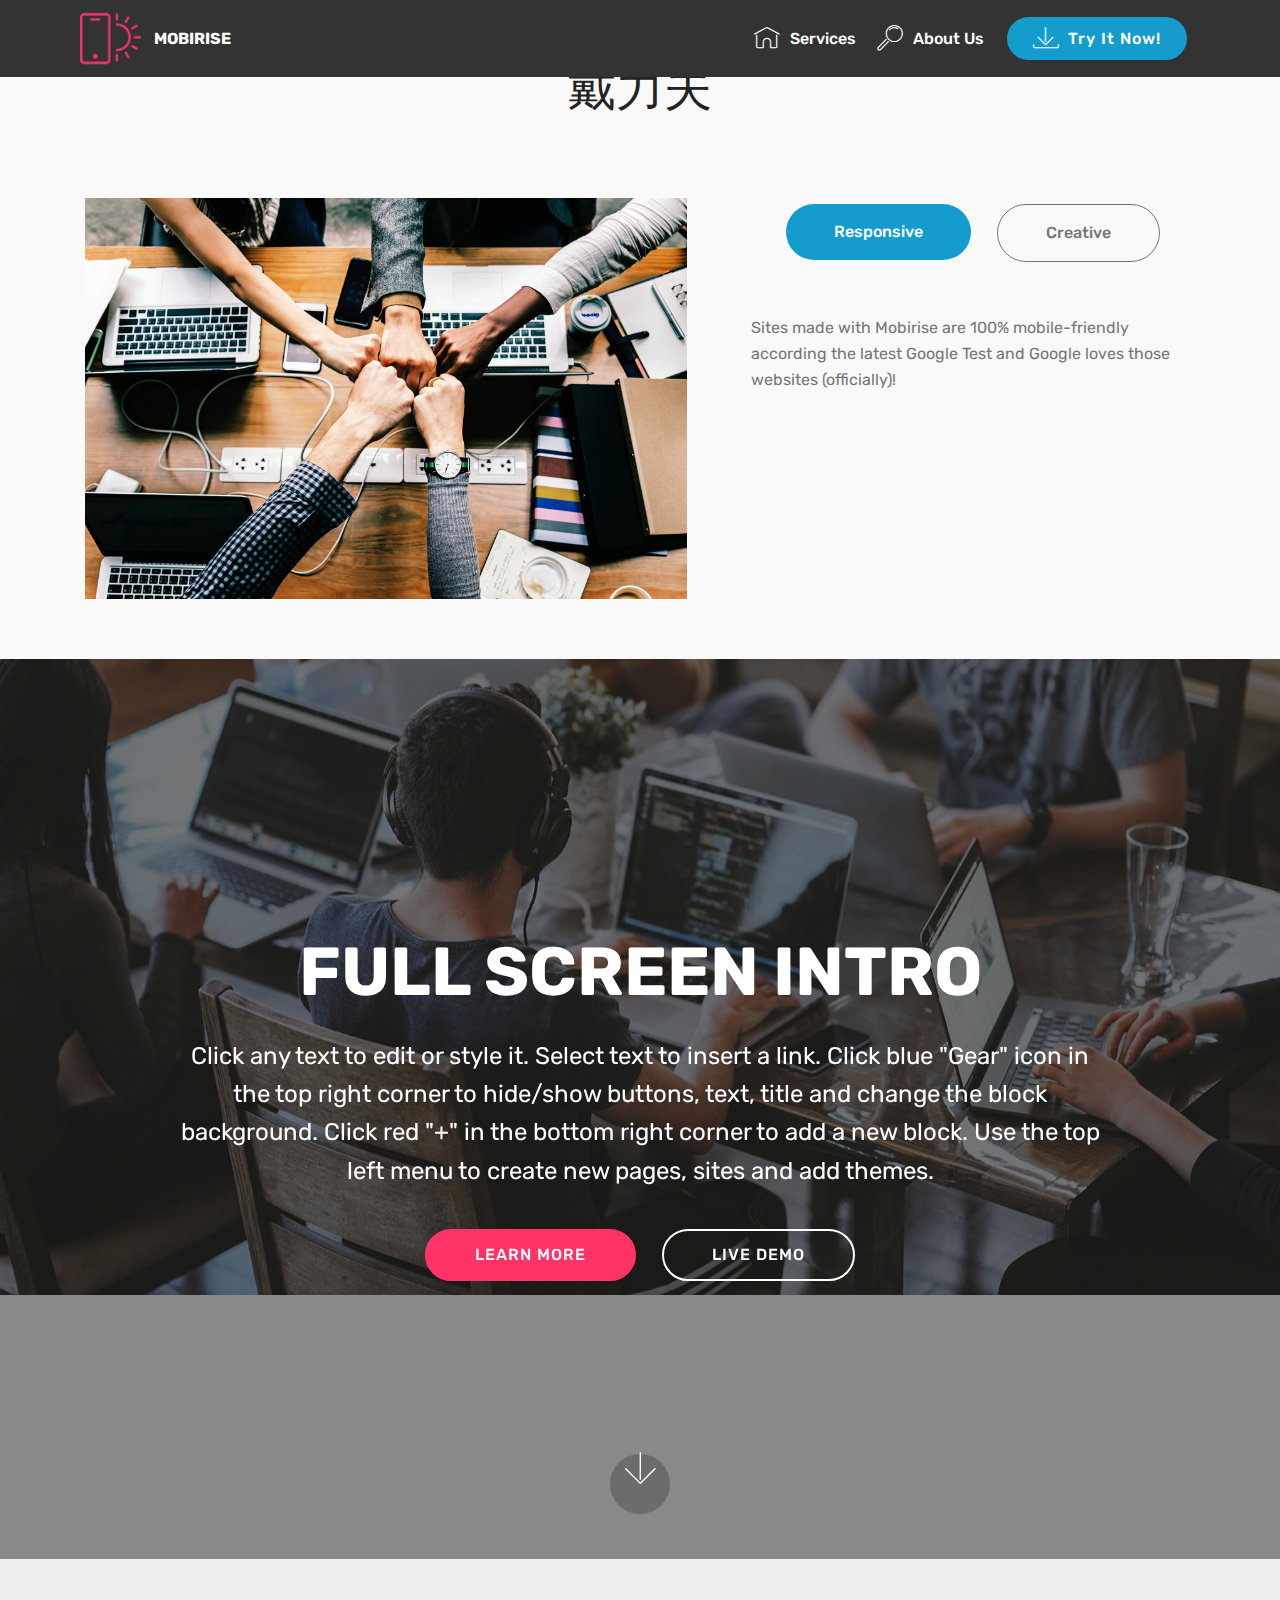
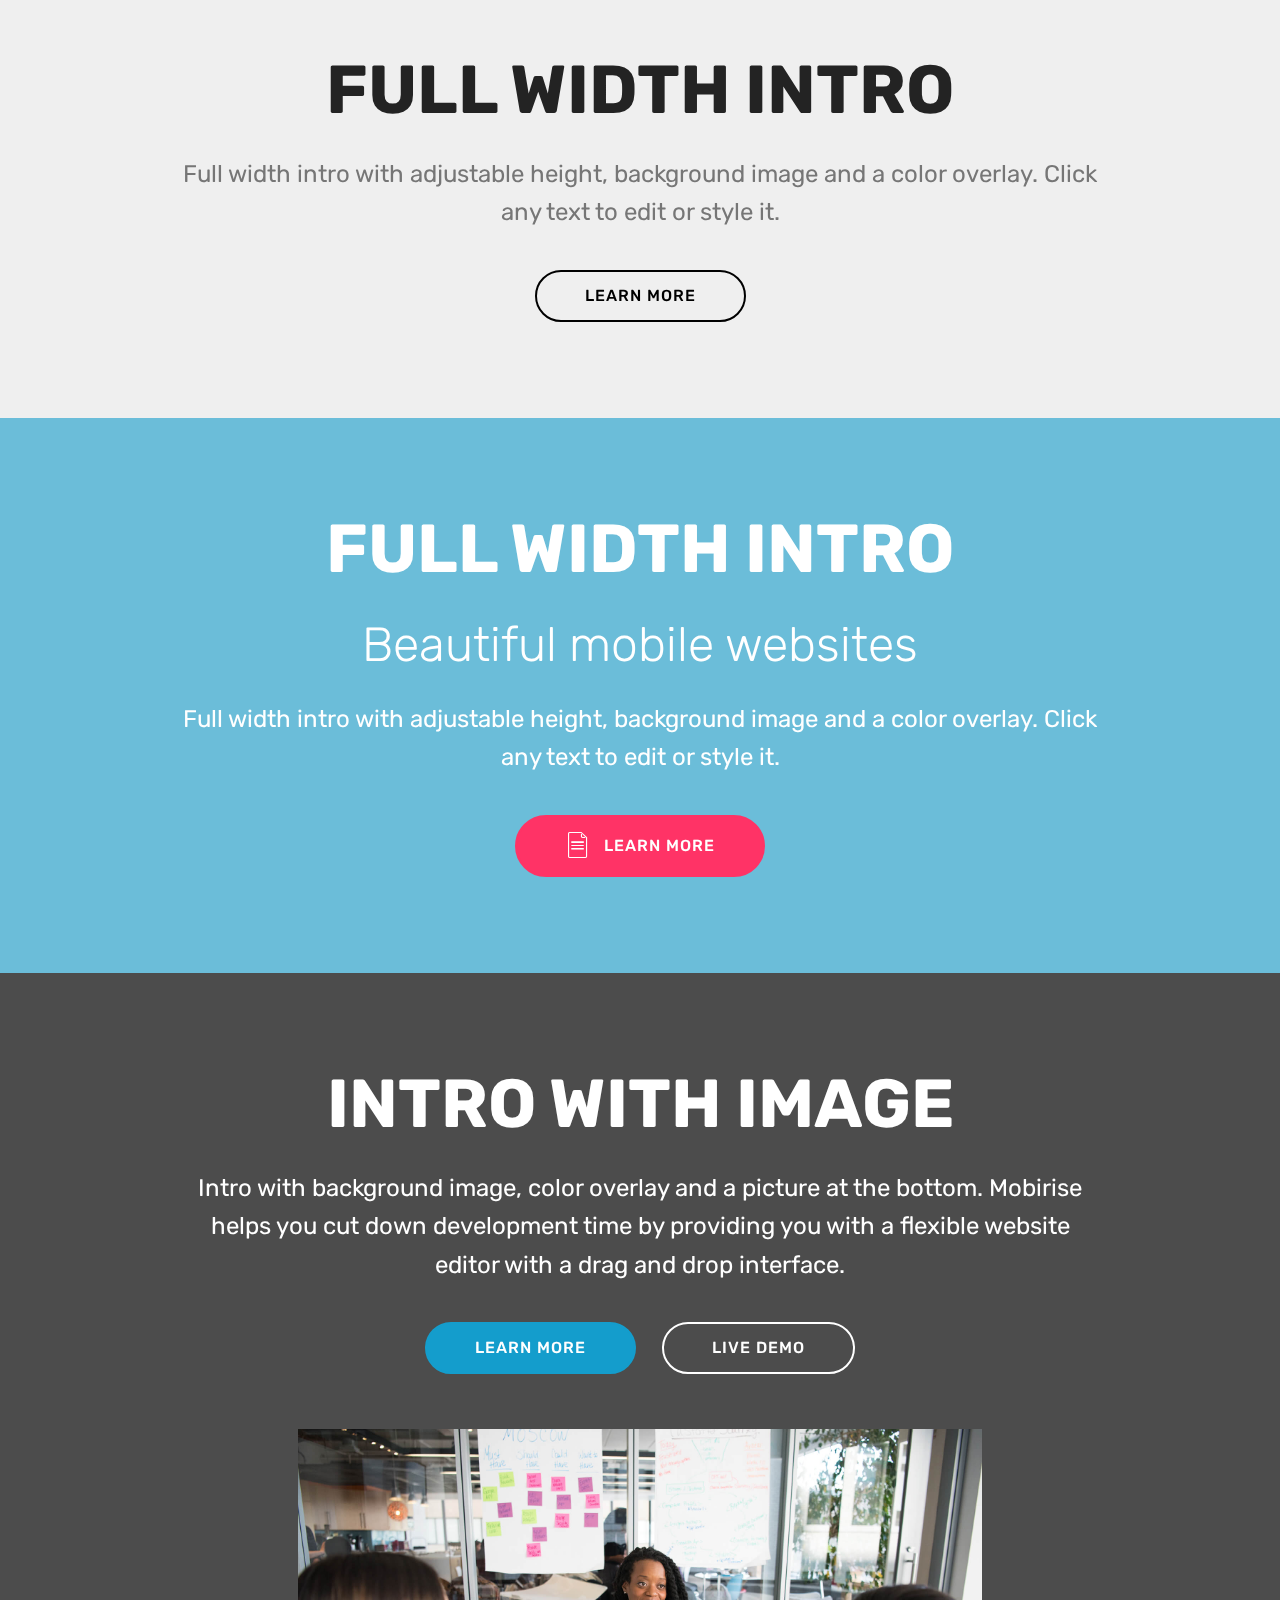
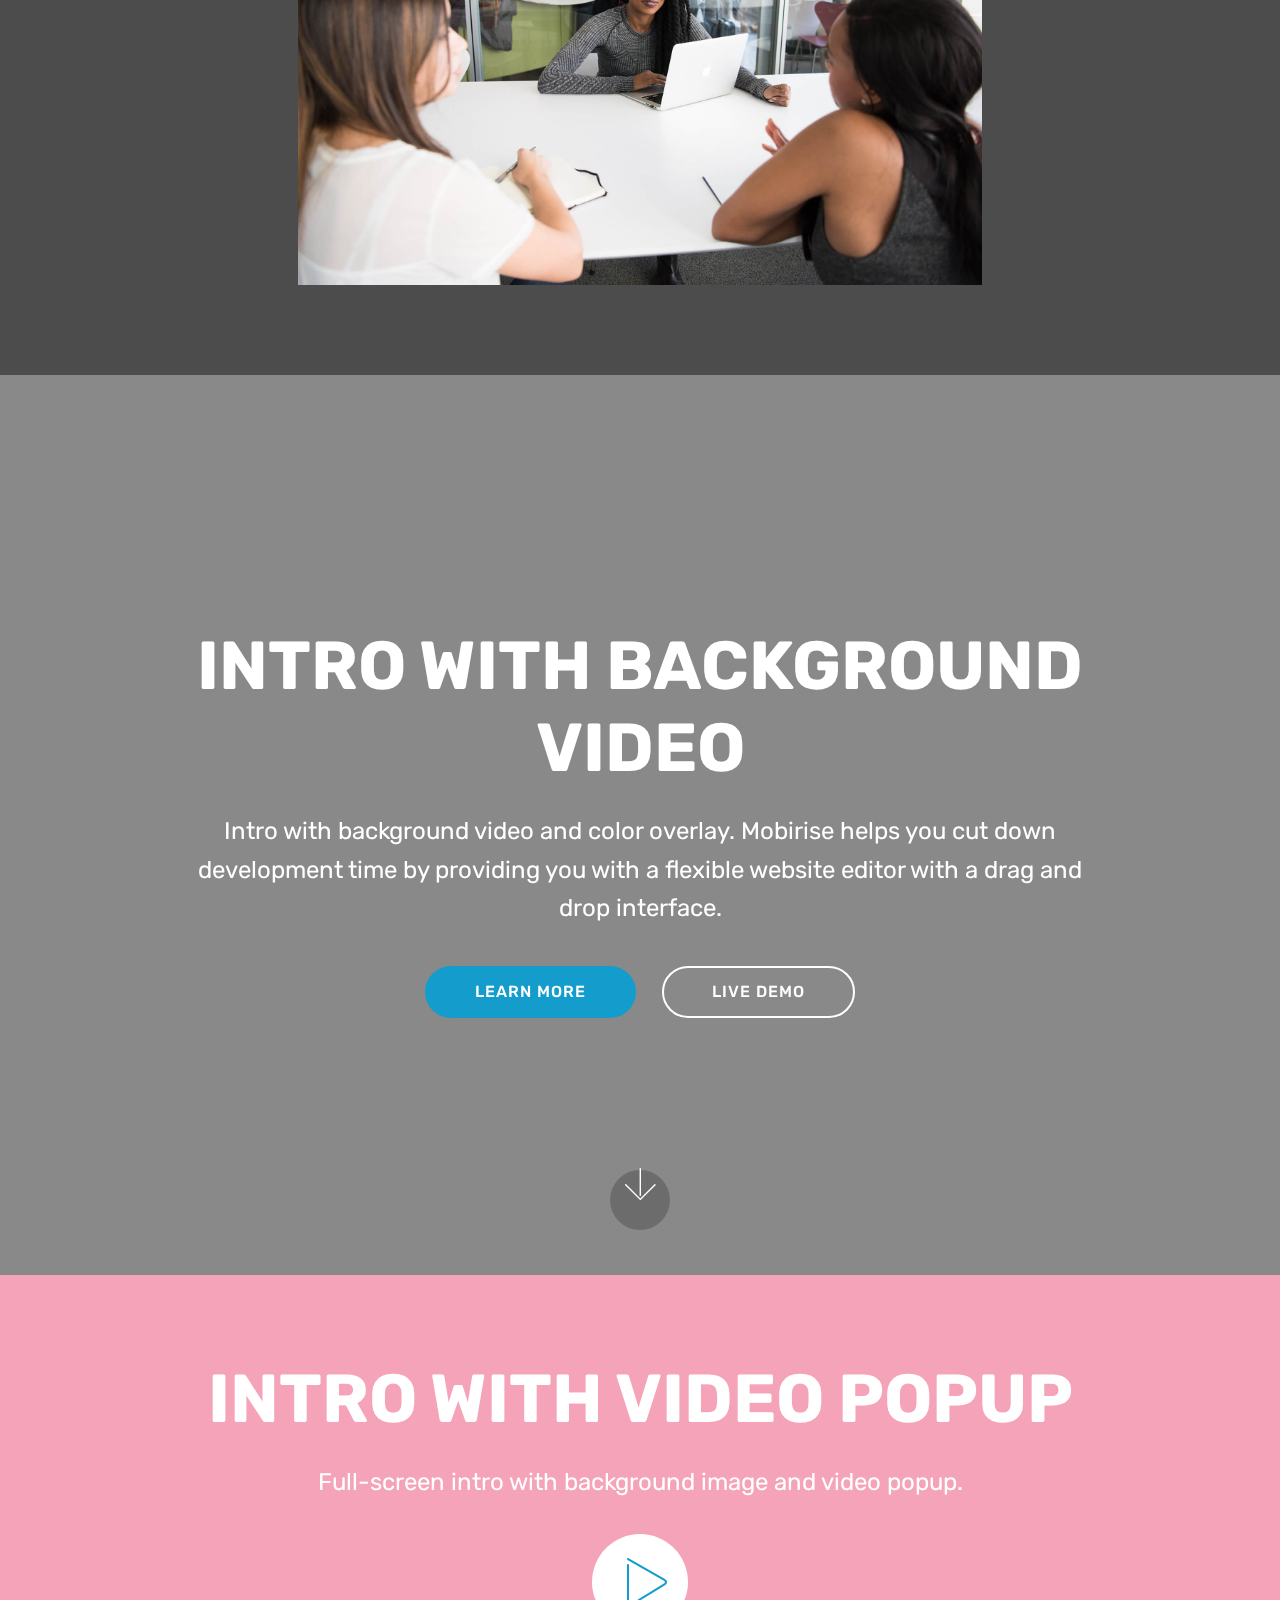
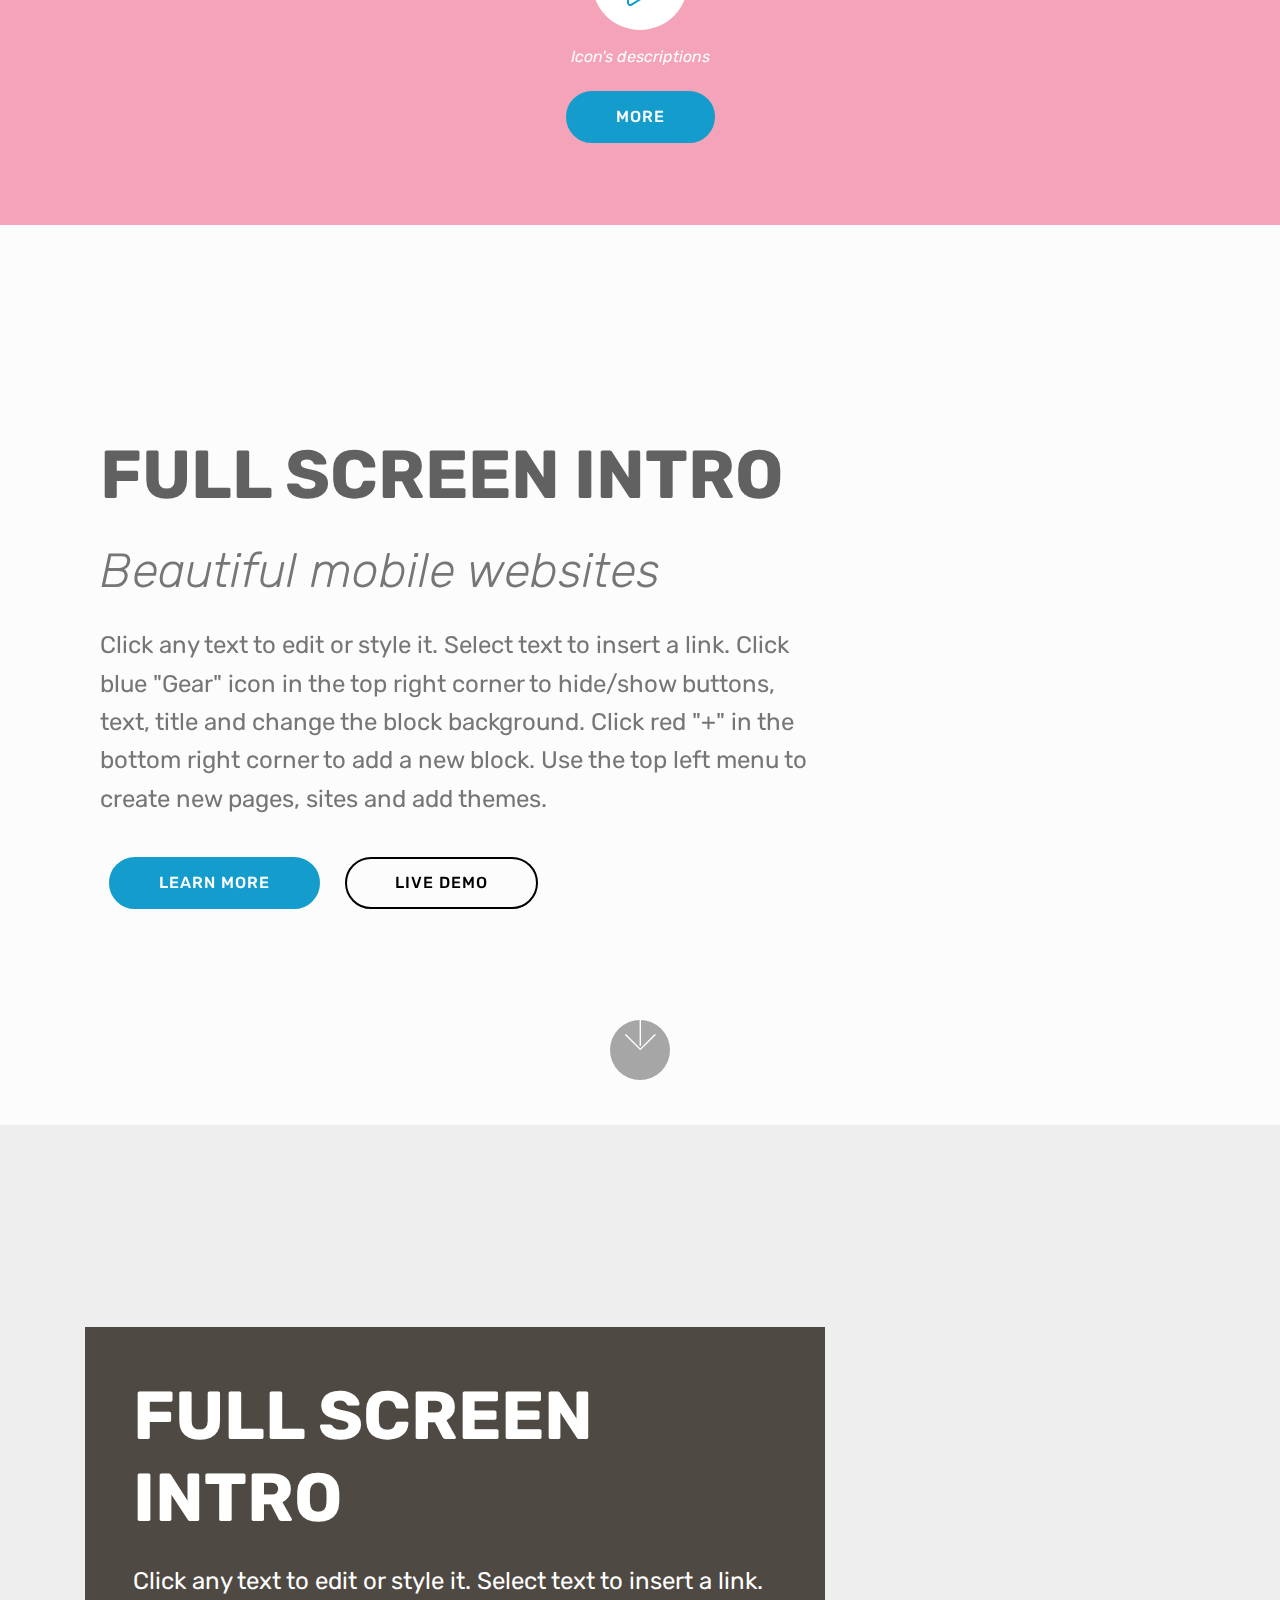
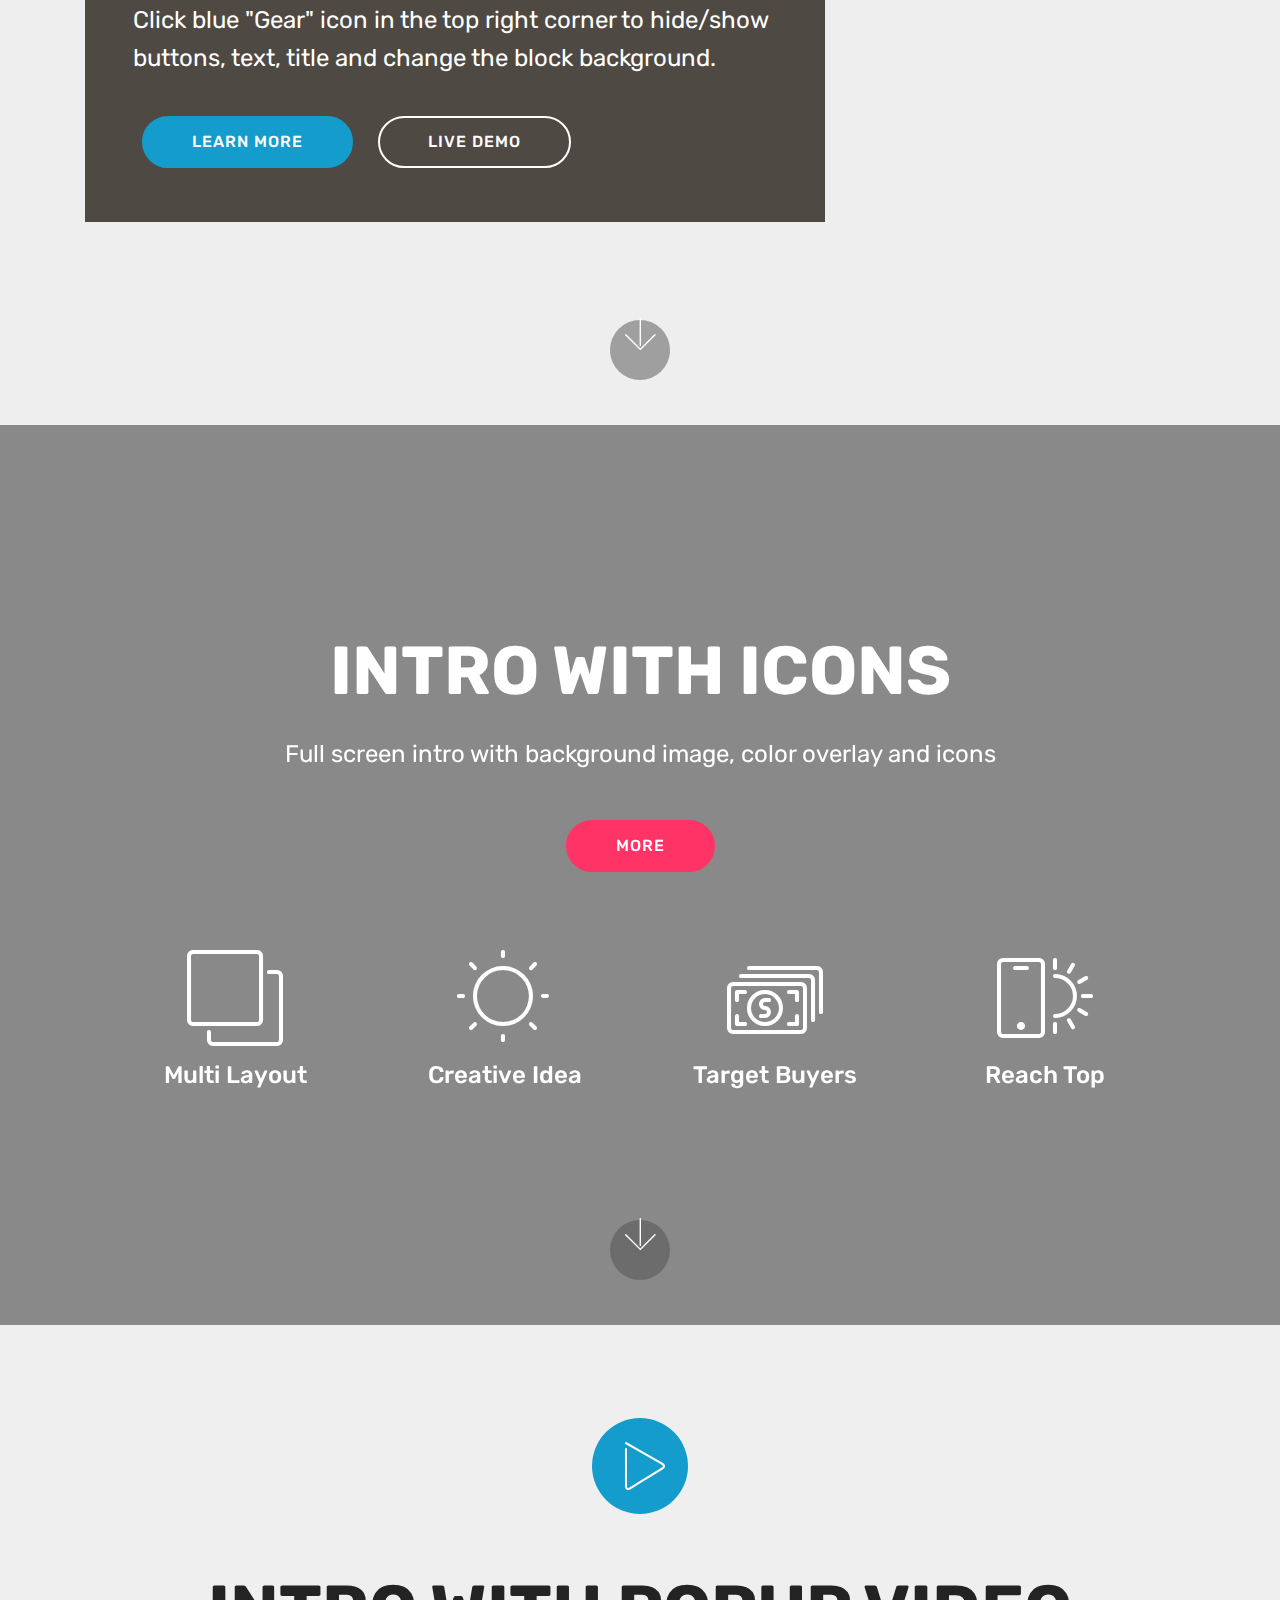
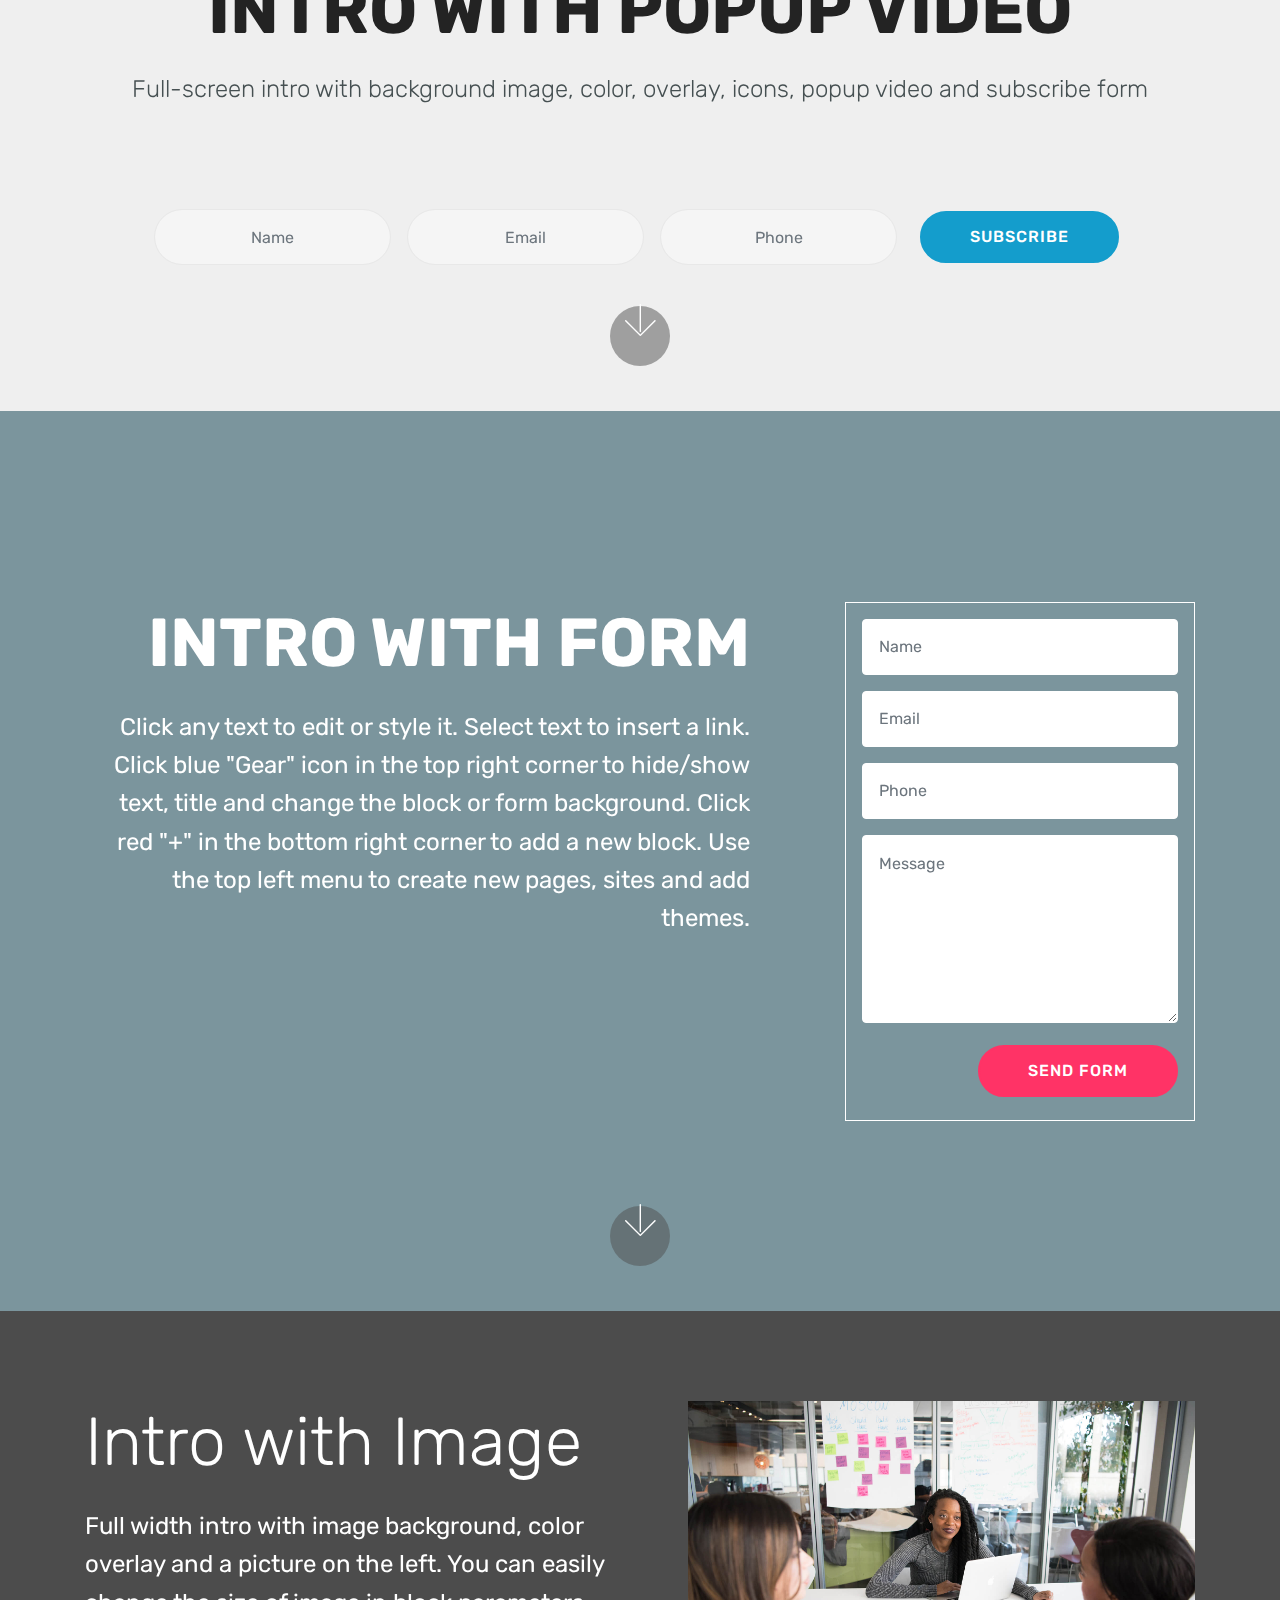
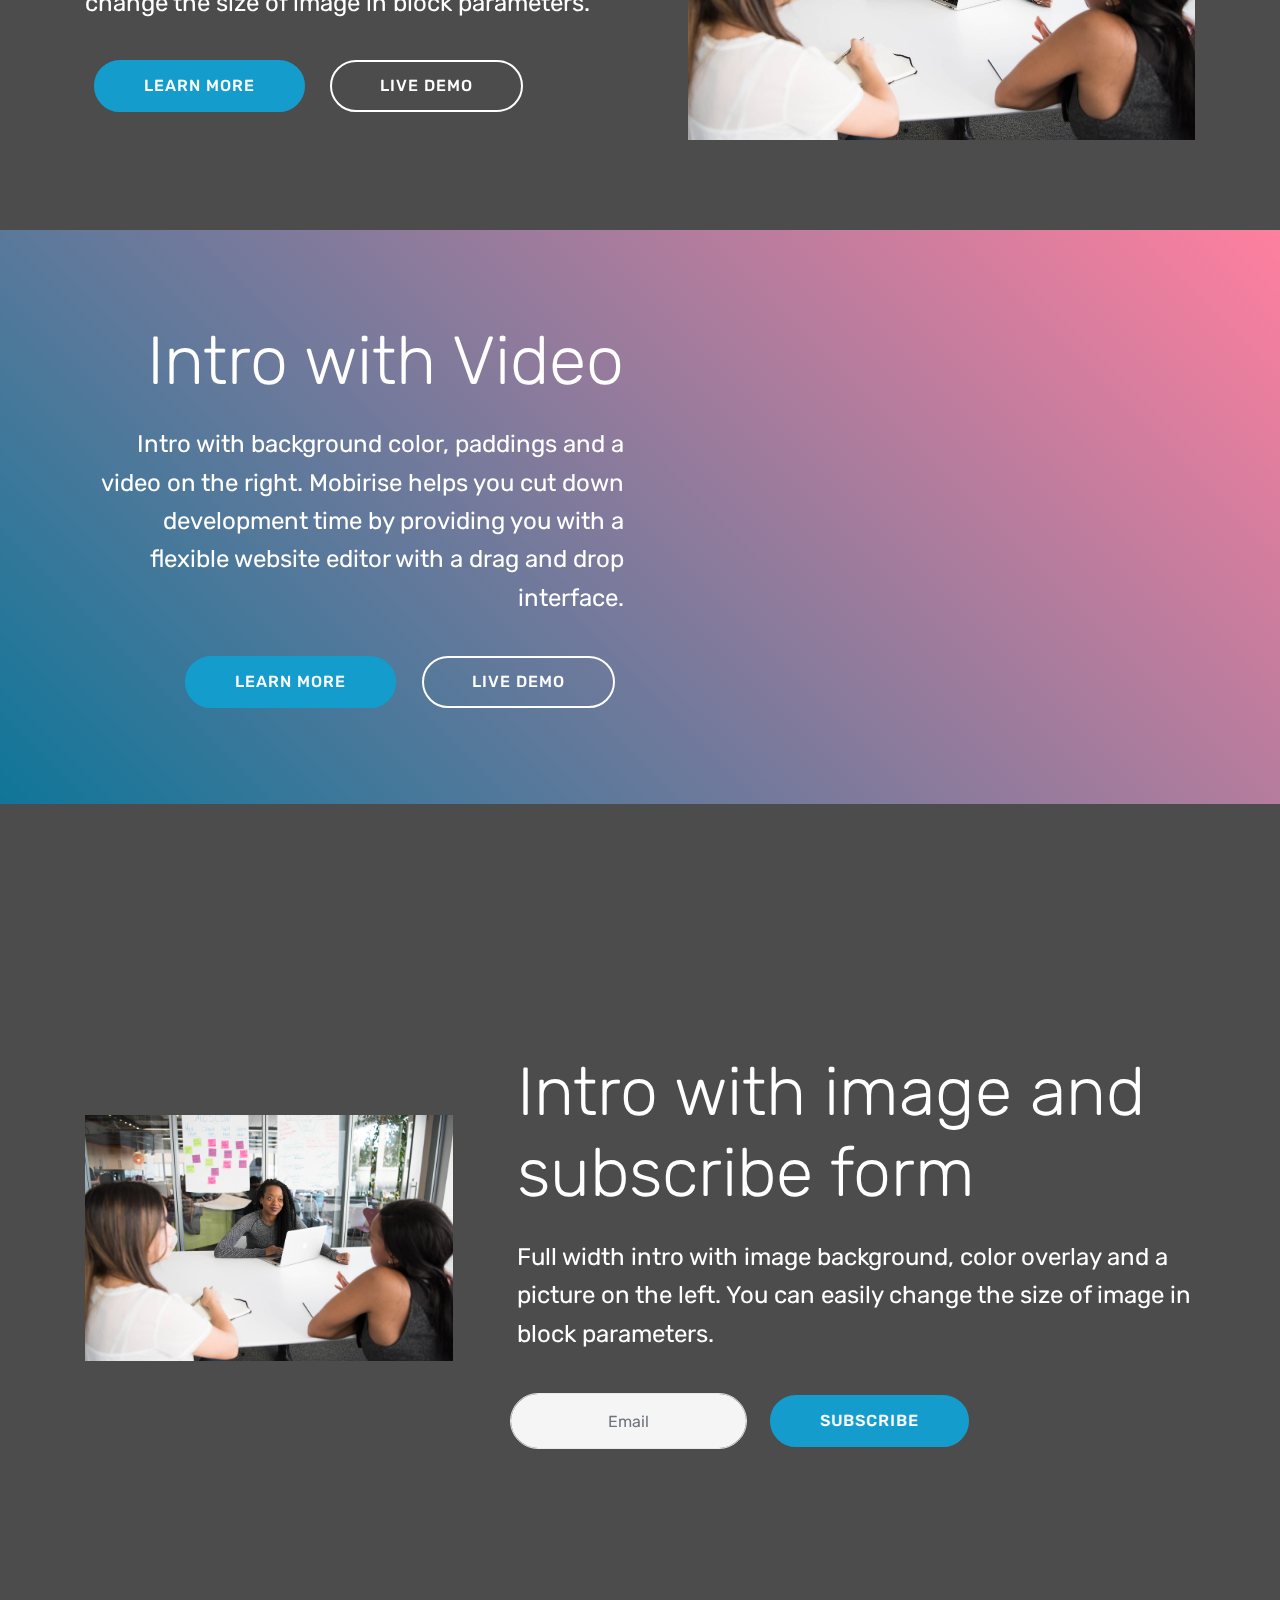
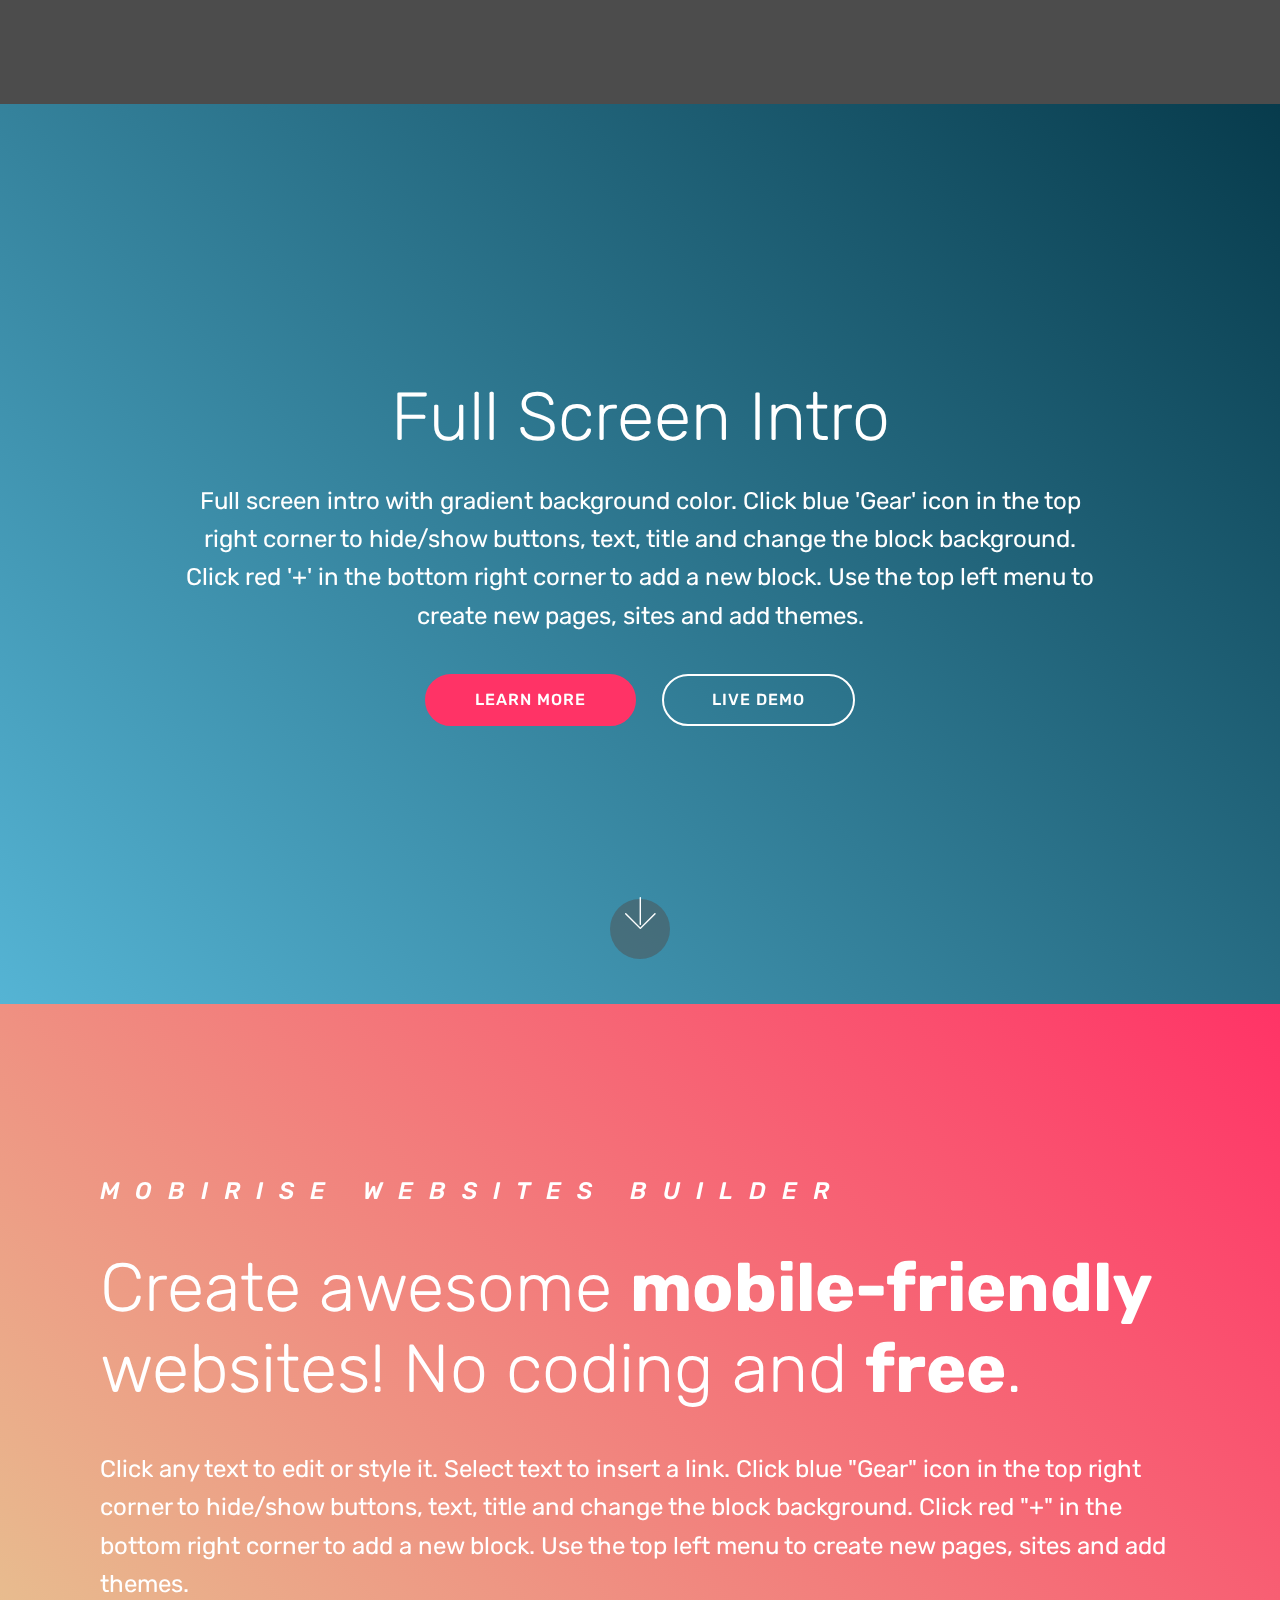
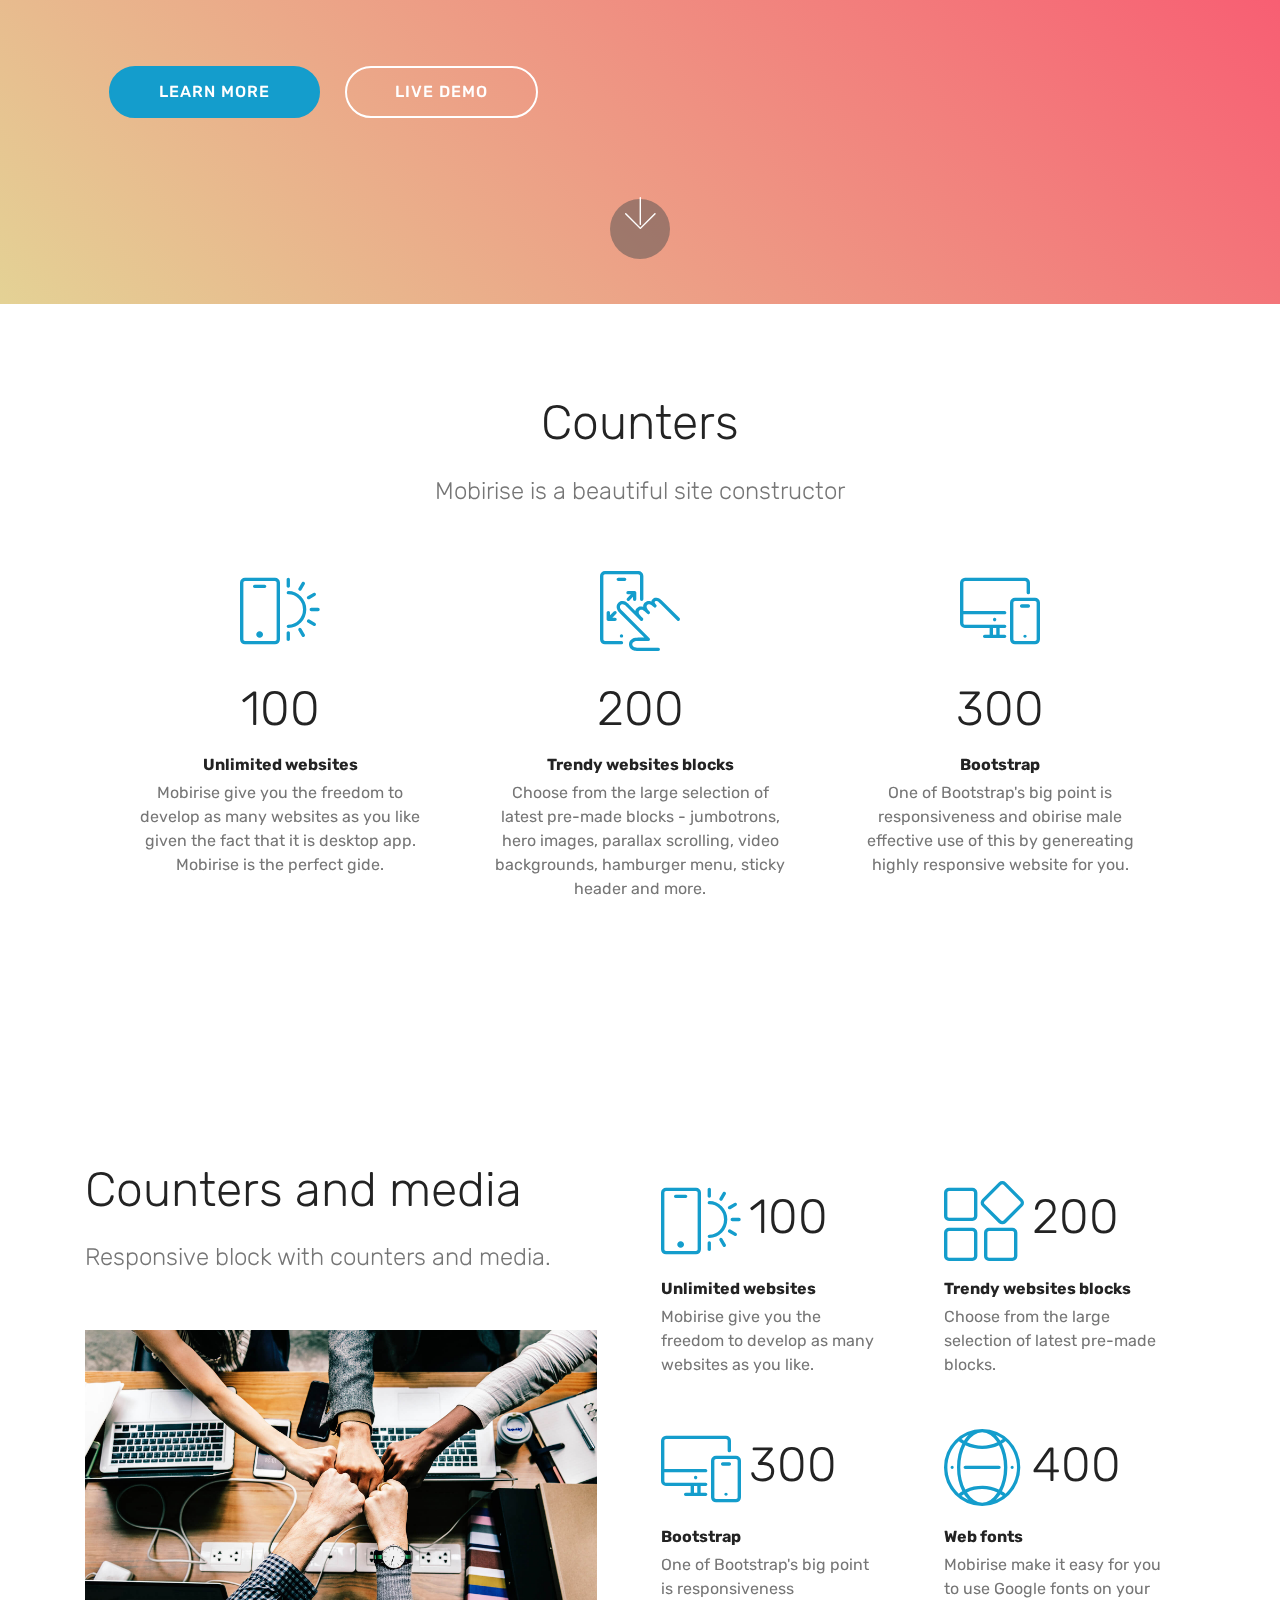
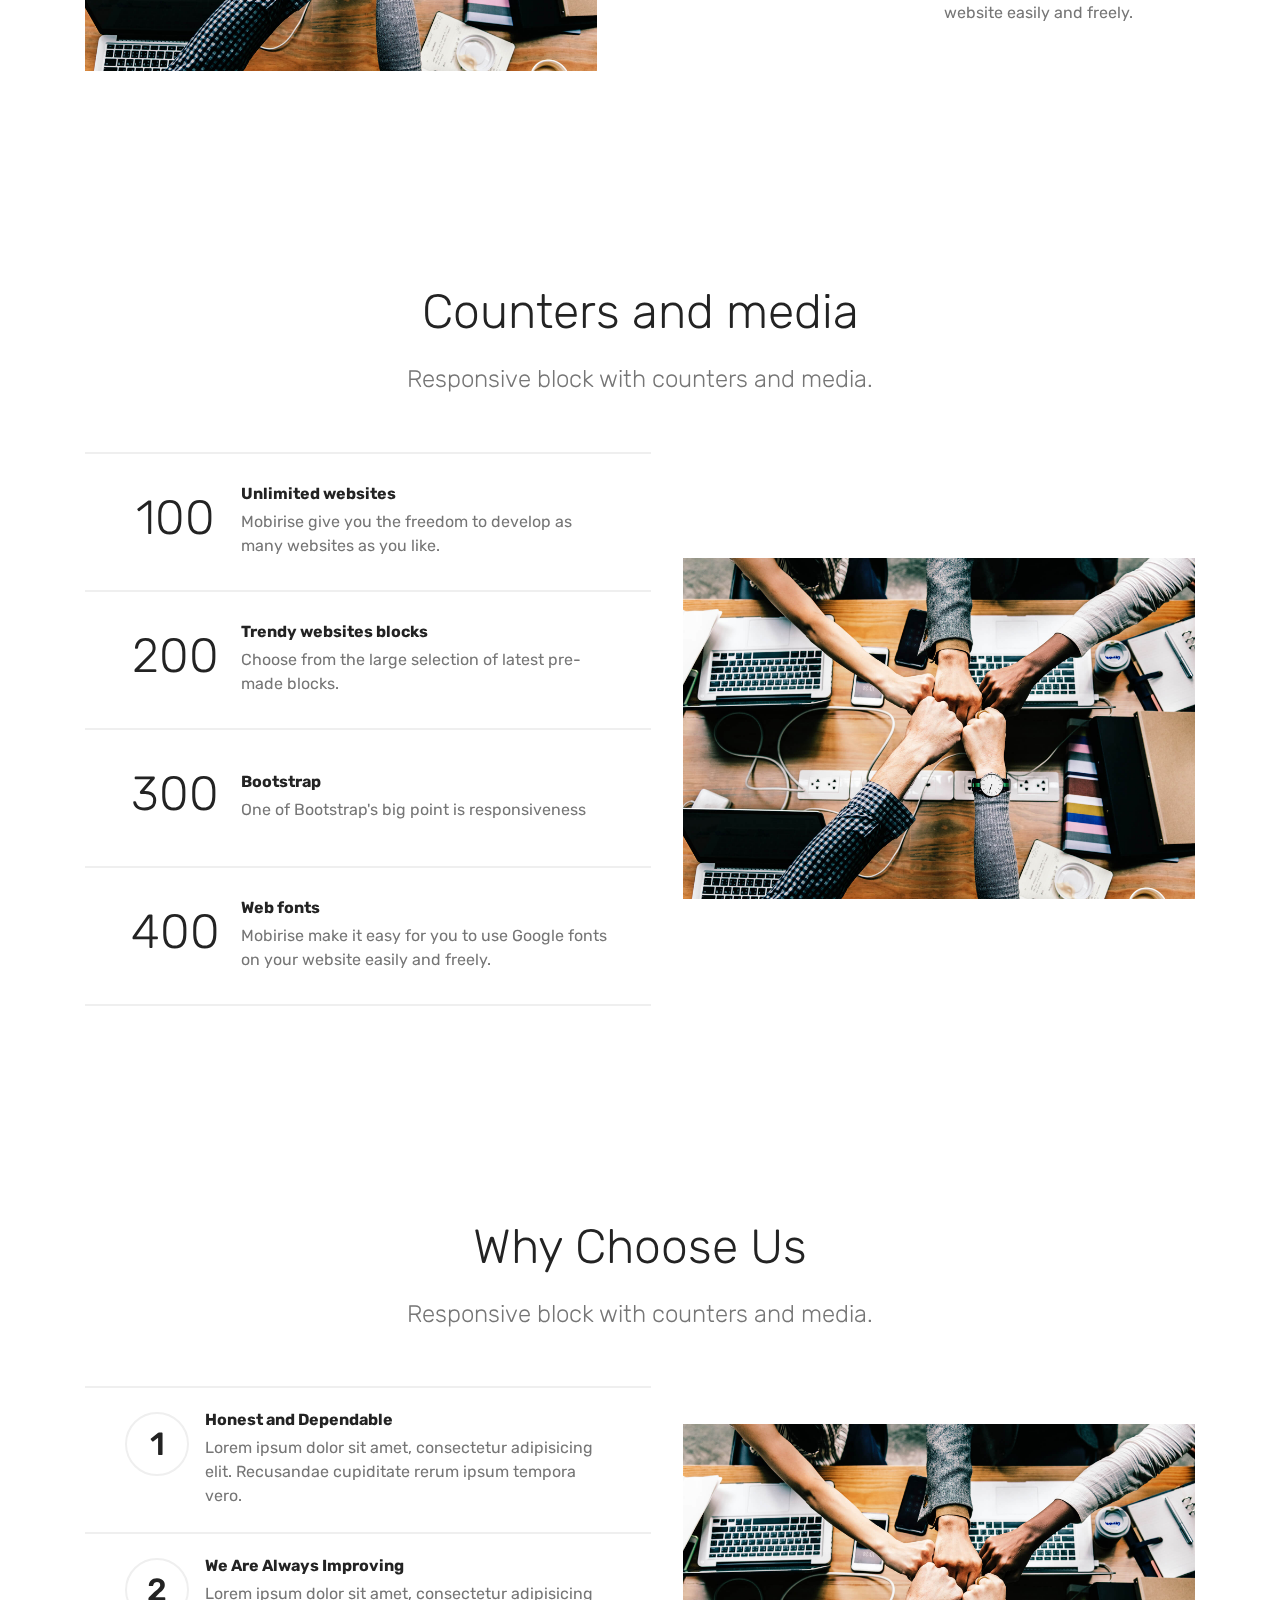
<file: index.html>
<!DOCTYPE html>
<html  >
<head>
  <!-- Site made with Mobirise Website Builder v4.12.1, https://mobirise.com -->
  <meta charset="UTF-8">
  <meta http-equiv="X-UA-Compatible" content="IE=edge">
  <meta name="generator" content="Mobirise v4.12.1, mobirise.com">
  <meta name="viewport" content="width=device-width, initial-scale=1, minimum-scale=1">
  <link rel="shortcut icon" href="assets/images/logo2.png" type="image/x-icon">
  <meta name="description" content="">
  
  <title>Home</title>
  <link rel="stylesheet" href="assets/web/assets/mobirise-icons/mobirise-icons.css">
  <link rel="stylesheet" href="assets/bootstrap/css/bootstrap.min.css">
  <link rel="stylesheet" href="assets/bootstrap/css/bootstrap-grid.min.css">
  <link rel="stylesheet" href="assets/bootstrap/css/bootstrap-reboot.min.css">
  <link rel="stylesheet" href="assets/dropdown/css/style.css">
  <link rel="stylesheet" href="assets/tether/tether.min.css">
  <link rel="stylesheet" href="assets/theme/css/style.css">
  <link rel="preload" as="style" href="assets/mobirise/css/mbr-additional.css"><link rel="stylesheet" href="assets/mobirise/css/mbr-additional.css" type="text/css">
  
  
  
</head>
<body>
  <section class="menu cid-rRu7vJ52hC" once="menu" id="menu1-8">

    

    <nav class="navbar navbar-expand beta-menu navbar-dropdown align-items-center navbar-fixed-top navbar-toggleable-sm">
        <button class="navbar-toggler navbar-toggler-right" type="button" data-toggle="collapse" data-target="#navbarSupportedContent" aria-controls="navbarSupportedContent" aria-expanded="false" aria-label="Toggle navigation">
            <div class="hamburger">
                <span></span>
                <span></span>
                <span></span>
                <span></span>
            </div>
        </button>
        <div class="menu-logo">
            <div class="navbar-brand">
                <span class="navbar-logo">
                    <a href="https://mobirise.co">
                         <img src="assets/images/logo2.png" alt="Mobirise" style="height: 3.8rem;">
                    </a>
                </span>
                <span class="navbar-caption-wrap">
                    <a class="navbar-caption text-white display-4" href="https://mobirise.co">
                        MOBIRISE
                    </a>
                </span>
            </div>
        </div>
        <div class="collapse navbar-collapse" id="navbarSupportedContent">
            <ul class="navbar-nav nav-dropdown" data-app-modern-menu="true">
                <li class="nav-item">
                    <a class="nav-link link text-white display-4" href="https://mobirise.co">
                        <span class="mbri-home mbr-iconfont mbr-iconfont-btn"></span>
                        Services
                    </a>
                </li>
                <li class="nav-item">
                    <a class="nav-link link text-white display-4" href="https://mobirise.co">
                        <span class="mbri-search mbr-iconfont mbr-iconfont-btn"></span>
                        About Us
                    </a>
                </li>
            </ul>
            <div class="navbar-buttons mbr-section-btn">
                <a class="btn btn-sm btn-primary display-4" href="https://mobirise.co">
                    <span class="mbri-save mbr-iconfont mbr-iconfont-btn "></span>
                    Try It Now!
                </a>
            </div>
        </div>
    </nav>
</section>

<section class="engine"><a href="https://mobirise.info/w">html5 templates</a></section><section class="tabs4 cid-rRoCFRQcg7" id="tabs4-7">

    

    

    <div class="container">
        <h2 class="mbr-section-title align-center pb-3 mbr-fonts-style display-2">
            戴力夫<br>
        </h2>
        

        <div class="media-container-row mt-5 pt-3">
            <div class="mbr-figure" style="width: 60%;">
                <img src="assets/images/background6.jpg" alt="Mobirise">
            </div>
            <div class="tabs-container">
                <ul class="nav nav-tabs" role="tablist">
                    <li class="nav-item">
                        <a class="nav-link active mbr-fonts-style display-7" role="tab" data-toggle="tab" href="#tab1">
                            Responsive
                        </a>
                    </li>
                    <li class="nav-item">
                        <a class="nav-link mbr-fonts-style display-7" role="tab" data-toggle="tab" href="#tab2">
                            Creative
                        </a>
                    </li>
                    
                    
                    
                    
                </ul>
                <div class="tab-content">
                    <div id="tab1" class="tab-pane in active" role="tabpanel">
                        <div class="row">
                            <div class="col-md-12">
                                <p class="mbr-text py-5 mbr-fonts-style display-7">
                                    Sites made with Mobirise are 100% mobile-friendly according the latest Google Test and Google loves those websites (officially)!
                                </p>
                            </div>
                        </div>
                    </div>
                    <div id="tab2" class="tab-pane" role="tabpanel">
                        <div class="row">
                            <div class="col-md-12">
                                <p class="mbr-text py-5 mbr-fonts-style display-7">
                                    Mobirise themes are based on Bootstrap 3 and Bootstrap 4 - most powerful mobile first framework. Now, even if you're not code-savvy, you can be a part of an exciting growing bootstrap community.</p>
                            </div>
                        </div>
                    </div>
                    <div id="tab3" class="tab-pane" role="tabpanel">
                        <div class="row">
                            <div class="col-md-12">
                                <p class="mbr-text py-5 mbr-fonts-style display-7">
                                    Choose from the large selection of latest pre-made blocks - full-screen intro, bootstrap carousel, content slider, responsive image gallery with lightbox, parallax scrolling, video backgrounds, hamburger menu, sticky header and more.
                                </p>
                            </div>
                        </div>
                    </div>
                    <div id="tab4" class="tab-pane" role="tabpanel">
                        <div class="row">
                            <div class="col-md-12">
                                <p class="mbr-text py-5 mbr-fonts-style display-7">
                                    Sites made with Mobirise are 100% mobile-friendly according the latest Google Test and Google loves those websites (officially)!
                                </p>
                            </div>
                        </div>
                    </div>
                    <div id="tab5" class="tab-pane" role="tabpanel">
                        <div class="row">
                            <div class="col-md-12">
                                <p class="mbr-text py-5 mbr-fonts-style display-7">
                                    Mobirise themes are based on Bootstrap 3 and Bootstrap 4 - most powerful mobile first framework. Now, even if you're not code-savvy, you can be a part of an exciting growing bootstrap community.
                                </p>
                            </div>
                        </div>
                    </div>
                    <div id="tab6" class="tab-pane" role="tabpanel">
                        <div class="row">
                            <div class="col-md-12">
                                <p class="mbr-text py-5 mbr-fonts-style display-7">
                                    Choose from the large selection of latest pre-made blocks - full-screen intro, bootstrap carousel, content slider, responsive image gallery with lightbox, parallax scrolling, video backgrounds, hamburger menu, sticky header and more.
                                </p>
                            </div>
                        </div>
                    </div>
                </div>
            </div>
        </div>
    </div>
</section>

<section class="cid-rRu7wUb0kT mbr-fullscreen mbr-parallax-background" id="header2-9">

    

    <div class="mbr-overlay" style="opacity: 0.5; background-color: rgb(35, 35, 35);"></div>

    <div class="container align-center">
        <div class="row justify-content-md-center">
            <div class="mbr-white col-md-10">
                <h1 class="mbr-section-title mbr-bold pb-3 mbr-fonts-style display-1">
                    FULL SCREEN INTRO
                </h1>
                
                <p class="mbr-text pb-3 mbr-fonts-style display-5">
                    Click any text to edit or style it. Select text to insert a link. Click blue "Gear" icon in the top right corner to hide/show buttons, text, title and change the block background. Click red "+" in the bottom right corner to add a new block. Use the top left menu to create new pages, sites and add themes.
                </p>
                <div class="mbr-section-btn"><a class="btn btn-md btn-secondary display-4" href="page1.html">LEARN MORE</a>
                    <a class="btn btn-md btn-white-outline display-4" href="https://mobirise.co">LIVE DEMO</a></div>
            </div>
        </div>
    </div>
    <div class="mbr-arrow hidden-sm-down" aria-hidden="true">
        <a href="#next">
            <i class="mbri-down mbr-iconfont"></i>
        </a>
    </div>
</section>

<section class="header1 cid-rRu7y0ygwC" id="header16-a">

    

    

    <div class="container">
        <div class="row justify-content-md-center">
            <div class="col-md-10 align-center">
                <h1 class="mbr-section-title mbr-bold pb-3 mbr-fonts-style display-1">
                    FULL WIDTH INTRO
                </h1>
                
                <p class="mbr-text pb-3 mbr-fonts-style display-5">
                    Full width intro with adjustable height, background image and a color overlay. Click any text to edit or style it.
                </p>
                <div class="mbr-section-btn"><a class="btn btn-md btn-black-outline display-4" href="https://mobirise.co">LEARN MORE</a>
                </div>
            </div>
        </div>
    </div>

</section>

<section class="header1 cid-rRu7ytMoax mbr-parallax-background" id="header1-b">

    

    <div class="mbr-overlay" style="opacity: 0.6; background-color: rgb(20, 157, 204);">
    </div>

    <div class="container">
        <div class="row justify-content-md-center">
            <div class="mbr-white col-md-10">
                <h1 class="mbr-section-title align-center mbr-bold pb-3 mbr-fonts-style display-1">
                    FULL WIDTH INTRO
                </h1>
                <h3 class="mbr-section-subtitle align-center mbr-light pb-3 mbr-fonts-style display-2">
                    Beautiful mobile websites
                </h3>
                <p class="mbr-text align-center pb-3 mbr-fonts-style display-5">
                    Full width intro with adjustable height, background image and a color overlay. Click any text to edit or style it.
                </p>
                <div class="mbr-section-btn align-center"><a class="btn btn-md btn-secondary display-4" href="https://mobirise.co">
                        <span class="mbr-iconfont mbri-file"></span>LEARN MORE</a></div>
            </div>
        </div>
    </div>

</section>

<section class="header4 cid-rRu7yTNDqW mbr-parallax-background" id="header4-c">

    

    <div class="mbr-overlay" style="opacity: 0.8; background-color: rgb(35, 35, 35);">
    </div>

    <div class="container">
        <div class="row justify-content-md-center">
            <div class="media-content col-md-10">
                <h1 class="mbr-section-title align-center mbr-white pb-3 mbr-bold mbr-fonts-style display-1">
                    INTRO WITH IMAGE
                </h1>
                
                <div class="mbr-text align-center mbr-white pb-3">
                    <p class="mbr-text mbr-fonts-style display-5">
                        Intro with background image, color overlay and a picture at the bottom. Mobirise helps you cut down development time by providing you with a flexible website editor with a drag and drop interface.
                    </p>
                </div>
                <div class="mbr-section-btn align-center">
                    <a class="btn btn-md btn-primary display-4" href="https://mobirise.co">LEARN MORE</a>
                    <a class="btn btn-md btn-white-outline display-4" href="https://mobirise.co">LIVE DEMO</a>
                </div>
            </div>
            <div class="mbr-figure pt-5">
                <img src="assets/images/background2.jpg" alt="Mobirise" style="width: 60%;">
            </div>
        </div>
    </div>
</section>

<section class="header6 cid-rRu7zptL68 mbr-fullscreen" data-bg-video="https://www.youtube.com/watch?v=36YgDDJ7XSc" id="header6-d">

    

    <div class="mbr-overlay" style="opacity: 0.5; background-color: rgb(35, 35, 35);">
    </div>

    <div class="container">
        <div class="row justify-content-md-center">
            <div class="mbr-white col-md-10">
                <h1 class="mbr-section-title align-center mbr-bold pb-3 mbr-fonts-style display-1">
                    INTRO WITH BACKGROUND VIDEO
                </h1>
                <p class="mbr-text align-center pb-3 mbr-fonts-style display-5">
                    Intro with background video and color overlay. Mobirise helps you cut down development time by providing you with a flexible website editor with a drag and drop interface.
                </p>
                <div class="mbr-section-btn align-center">
                        <a class="btn btn-md btn-primary display-4" href="https://mobirise.co">LEARN MORE</a>
                        <a class="btn btn-md btn-white-outline display-4" href="https://mobirise.co">LIVE DEMO</a>
                </div>
            </div>
        </div>
    </div>

    <div class="mbr-arrow hidden-sm-down" aria-hidden="true">
        <a href="#next">
            <i class="mbri-down mbr-iconfont"></i>
        </a>
    </div>
</section>

<section class="header8 cid-rRu7zNpvy1 mbr-parallax-background" id="header8-e">

    

    <div class="mbr-overlay" style="opacity: 0.4; background-color: rgb(255, 51, 102);">
    </div>

    <div class="container align-center">
        <div class="row justify-content-md-center">
            <div class="mbr-white col-md-10">
                <h1 class="mbr-section-title align-center py-2 mbr-bold mbr-fonts-style display-1">
                        INTRO WITH VIDEO POPUP
                </h1>
                <p class="mbr-text align-center py-2 mbr-fonts-style display-5">
                        Full-screen intro with background image and video popup.
                </p>
                <div class="mbr-media show-modal align-center py-2" data-modal=".modalWindow">
                         <span class="mbr-iconfont mbri-play" style="color: rgb(20, 157, 204); fill: rgb(20, 157, 204);"></span>
                </div>
                <div class="icon-description align-center font-italic pb-3 mbr-fonts-style display-7">
                        Icon's descriptions
                </div>
                <div class="mbr-section-btn text-center"><a class="btn btn-md btn-primary display-4" href="https://mobirise.co">MORE</a></div>
            </div>
        </div>
    </div>
    <div>
        <div class="modalWindow" style="display: none;">
            <div class="modalWindow-container">
                <div class="modalWindow-video-container">
                    <div class="modalWindow-video">
                        <iframe width="100%" height="100%" frameborder="0" allowfullscreen="1" data-src="https://www.youtube.com/watch?v=36YgDDJ7XSc"></iframe>
                    </div>
                    <a class="close" role="button" data-dismiss="modal">
                        <span aria-hidden="true" class="mbri-close mbr-iconfont closeModal"></span>
                        <span class="sr-only">Close</span>
                    </a>
                </div>
            </div>
        </div>
    </div>
</section>

<section class="header9 cid-rRu7A3jxyT mbr-fullscreen mbr-parallax-background" id="header9-f">

    

    <div class="mbr-overlay" style="opacity: 0.8; background-color: rgb(255, 255, 255);">
    </div>

    <div class="container">
        <div class="media-container-column mbr-white col-lg-8 col-md-10">
            <h1 class="mbr-section-title align-left mbr-bold pb-3 mbr-fonts-style display-1">
                FULL SCREEN INTRO
            </h1>
            <h3 class="mbr-section-subtitle align-left mbr-light pb-3 mbr-fonts-style display-2">
                Beautiful mobile websites
            </h3>
            <p class="mbr-text align-left pb-3 mbr-fonts-style display-5">
                Click any text to edit or style it. Select text to insert a link. Click blue "Gear" icon in the top right corner to hide/show buttons, text, title and change the block background. Click red "+" in the bottom right corner to add a new block. Use the top left menu to create new pages, sites and add themes.
            </p>
            <div class="mbr-section-btn align-left">
                <a class="btn btn-md btn-primary display-4" href="https://mobirise.co">LEARN MORE</a>
                <a class="btn btn-md btn-black-outline display-4" href="https://mobirise.co">LIVE DEMO</a>
            </div>
        </div>
    </div>

    <div class="mbr-arrow hidden-sm-down" aria-hidden="true">
        <a href="#next">
            <i class="mbri-down mbr-iconfont"></i>
        </a>
    </div>
</section>

<section class="header10 cid-rRu7AtjfvA mbr-fullscreen mbr-parallax-background" id="header10-g">

    

    

    <div class="container">
        <div class="media-container-column mbr-white p-5 align-left col-lg-8 col-md-10">
            <h1 class="mbr-section-title mbr-bold pb-3 mbr-fonts-style display-1">
                FULL SCREEN INTRO
            </h1>
            
            <p class="mbr-text pb-3 mbr-fonts-style display-5">
               Click any text to edit or style it. Select text to insert a link. Click blue "Gear" icon in the top right corner to hide/show buttons, text, title and change the block background.</p>
            <div class="mbr-section-btn">
                <a class="btn btn-md btn-primary display-4" href="https://mobirise.co">LEARN MORE</a>
                <a class="btn btn-md btn-white-outline display-4" href="https://mobirise.co">LIVE DEMO</a>
            </div>
        </div>
    </div>

    <div class="mbr-arrow hidden-sm-down" aria-hidden="true">
        <a href="#next">
            <i class="mbri-down mbr-iconfont"></i>
        </a>
    </div>
</section>

<section class="header12 cid-rRu7AKvM4w mbr-fullscreen mbr-parallax-background" id="header12-h">

    

    <div class="mbr-overlay" style="opacity: 0.5; background-color: rgb(35, 35, 35);">
    </div>

    <div class="container  ">
            <div class="media-container">
                <div class="col-md-12 align-center">
                    <h1 class="mbr-section-title pb-3 mbr-white mbr-bold mbr-fonts-style display-1">
                        INTRO WITH ICONS
                    </h1>
                    <p class="mbr-text pb-3 mbr-white mbr-fonts-style display-5">
                        Full screen intro with background image, color overlay and icons
                    </p>
                    <div class="mbr-section-btn align-center py-2"><a class="btn btn-md btn-secondary display-4" href="https://mobirise.co">MORE</a></div>

                    <div class="icons-media-container mbr-white">
                        <div class="card col-12 col-md-6 col-lg-3">
                            <div class="icon-block">
                            <a href="https://mobirise.co/">
                                <span class="mbri-layers mbr-iconfont"></span>
                            </a>
                            </div>
                            <h5 class="mbr-fonts-style display-5">
                                Multi Layout
                            </h5>
                        </div>

                        <div class="card col-12 col-md-6 col-lg-3">
                            <div class="icon-block">
                                <a href="https://mobirise.co/">
                                    <span class="mbri-sun mbr-iconfont"></span>
                                </a>
                            </div>
                            <h5 class="mbr-fonts-style display-5">
                                Creative Idea
                            </h5>
                        </div>

                        <div class="card col-12 col-md-6 col-lg-3">
                            <div class="icon-block">
                                <a href="https://mobirise.co/">
                                    <span class="mbri-cash mbr-iconfont"></span>
                                </a>
                            </div>
                            <h5 class="mbr-fonts-style display-5">
                                Target Buyers
                            </h5>
                        </div>

                        <div class="card col-12 col-md-6 col-lg-3">
                            <div class="icon-block">
                                <a href="https://mobirise.co/">
                                    <span class="mbri-mobirise mbr-iconfont"></span>
                                </a>
                            </div>
                            <h5 class="mbr-fonts-style display-5">
                                Reach Top
                            </h5>
                        </div>
                    </div>
                </div>
            </div>
    </div>

    <div class="mbr-arrow hidden-sm-down" aria-hidden="true">
        <a href="#next">
            <i class="mbri-down mbr-iconfont"></i>
        </a>
    </div>
</section>

<section class="header13 cid-rRu7B6j9DC mbr-parallax-background" id="header13-i">

    

    <div class="mbr-overlay" style="opacity: 0.5; background-color: rgb(239, 239, 239);">
    </div>

    <div class="container">
        <div class="mbr-media show-modal align-center pb-4 mb-4 pt-5" data-modal=".modalWindow">
            <span class="mbr-icofont mbri-play" style="color: rgb(255, 255, 255); fill: rgb(255, 255, 255);"></span>
        </div>

        <h1 class="mbr-section-title align-center pb-3 mbr-bold mbr-fonts-style display-1">
            INTRO WITH POPUP VIDEO
        </h1>

        <h3 class="mbr-section-subtitle mbr-fonts-style display-5">
            Full-screen intro with background image, color, overlay, icons, popup video and subscribe form
        </h3>

        <div class="container mt-5 pt-5 pb-5">
           <div class="media-container-column" data-form-type="formoid">
                <!---Formbuilder Form--->
                <form action="https://mobirise.com/" method="POST" class="mbr-form form-with-styler" data-form-title="Mobirise Form"><input type="hidden" name="email" data-form-email="true" value="35hWlmG8J+bmzPwd1e9TJwUrwseEc2zNue4Hdt5X/iLhNozAw9qG92iKHGj9ApD1/wXYya/LEqn4V9aasT7YQcDo9fl0Eq6FA0a0pkn7AQrsOkGpb+bVhA+h15xsrGM+">
                    <div class="row justify-content-center form-inline">
                        <div hidden="hidden" data-form-alert="" class="alert alert-success col-12">Thanks for filling out the form!</div>
                        <div hidden="hidden" data-form-alert-danger="" class="alert alert-danger col-12">
                        </div>
                    </div>
                    <div class="dragArea row justify-content-center form-inline">
                        <div class="col-auto form-group " data-for="name">
                            <input type="text" name="name" placeholder="Name" data-form-field="Name" required="required" class="form-control input-sm input-inverse display-7" id="name-header13-i">
                        </div>
                        <div class="col-auto form-group " data-for="email">
                            <input type="email" name="email" placeholder="Email" data-form-field="Email" required="required" class="form-control input-sm input-inverse display-7" id="email-header13-i">
                        </div>
                        <div data-for="phone" class="col-auto form-group ">
                            <input type="tel" name="phone" placeholder="Phone" data-form-field="Phone" class="form-control input-sm input-inverse display-7" id="phone-header13-i">
                        </div>
                        <div class="col-auto buttons-wrap">
                            <button type="submit" class="btn btn-primary display-4">SUBSCRIBE</button>
                        </div>
                    </div>
                </form><!---Formbuilder Form--->
            </div>
        </div>
    </div>

    <div>
        <div class="modalWindow" style="display: none;">
            <div class="modalWindow-container">
                <div class="modalWindow-video-container">
                    <div class="modalWindow-video">
                        <iframe width="100%" height="100%" frameborder="0" allowfullscreen="1" data-src="http://www.youtube.com/watch?v=uNCr7NdOJgw"></iframe>
                    </div>
                    <a class="close" role="button" data-dismiss="modal">
                        <span aria-hidden="true" class="mbri-close mbr-iconfont closeModal"></span>
                        <span class="sr-only">Close</span>
                    </a>
                </div>
            </div>
        </div>
    </div>

    <div class="mbr-arrow hidden-sm-down" aria-hidden="true">
        <a href="#next">
            <i class="mbri-down mbr-iconfont"></i>
        </a>
    </div>
</section>

<section class="header15 cid-rRu7BD3dmO mbr-fullscreen mbr-parallax-background" id="header15-j">

    

    <div class="mbr-overlay" style="opacity: 0.5; background-color: rgb(7, 59, 76);"></div>

    <div class="container align-right">
        <div class="row">
            <div class="mbr-white col-lg-8 col-md-7 content-container">
                <h1 class="mbr-section-title mbr-bold pb-3 mbr-fonts-style display-1">
                    INTRO WITH FORM
                </h1>
                <p class="mbr-text pb-3 mbr-fonts-style display-5">
                    Click any text to edit or style it. Select text to insert a link. Click blue "Gear" icon in the top right corner to hide/show  text, title and change the block or form background. Click red "+" in the bottom right corner to add a new block. Use the top left menu to create new pages, sites and add themes.
                </p>
            </div>
            <div class="col-lg-4 col-md-5">
                <div class="form-container">
                    <div class="media-container-column" data-form-type="formoid">
                        <!---Formbuilder Form--->
                        <form action="https://mobirise.com/" method="POST" class="mbr-form form-with-styler" data-form-title="Mobirise Form"><input type="hidden" name="email" data-form-email="true" value="uyMh1D4jqAXO6GuNSJ7Q+8wvYgcLEYfe34SUhbl/w/ry1DU+lsU/30yJUg6UYlxjAbraB2ef+znAI4bNI3jSXHTJSe4vV8Qm/7Uiz2vpmZEk/EZzVmCHukEJ0ENtf8Pn">
                            <div class="row">
                                <div hidden="hidden" data-form-alert="" class="alert alert-success col-12">Thanks for filling out the form!</div>
                                <div hidden="hidden" data-form-alert-danger="" class="alert alert-danger col-12">
                                </div>
                            </div>
                            <div class="dragArea row">
                                <div class="col-md-12 form-group " data-for="name">
                                    <input type="text" name="name" placeholder="Name" data-form-field="Name" required="required" class="form-control px-3 display-7" id="name-header15-j">
                                </div>
                                <div class="col-md-12 form-group " data-for="email">
                                    <input type="email" name="email" placeholder="Email" data-form-field="Email" required="required" class="form-control px-3 display-7" id="email-header15-j">
                                </div>
                                <div data-for="phone" class="col-md-12 form-group ">
                                    <input type="tel" name="phone" placeholder="Phone" data-form-field="Phone" class="form-control px-3 display-7" id="phone-header15-j">
                                </div>
                                <div data-for="message" class="col-md-12 form-group ">
                                    <textarea name="message" placeholder="Message" data-form-field="Message" class="form-control px-3 display-7" id="message-header15-j"></textarea>
                                </div>
                                <div class="col-md-12 input-group-btn">
                                    <button type="submit" class="btn btn-secondary btn-form display-4">SEND FORM</button>
                                </div>
                            </div>
                        </form><!---Formbuilder Form--->
                    </div>
                </div>
            </div>
        </div>
    </div>
    <div class="mbr-arrow hidden-sm-down" aria-hidden="true">
        <a href="#next">
            <i class="mbri-down mbr-iconfont"></i>
        </a>
    </div>
</section>

<section class="header3 cid-rRu7C3sMCI mbr-parallax-background" id="header3-k">

    

    <div class="mbr-overlay" style="opacity: 0.8; background-color: rgb(35, 35, 35);">
    </div>

    <div class="container">
        <div class="media-container-row">
            <div class="mbr-figure" style="width: 100%;">
                <img src="assets/images/background2.jpg" alt="Mobirise">
            </div>

            <div class="media-content">
                <h1 class="mbr-section-title mbr-white pb-3 mbr-fonts-style display-1">
                    Intro with Image
                </h1>
                
                <div class="mbr-section-text mbr-white pb-3 ">
                    <p class="mbr-text mbr-fonts-style display-5">
                        Full width intro with image background, color overlay and a picture on the left. You can easily change the size of image in block parameters.
                    </p>
                </div>
                <div class="mbr-section-btn">
                    <a class="btn btn-md btn-primary display-4" href="https://mobirise.co">LEARN MORE</a>
                    <a class="btn btn-md btn-white-outline display-4" href="https://mobirise.co">LIVE DEMO</a>
                </div>
            </div>
        </div>
    </div>

</section>

<section class="header7 cid-rRu7CqGEis" id="header7-l">

    

    

    <div class="container">
        <div class="media-container-row">

            <div class="media-content align-right">
                <h1 class="mbr-section-title mbr-white pb-3 mbr-fonts-style display-1">
                    Intro with Video
                </h1>
                <div class="mbr-section-text mbr-white pb-3">
                    <p class="mbr-text mbr-fonts-style display-5">
                        Intro with background color, paddings and a video on the right. Mobirise helps you cut down development time by providing you with a flexible website editor with a drag and drop interface.
                    </p>
                </div>
                <div class="mbr-section-btn">
                        <a class="btn btn-md btn-primary display-4" href="https://mobirise.co">LEARN MORE</a>
                        <a class="btn btn-md btn-white-outline display-4" href="https://mobirise.co">LIVE DEMO</a>
                </div>
            </div>

            <div class="mbr-figure" style="width: 100%;"><iframe class="mbr-embedded-video" src="https://www.youtube.com/embed/uNCr7NdOJgw?rel=0&amp;amp;showinfo=0&amp;autoplay=0&amp;loop=0" width="1280" height="720" frameborder="0" allowfullscreen></iframe></div>

        </div>
    </div>
</section>

<section class="header14 cid-rRu7CNi9aF mbr-fullscreen mbr-parallax-background" id="header14-m">

    

    <div class="mbr-overlay" style="opacity: 0.8; background-color: rgb(35, 35, 35);">
    </div>

    <div class="container">
        <div class="media-container-row">

            <div class="mbr-figure" style="width: 60%;">
                <img src="assets/images/background2.jpg" alt="Mobirise">
            </div>

            <div class="media-content">
                <h1 class="mbr-section-title pb-3 align-left mbr-white mbr-fonts-style display-1">
                    Intro with image and subscribe form
                </h1>
                
                <div class="mbr-section-text  pb-3 ">
                    <p class="mbr-text align-left mbr-white mbr-fonts-style display-5">
                        Full width intro with image background, color overlay and a picture on the left. You can easily change the size of image in block parameters.
                    </p>
                </div>

                <div class="media-container-column" data-form-type="formoid">
                    <!---Formbuilder Form--->
                    <form action="https://mobirise.com/" method="POST" class="mbr-form form-with-styler" data-form-title="Mobirise Form"><input type="hidden" name="email" data-form-email="true" value="4DVhGdMD1o1Us+8oPfR5zrD9WCVQtpqvdzCvt6d4BYv4PCG+g7Zb4ptJCfh/RX+dNYtGWdeez3kza/SKcPEvZycxyWqEY3zye1hwtRhbCA36zozBTbJv6GHGew6dYlCs">
                        <div class="row form-inline">
                            <div hidden="hidden" data-form-alert="" class="alert alert-success col-12">Thanks for filling out the form!</div>
                            <div hidden="hidden" data-form-alert-danger="" class="alert alert-danger col-12">
                            </div>
                        </div>
                        <div class="dragArea row form-inline">
                            <div class="col-auto form-group" data-for="email">
                                <input type="email" name="email" placeholder="Email" data-form-field="Email" required="required" class="form-control input-sm input-inverse display-7" id="email-header14-m">
                            </div>
                            <div class="col-auto buttons-wrap">
                                <button type="submit" class="btn btn-primary display-4">SUBSCRIBE</button>
                            </div>
                        </div>
                    </form><!---Formbuilder Form--->
                </div>
            </div>
        </div>
    </div>
</section>

<section class="header5 cid-rRu7D9RNPn mbr-fullscreen" id="header5-n">

    

    
    <div class="container">
        <div class="row justify-content-center">
            <div class="mbr-white col-md-10">
                <h1 class="mbr-section-title align-center pb-3 mbr-fonts-style display-1">
                    Full Screen Intro
                </h1>
                <p class="mbr-text align-center display-5 pb-3 mbr-fonts-style">
                   Full screen intro with gradient background color. Click blue 'Gear' icon in the top right corner to hide/show buttons, text, title and change the block background. Click red '+' in the bottom right corner to add a new block. Use the top left menu to create new pages, sites and add themes.
                </p>
                <div class="mbr-section-btn align-center">
                        <a class="btn btn-md btn-secondary display-4" href="https://mobirise.co">LEARN MORE</a>
                        <a class="btn btn-md btn-white-outline display-4" href="https://mobirise.co">LIVE DEMO</a>
                </div>
            </div>
        </div>
    </div>

    <div class="mbr-arrow hidden-sm-down" aria-hidden="true">
        <a href="#next">
            <i class="mbri-down mbr-iconfont"></i>
        </a>
    </div>
</section>

<section class="header11 cid-rRu7DuotFw mbr-fullscreen" id="header11-o">

    <!-- Block parameters controls (Blue "Gear" panel) -->
    
    <!-- End block parameters -->

    
    <div class="container align-left">
        <div class="media-container-column mbr-white col-md-12">
            <h3 class="mbr-section-subtitle py-3 mbr-fonts-style display-5">
                MOBIRISE WEBSITES BUILDER
            </h3>
            <h1 class="mbr-section-title py-3 mbr-fonts-style display-1">
                Create awesome <strong>mobile-friendly</strong> websites! No coding and <strong>free</strong>.
            </h1>
            <p class="mbr-text py-3 mbr-fonts-style display-5">
                Click any text to edit or style it. Select text to insert a link. Click blue "Gear" icon in the top right corner to hide/show buttons, text, title and change the block background. Click red "+" in the bottom right corner to add a new block. Use the top left menu to create new pages, sites and add themes.
            </p>
            <div class="mbr-section-btn py-4">
                    <a class="btn btn-md btn-primary display-4" href="https://mobirise.co">LEARN MORE</a>
                    <a class="btn btn-md btn-white-outline display-4" href="https://mobirise.co">LIVE DEMO</a>
            </div>
        </div>
    </div>

    <div class="mbr-arrow hidden-sm-down" aria-hidden="true">
        <a href="#next">
            <i class="mbri-down mbr-iconfont"></i>
        </a>
    </div>
</section>

<section class="counters1 counters cid-rRu7DRy1hx" id="counters1-p">

    

    

    <div class="container">
        <h2 class="mbr-section-title pb-3 align-center mbr-fonts-style display-2">
            Counters
        </h2>
        <h3 class="mbr-section-subtitle mbr-fonts-style display-5">
            Mobirise is a beautiful site constructor
        </h3>

        <div class="container pt-4 mt-2">
            <div class="media-container-row">
                <div class="card p-3 align-center col-12 col-md-6 col-lg-4">
                    <div class="panel-item p-3">
                        <div class="card-img pb-3">
                            <span class="mbri-mobirise mbr-iconfont"></span>
                        </div>

                        <div class="card-text">
                            <h3 class="count pt-3 pb-3 mbr-fonts-style display-2">
                                  100
                            </h3>
                            <h4 class="mbr-content-title mbr-bold mbr-fonts-style display-7">
                                Unlimited websites
                            </h4>
                            <p class="mbr-content-text mbr-fonts-style display-7">
                                Mobirise give you the freedom to develop as many websites as you like given the fact that it is desktop app. Mobirise is the perfect gide.
                            </p>
                        </div>
                    </div>
                </div>


                <div class="card p-3 align-center col-12 col-md-6 col-lg-4">
                    <div class="panel-item p-3">
                        <div class="card-img pb-3">
                            <span class="mbri-touch-swipe mbr-iconfont"></span>
                        </div>
                        <div class="card-text">
                            <h3 class="count pt-3 pb-3 mbr-fonts-style display-2">
                                  200
                            </h3>
                            <h4 class="mbr-content-title mbr-bold mbr-fonts-style display-7">
                                Trendy websites blocks
                            </h4>
                            <p class="mbr-content-text mbr-fonts-style display-7">
                                    Choose from the large selection of latest pre-made blocks - jumbotrons, hero images, parallax scrolling, video backgrounds, hamburger menu, sticky header and more.
                            </p>
                        </div>
                    </div>
                </div>

                <div class="card p-3 align-center col-12 col-md-6 col-lg-4">
                    <div class="panel-item p-3">
                        <div class="card-img pb-3">
                            <span class="mbri-responsive mbr-iconfont"></span>
                        </div>
                        <div class="card-text">
                            <h3 class="count pt-3 pb-3 mbr-fonts-style display-2">
                                  300
                            </h3>
                            <h4 class="mbr-content-title mbr-bold mbr-fonts-style display-7">
                                Bootstrap
                            </h4>
                            <p class="mbr-content-text mbr-fonts-style display-7">
                                    One of Bootstrap's big point is responsiveness and obirise male effective use of this by genereating highly responsive website for you.
                            </p>
                        </div>
                    </div>
                </div>


                
            </div>
        </div>
   </div>
</section>

<section class="counters2 counters cid-rRu7EeZS4m" id="counters2-q">

    

    

    <div class="container pt-4 mt-2">
        <div class="media-container-row">
            <div class="media-block" style="width: 49%;">
                <h2 class="mbr-section-title pb-3 align-left mbr-fonts-style display-2">
                    Counters and media
                </h2>
                <h3 class="mbr-section-subtitle pb-5 align-left mbr-fonts-style display-5">
                    Responsive block with counters and media. 
                </h3>
                <div class="mbr-figure">
                    <img src="assets/images/background6.jpg">
                </div>
            </div>
            <div class="cards-block">
                <div class="cards-container">
                    <div class="card px-3 align-left col-12 col-md-6">
                        <div class="panel-item p-3">
                            <div class="card-img pb-3">
                                <span class="mbri-mobirise mbr-iconfont pr-2"></span>
                                <h3 class="count py-3 mbr-fonts-style display-2">
                                    100
                                </h3>
                            </div>
                            <div class="card-text">
                                <h4 class="mbr-content-title mbr-bold mbr-fonts-style display-7">
                                    Unlimited websites
                                </h4>
                                <p class="mbr-content-text mbr-fonts-style display-7">
                                    Mobirise give you the freedom to develop as many websites as you like.
                                </p>
                            </div>
                        </div>
                    </div>
                    <div class="card px-3 align-left col-12 col-md-6">
                        <div class="panel-item p-3">
                            <div class="card-img pb-3">
                                <span class="mbri-extension mbr-iconfont pr-2"></span>
                                <h3 class="count py-3 mbr-fonts-style display-2">
                                    200
                                </h3>
                            </div>
                            <div class="card-text">
                                <h4 class="mbr-content-title mbr-bold mbr-fonts-style display-7">
                                    Trendy websites blocks
                                </h4>
                                <p class="mbr-content-text mbr-fonts-style display-7">
                                    Choose from the large selection of latest pre-made blocks.
                                </p>
                            </div>
                        </div>
                    </div>
                    <div class="card px-3 align-left col-12 col-md-6">
                        <div class="panel-item p-3">
                            <div class="card-img pb-3">
                                <span class="mbri-responsive mbr-iconfont pr-2"></span>
                                <h3 class="count py-3 mbr-fonts-style display-2">
                                    300
                                </h3>
                            </div>
                            <div class="card-text">
                                <h4 class="mbr-content-title mbr-bold mbr-fonts-style display-7">
                                    Bootstrap
                                </h4>
                                <p class="mbr-content-text mbr-fonts-style display-7">
                                        One of Bootstrap's big point is responsiveness 
                                </p>
                            </div>
                        </div>
                    </div>
                    <div class="card px-3 align-left col-12 col-md-6">
                        <div class="panel-item p-3">
                            <div class="card-img pb-3">
                                <span class="mbri-globe-2 mbr-iconfont pr-2"></span>
                                <h3 class="count py-3 mbr-fonts-style display-2">
                                    400
                                </h3>
                            </div>
                            <div class="card-texts">
                                <h4 class="mbr-content-title mbr-bold mbr-fonts-style display-7">
                                    Web fonts
                                </h4>
                                <p class="mbr-content-text mbr-fonts-style display-7">
                                        Mobirise make it easy for you to use Google fonts on your website easily and freely.
                                </p>
                            </div>
                        </div>
                    </div>
                </div>
            </div>
        </div>
    </div>
</section>

<section class="counters3 counters cid-rRu7GlUJSl" id="counters3-r">

    

    

    <div class="container pt-4 mt-2">
        <h2 class="mbr-section-title pb-3 align-center mbr-fonts-style display-2">
                    Counters and media
        </h2>
        <h3 class="mbr-section-subtitle pb-5 align-center mbr-fonts-style display-5">
            Responsive block with counters and media. 
        </h3>
        <div class="media-container-row">
            <div class="media-block m-auto" style="width: 49%;">
                <div class="mbr-figure">
                    <img src="assets/images/background6.jpg">
                </div>
            </div>
            <div class="cards-block">
                <div class="cards-container">
                    <div class="card px-3 align-left col-12">
                        <div class="panel-item p-4 d-flex align-items-center">
                            <div class="card-img pr-3 d-flex align-items-center align-left">
                                
                                <h3 class="count py-3 mbr-fonts-style display-2">
                                    100
                                </h3>
                            </div>
                            <div class="card-text">
                                <h4 class="mbr-content-title mbr-bold mbr-fonts-style display-7">
                                    Unlimited websites
                                </h4>
                                <p class="mbr-content-text mbr-fonts-style display-7">
                                    Mobirise give you the freedom to develop as many websites as you like.
                                </p>
                            </div>
                        </div>
                    </div>
                    <div class="card px-3 align-left col-12">
                        <div class="panel-item p-4 d-flex align-items-center">
                            <div class="card-img pr-3 d-flex align-items-center align-left">
                                
                                <h3 class="count py-3 mbr-fonts-style display-2">
                                    200
                                </h3>
                            </div>
                            <div class="card-text">
                                <h4 class="mbr-content-title mbr-bold mbr-fonts-style display-7">
                                    Trendy websites blocks
                                </h4>
                                <p class="mbr-content-text mbr-fonts-style display-7">
                                    Choose from the large selection of latest pre-made blocks.
                                </p>
                            </div>
                        </div>
                    </div>
                    <div class="card px-3 align-left col-12">
                        <div class="panel-item p-4 d-flex align-items-center">
                            <div class="card-img pr-3 d-flex align-items-center align-left">
                                
                                <h3 class="count py-3 mbr-fonts-style display-2">
                                    300
                                </h3>
                            </div>
                            <div class="card-text">
                                <h4 class="mbr-content-title mbr-bold mbr-fonts-style display-7">
                                    Bootstrap
                                </h4>
                                <p class="mbr-content-text mbr-fonts-style display-7">
                                        One of Bootstrap's big point is responsiveness 
                                </p>
                            </div>
                        </div>
                    </div>
                    <div class="card px-3 align-left col-12">
                        <div class="panel-item p-4 d-flex align-items-center">
                            <div class="card-img pr-3 d-flex align-items-center align-left">
                                
                                <h3 class="count py-3 mbr-fonts-style display-2">
                                    400
                                </h3>
                            </div>
                            <div class="card-texts">
                                <h4 class="mbr-content-title mbr-bold mbr-fonts-style display-7">
                                    Web fonts
                                </h4>
                                <p class="mbr-content-text mbr-fonts-style display-7">
                                        Mobirise make it easy for you to use Google fonts on your website easily and freely.
                                </p>
                            </div>
                        </div>
                    </div>
                </div>
            </div>
        </div>
    </div>
</section>

<section class="counters4 counters cid-rRu7GSkwOs" id="counters4-s">

    

    

    <div class="container pt-4 mt-2">
        <h2 class="mbr-section-title pb-3 align-center mbr-fonts-style display-2">Why Choose Us</h2>
        <h3 class="mbr-section-subtitle pb-5 align-center mbr-fonts-style display-5">
            Responsive block with counters and media. 
        </h3>
        <div class="media-container-row">
            <div class="media-block m-auto" style="width: 49%;">
                <div class="mbr-figure">
                    <img src="assets/images/background6.jpg">
                </div>
            </div>
            <div class="cards-block">
                <div class="cards-container">
                    <div class="card px-3 align-left col-12">
                        <div class="panel-item p-4 d-flex align-items-start">
                            <div class="card-img pr-3">
                                <h3 class="img-text d-flex align-items-center justify-content-center">
                                    1
                                </h3>
                            </div>
                            <div class="card-text">
                                <h4 class="mbr-content-title mbr-bold mbr-fonts-style display-7">Honest and Dependable</h4>
                                <p class="mbr-content-text mbr-fonts-style display-7">
                                    Lorem ipsum dolor sit amet, consectetur adipisicing elit. Recusandae cupiditate rerum ipsum tempora vero.</p>
                            </div>
                        </div>
                    </div>
                    <div class="card px-3 align-left col-12">
                        <div class="panel-item p-4 d-flex align-items-start">
                            <div class="card-img pr-3">
                                <h3 class="img-text d-flex align-items-center justify-content-center">
                                    2
                                </h3>
                            </div>
                            <div class="card-text">
                                <h4 class="mbr-content-title mbr-bold mbr-fonts-style display-7">We Are Always Improving</h4>
                                <p class="mbr-content-text mbr-fonts-style display-7">
                                    Lorem ipsum dolor sit amet, consectetur adipisicing elit.
                                </p>
                            </div>
                        </div>
                    </div>
                    <div class="card px-3 align-left col-12">
                        <div class="panel-item p-4 d-flex align-items-start">
                            <div class="card-img pr-3">
                                <h3 class="img-text d-flex align-items-center justify-content-center">
                                    3
                                </h3>
                            </div>
                            <div class="card-text">
                                <h4 class="mbr-content-title mbr-bold mbr-fonts-style display-7">We Are Passionate</h4>
                                <p class="mbr-content-text mbr-fonts-style display-7">
                                        Lorem ipsum dolor sit amet, consectetur adipisicing elit. Recusandae cupiditate rerum ipsum tempora vero.</p>
                            </div>
                        </div>
                    </div>
                    
                </div>
            </div>
        </div>
    </div>
</section>

<section class="counters5 counters cid-rRu7HsEXLB" id="counters5-t">

    

    

    <div class="container pt-4 mt-2">
        <h2 class="mbr-section-title pb-3 align-center mbr-fonts-style display-2">Why Choose Us</h2>
        <h3 class="mbr-section-subtitle pb-5 align-center mbr-fonts-style display-5">
            Responsive block with counters and media. 
        </h3>
        <div class="row justify-content-center">
            <div class="cards-block">
                <div class="cards-container">
                    <div class="card px-3 align-left col-12">
                        <div class="panel-item p-4 d-flex">
                            <div class="card-img pr-3">
                                <h3 class="img-text d-flex align-items-center justify-content-center">
                                    1
                                </h3>
                            </div>
                            <div class="card-text">
                                <h4 class="mbr-content-title mbr-bold mbr-fonts-style display-7">Honest and Dependable</h4>
                                <p class="mbr-content-text mbr-fonts-style display-7">
                                    Lorem ipsum dolor sit amet, consectetur adipisicing elit. Recusandae cupiditate rerum ipsum tempora vero.</p>
                            </div>
                        </div>
                    </div>
                    <div class="card px-3 align-left col-12">
                        <div class="panel-item p-4 d-flex">
                            <div class="card-img pr-3">
                                <h3 class="img-text d-flex align-items-center justify-content-center">
                                    2
                                </h3>
                            </div>
                            <div class="card-text">
                                <h4 class="mbr-content-title mbr-bold mbr-fonts-style display-7">We Are Always Improving</h4>
                                <p class="mbr-content-text mbr-fonts-style display-7">
                                    Lorem ipsum dolor sit amet, consectetur adipisicing elit.
                                </p>
                            </div>
                        </div>
                    </div>
                    <div class="card px-3 align-left col-12">
                        <div class="panel-item p-4 d-flex">
                            <div class="card-img pr-3">
                                <h3 class="img-text d-flex align-items-center justify-content-center">
                                    3
                                </h3>
                            </div>
                            <div class="card-text">
                                <h4 class="mbr-content-title mbr-bold mbr-fonts-style display-7">We Are Passionate</h4>
                                <p class="mbr-content-text mbr-fonts-style display-7">
                                    Lorem ipsum dolor sit amet, consectetur adipisicing elit. Recusandae cupiditate rerum ipsum tempora vero.</p>
                            </div>
                        </div>
                    </div>
                    
                </div>
            </div>
        </div>
    </div>
</section>

<section class="counters6 counters cid-rRu7I0dpQt" id="counters6-u">

    

    

    <div class="container pt-4 mt-2">
        <h2 class="mbr-section-title pb-3 align-center mbr-fonts-style display-2">Why Choose Us</h2>
        <h3 class="mbr-section-subtitle pb-5 align-center mbr-fonts-style display-5">
            Responsive block with counters and media. 
        </h3>
        <div>
                <div class="cards-container">
                    <div class="card col-12 col-md-6 col-lg-4 pb-md-4">
                        <div class="panel-item align-center">
                            <div class="card-img pb-3">
                                <h3 class="img-text mbr-fonts-style display-1">01.</h3>
                            </div>
                            <div class="card-text">
                                <h4 class="mbr-content-title mbr-bold mbr-fonts-style display-7">Honest and Dependable</h4>
                                <p class="mbr-content-text mbr-fonts-style display-7">
                                    Lorem ipsum dolor sit amet, consectetur adipisicing elit. Recusandae cupiditate rerum ipsum tempora vero.</p>
                            </div>
                        </div>
                    </div>
                    <div class="card col-12 col-md-6 col-lg-4 pb-md-4">
                        <div class="panel-item align-center">
                            <div class="card-img pb-3">
                                <h3 class="img-text mbr-fonts-style display-1">02.</h3>
                            </div>
                            <div class="card-text">
                                <h4 class="mbr-content-title mbr-bold mbr-fonts-style display-7">We Are Always Improving</h4>
                                <p class="mbr-content-text mbr-fonts-style display-7">
                                    Lorem ipsum dolor sit amet, consectetur adipisicing elit.
                                </p>
                            </div>
                        </div>
                    </div>
                    <div class="card col-12 col-md-6 col-lg-4 last-child">
                        <div class="panel-item align-center">
                            <div class="card-img pb-3">
                                <h3 class="img-text mbr-fonts-style display-1">03.</h3>
                            </div>
                            <div class="card-text">
                                <h4 class="mbr-content-title mbr-bold mbr-fonts-style display-7">We Are Passionate</h4>
                                <p class="mbr-content-text mbr-fonts-style display-7">
                                        Lorem ipsum dolor sit amet, consectetur adipisicing elit. Recusandae cupiditate rerum ipsum tempora vero.</p>
                            </div>
                        </div>
                    </div>
                    
                </div>
            </div>
    </div>
</section>


  <script src="assets/web/assets/jquery/jquery.min.js"></script>
  <script src="assets/popper/popper.min.js"></script>
  <script src="assets/bootstrap/js/bootstrap.min.js"></script>
  <script src="assets/touchswipe/jquery.touch-swipe.min.js"></script>
  <script src="assets/smoothscroll/smooth-scroll.js"></script>
  <script src="assets/mbr-tabs/mbr-tabs.js"></script>
  <script src="assets/dropdown/js/nav-dropdown.js"></script>
  <script src="assets/dropdown/js/navbar-dropdown.js"></script>
  <script src="assets/tether/tether.min.js"></script>
  <script src="assets/parallax/jarallax.min.js"></script>
  <script src="assets/ytplayer/jquery.mb.ytplayer.min.js"></script>
  <script src="assets/vimeoplayer/jquery.mb.vimeo_player.js"></script>
  <script src="assets/playervimeo/vimeo_player.js"></script>
  <script src="assets/viewportchecker/jquery.viewportchecker.js"></script>
  <script src="assets/theme/js/script.js"></script>
  <script src="assets/formoid/formoid.min.js"></script>
  
  
</body>
</html>
</file>
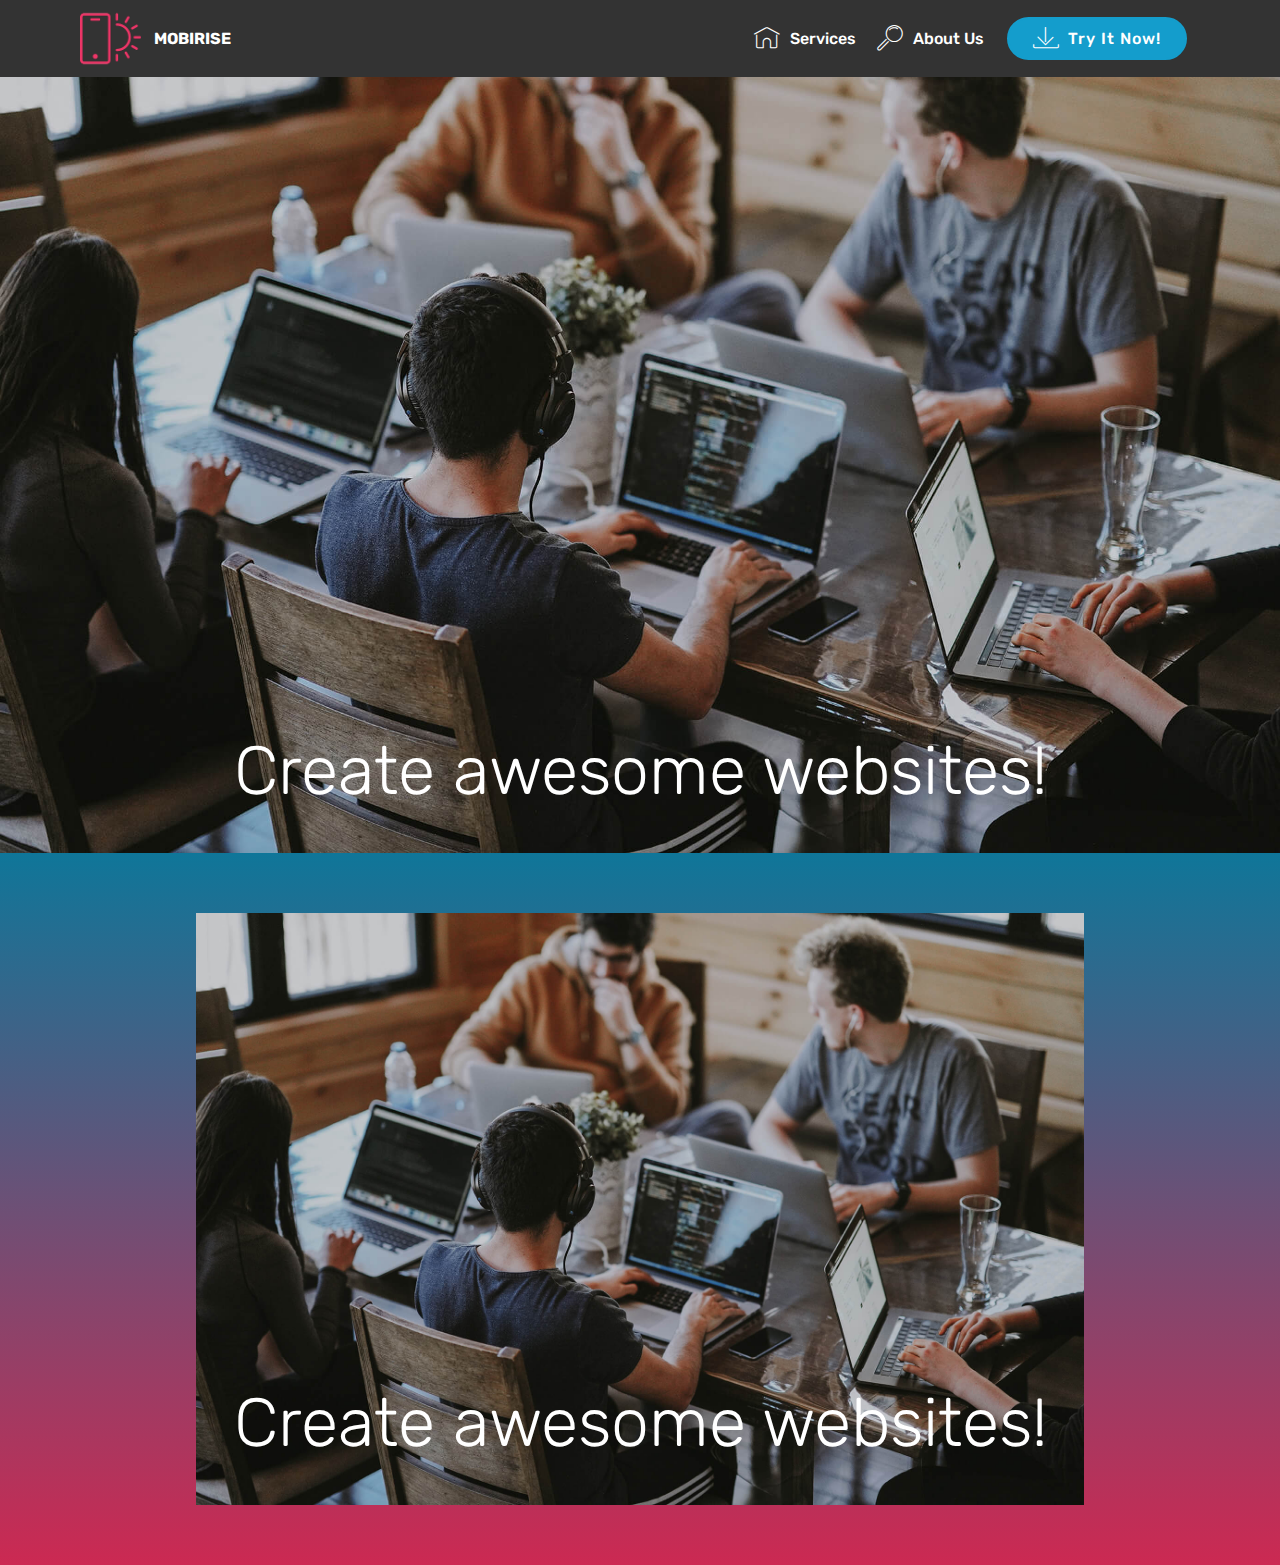
<file: page1.html>
<!DOCTYPE html>
<html  >
<head>
  <!-- Site made with Mobirise Website Builder v4.12.1, https://mobirise.com -->
  <meta charset="UTF-8">
  <meta http-equiv="X-UA-Compatible" content="IE=edge">
  <meta name="generator" content="Mobirise v4.12.1, mobirise.com">
  <meta name="viewport" content="width=device-width, initial-scale=1, minimum-scale=1">
  <link rel="shortcut icon" href="assets/images/logo2.png" type="image/x-icon">
  <meta name="description" content="Website Generator Description">
  
  <title>Page 1</title>
  <link rel="stylesheet" href="assets/web/assets/mobirise-icons/mobirise-icons.css">
  <link rel="stylesheet" href="assets/bootstrap/css/bootstrap.min.css">
  <link rel="stylesheet" href="assets/bootstrap/css/bootstrap-grid.min.css">
  <link rel="stylesheet" href="assets/bootstrap/css/bootstrap-reboot.min.css">
  <link rel="stylesheet" href="assets/tether/tether.min.css">
  <link rel="stylesheet" href="assets/dropdown/css/style.css">
  <link rel="stylesheet" href="assets/theme/css/style.css">
  <link rel="preload" as="style" href="assets/mobirise/css/mbr-additional.css"><link rel="stylesheet" href="assets/mobirise/css/mbr-additional.css" type="text/css">
  
  
  
</head>
<body>
  <section class="menu cid-rRu7vJ52hC" once="menu" id="menu1-v">

    

    <nav class="navbar navbar-expand beta-menu navbar-dropdown align-items-center navbar-fixed-top navbar-toggleable-sm">
        <button class="navbar-toggler navbar-toggler-right" type="button" data-toggle="collapse" data-target="#navbarSupportedContent" aria-controls="navbarSupportedContent" aria-expanded="false" aria-label="Toggle navigation">
            <div class="hamburger">
                <span></span>
                <span></span>
                <span></span>
                <span></span>
            </div>
        </button>
        <div class="menu-logo">
            <div class="navbar-brand">
                <span class="navbar-logo">
                    <a href="https://mobirise.co">
                         <img src="assets/images/logo2.png" alt="Mobirise" style="height: 3.8rem;">
                    </a>
                </span>
                <span class="navbar-caption-wrap">
                    <a class="navbar-caption text-white display-4" href="https://mobirise.co">
                        MOBIRISE
                    </a>
                </span>
            </div>
        </div>
        <div class="collapse navbar-collapse" id="navbarSupportedContent">
            <ul class="navbar-nav nav-dropdown" data-app-modern-menu="true">
                <li class="nav-item">
                    <a class="nav-link link text-white display-4" href="https://mobirise.co">
                        <span class="mbri-home mbr-iconfont mbr-iconfont-btn"></span>
                        Services
                    </a>
                </li>
                <li class="nav-item">
                    <a class="nav-link link text-white display-4" href="https://mobirise.co">
                        <span class="mbri-search mbr-iconfont mbr-iconfont-btn"></span>
                        About Us
                    </a>
                </li>
            </ul>
            <div class="navbar-buttons mbr-section-btn">
                <a class="btn btn-sm btn-primary display-4" href="https://mobirise.co">
                    <span class="mbri-save mbr-iconfont mbr-iconfont-btn "></span>
                    Try It Now!
                </a>
            </div>
        </div>
    </nav>
</section>

<section class="engine"><a href="https://mobirise.info/o">portfolio website templates</a></section><section class="cid-rRu7ORfq8n" id="image2-w">

    

    <figure class="mbr-figure">
        <div class="image-block" style="width: 100%;">
            <img src="assets/images/background4.jpg" alt="Mobirise" title="">
            <figcaption class="mbr-figure-caption mbr-figure-caption-over">
                <div class="pb-5 px-3 mbr-white align-center mbr-fonts-style display-1">
                    Create awesome websites!
                </div>
            </figcaption>
        </div>
    </figure>
</section>

<section class="cid-rRu7P65KQ0" id="image3-x">

    

    <figure class="mbr-figure container">
            <div class="image-block" style="width: 80%;">
                <img src="assets/images/background4.jpg" width="1400" alt="Mobirise">
                <figcaption class="mbr-figure-caption mbr-figure-caption-over">
                    <div class="container pb-5 mbr-white align-center mbr-fonts-style display-1">
                        Create awesome websites!
                    </div>
                </figcaption>
            </div>
    </figure>
</section>


  <script src="assets/web/assets/jquery/jquery.min.js"></script>
  <script src="assets/popper/popper.min.js"></script>
  <script src="assets/bootstrap/js/bootstrap.min.js"></script>
  <script src="assets/tether/tether.min.js"></script>
  <script src="assets/smoothscroll/smooth-scroll.js"></script>
  <script src="assets/dropdown/js/nav-dropdown.js"></script>
  <script src="assets/dropdown/js/navbar-dropdown.js"></script>
  <script src="assets/touchswipe/jquery.touch-swipe.min.js"></script>
  <script src="assets/theme/js/script.js"></script>
  
  
</body>
</html>
</file>
<file: assets/web/assets/mobirise-icons/mobirise-icons.css>
@font-face {
  font-family: 'MobiriseIcons';
  src:  url('mobirise-icons.eot?spat4u');
  src:  url('mobirise-icons.eot?spat4u#iefix') format('embedded-opentype'),
    url('mobirise-icons.ttf?spat4u') format('truetype'),
    url('mobirise-icons.woff?spat4u') format('woff'),
    url('mobirise-icons.svg?spat4u#MobiriseIcons') format('svg');
  font-weight: normal;
  font-style: normal;
  font-display: swap;
}

[class^="mbri-"], [class*=" mbri-"] {
  /* use !important to prevent issues with browser extensions that change fonts */
  font-family: MobiriseIcons !important;
  speak: none;
  font-style: normal;
  font-weight: normal;
  font-variant: normal;
  text-transform: none;
  line-height: 1;

  /* Better Font Rendering =========== */
  -webkit-font-smoothing: antialiased;
  -moz-osx-font-smoothing: grayscale;
}

.mbri-add-submenu:before {
  content: "\e900";
}
.mbri-alert:before {
  content: "\e901";
}
.mbri-align-center:before {
  content: "\e902";
}
.mbri-align-justify:before {
  content: "\e903";
}
.mbri-align-left:before {
  content: "\e904";
}
.mbri-align-right:before {
  content: "\e905";
}
.mbri-android:before {
  content: "\e906";
}
.mbri-apple:before {
  content: "\e907";
}
.mbri-arrow-down:before {
  content: "\e908";
}
.mbri-arrow-next:before {
  content: "\e909";
}
.mbri-arrow-prev:before {
  content: "\e90a";
}
.mbri-arrow-up:before {
  content: "\e90b";
}
.mbri-bold:before {
  content: "\e90c";
}
.mbri-bookmark:before {
  content: "\e90d";
}
.mbri-bootstrap:before {
  content: "\e90e";
}
.mbri-briefcase:before {
  content: "\e90f";
}
.mbri-browse:before {
  content: "\e910";
}
.mbri-bulleted-list:before {
  content: "\e911";
}
.mbri-calendar:before {
  content: "\e912";
}
.mbri-camera:before {
  content: "\e913";
}
.mbri-cart-add:before {
  content: "\e914";
}
.mbri-cart-full:before {
  content: "\e915";
}
.mbri-cash:before {
  content: "\e916";
}
.mbri-change-style:before {
  content: "\e917";
}
.mbri-chat:before {
  content: "\e918";
}
.mbri-clock:before {
  content: "\e919";
}
.mbri-close:before {
  content: "\e91a";
}
.mbri-cloud:before {
  content: "\e91b";
}
.mbri-code:before {
  content: "\e91c";
}
.mbri-contact-form:before {
  content: "\e91d";
}
.mbri-credit-card:before {
  content: "\e91e";
}
.mbri-cursor-click:before {
  content: "\e91f";
}
.mbri-cust-feedback:before {
  content: "\e920";
}
.mbri-database:before {
  content: "\e921";
}
.mbri-delivery:before {
  content: "\e922";
}
.mbri-desktop:before {
  content: "\e923";
}
.mbri-devices:before {
  content: "\e924";
}
.mbri-down:before {
  content: "\e925";
}
.mbri-download:before {
  content: "\e989";
}
.mbri-drag-n-drop:before {
  content: "\e927";
}
.mbri-drag-n-drop2:before {
  content: "\e928";
}
.mbri-edit:before {
  content: "\e929";
}
.mbri-edit2:before {
  content: "\e92a";
}
.mbri-error:before {
  content: "\e92b";
}
.mbri-extension:before {
  content: "\e92c";
}
.mbri-features:before {
  content: "\e92d";
}
.mbri-file:before {
  content: "\e92e";
}
.mbri-flag:before {
  content: "\e92f";
}
.mbri-folder:before {
  content: "\e930";
}
.mbri-gift:before {
  content: "\e931";
}
.mbri-github:before {
  content: "\e932";
}
.mbri-globe:before {
  content: "\e933";
}
.mbri-globe-2:before {
  content: "\e934";
}
.mbri-growing-chart:before {
  content: "\e935";
}
.mbri-hearth:before {
  content: "\e936";
}
.mbri-help:before {
  content: "\e937";
}
.mbri-home:before {
  content: "\e938";
}
.mbri-hot-cup:before {
  content: "\e939";
}
.mbri-idea:before {
  content: "\e93a";
}
.mbri-image-gallery:before {
  content: "\e93b";
}
.mbri-image-slider:before {
  content: "\e93c";
}
.mbri-info:before {
  content: "\e93d";
}
.mbri-italic:before {
  content: "\e93e";
}
.mbri-key:before {
  content: "\e93f";
}
.mbri-laptop:before {
  content: "\e940";
}
.mbri-layers:before {
  content: "\e941";
}
.mbri-left-right:before {
  content: "\e942";
}
.mbri-left:before {
  content: "\e943";
}
.mbri-letter:before {
  content: "\e944";
}
.mbri-like:before {
  content: "\e945";
}
.mbri-link:before {
  content: "\e946";
}
.mbri-lock:before {
  content: "\e947";
}
.mbri-login:before {
  content: "\e948";
}
.mbri-logout:before {
  content: "\e949";
}
.mbri-magic-stick:before {
  content: "\e94a";
}
.mbri-map-pin:before {
  content: "\e94b";
}
.mbri-menu:before {
  content: "\e94c";
}
.mbri-mobile:before {
  content: "\e94d";
}
.mbri-mobile2:before {
  content: "\e94e";
}
.mbri-mobirise:before {
  content: "\e94f";
}
.mbri-more-horizontal:before {
  content: "\e950";
}
.mbri-more-vertical:before {
  content: "\e951";
}
.mbri-music:before {
  content: "\e952";
}
.mbri-new-file:before {
  content: "\e953";
}
.mbri-numbered-list:before {
  content: "\e954";
}
.mbri-opened-folder:before {
  content: "\e955";
}
.mbri-pages:before {
  content: "\e956";
}
.mbri-paper-plane:before {
  content: "\e957";
}
.mbri-paperclip:before {
  content: "\e958";
}
.mbri-photo:before {
  content: "\e959";
}
.mbri-photos:before {
  content: "\e95a";
}
.mbri-pin:before {
  content: "\e95b";
}
.mbri-play:before {
  content: "\e95c";
}
.mbri-plus:before {
  content: "\e95d";
}
.mbri-preview:before {
  content: "\e95e";
}
.mbri-print:before {
  content: "\e95f";
}
.mbri-protect:before {
  content: "\e960";
}
.mbri-question:before {
  content: "\e961";
}
.mbri-quote-left:before {
  content: "\e962";
}
.mbri-quote-right:before {
  content: "\e963";
}
.mbri-refresh:before {
  content: "\e964";
}
.mbri-responsive:before {
  content: "\e965";
}
.mbri-right:before {
  content: "\e966";
}
.mbri-rocket:before {
  content: "\e967";
}
.mbri-sad-face:before {
  content: "\e968";
}
.mbri-sale:before {
  content: "\e969";
}
.mbri-save:before {
  content: "\e96a";
}
.mbri-search:before {
  content: "\e96b";
}
.mbri-setting:before {
  content: "\e96c";
}
.mbri-setting2:before {
  content: "\e96d";
}
.mbri-setting3:before {
  content: "\e96e";
}
.mbri-share:before {
  content: "\e96f";
}
.mbri-shopping-bag:before {
  content: "\e970";
}
.mbri-shopping-basket:before {
  content: "\e971";
}
.mbri-shopping-cart:before {
  content: "\e972";
}
.mbri-sites:before {
  content: "\e973";
}
.mbri-smile-face:before {
  content: "\e974";
}
.mbri-speed:before {
  content: "\e975";
}
.mbri-star:before {
  content: "\e976";
}
.mbri-success:before {
  content: "\e977";
}
.mbri-sun:before {
  content: "\e978";
}
.mbri-sun2:before {
  content: "\e979";
}
.mbri-tablet:before {
  content: "\e97a";
}
.mbri-tablet-vertical:before {
  content: "\e97b";
}
.mbri-target:before {
  content: "\e97c";
}
.mbri-timer:before {
  content: "\e97d";
}
.mbri-to-ftp:before {
  content: "\e97e";
}
.mbri-to-local-drive:before {
  content: "\e97f";
}
.mbri-touch-swipe:before {
  content: "\e980";
}
.mbri-touch:before {
  content: "\e981";
}
.mbri-trash:before {
  content: "\e982";
}
.mbri-underline:before {
  content: "\e983";
}
.mbri-unlink:before {
  content: "\e984";
}
.mbri-unlock:before {
  content: "\e985";
}
.mbri-up-down:before {
  content: "\e986";
}
.mbri-up:before {
  content: "\e987";
}
.mbri-update:before {
  content: "\e988";
}
.mbri-upload:before {
 content: "\e926"; 
}
.mbri-user:before {
  content: "\e98a";
}
.mbri-user2:before {
  content: "\e98b";
}
.mbri-users:before {
  content: "\e98c";
}
.mbri-video:before {
  content: "\e98d";
}
.mbri-video-play:before {
  content: "\e98e";
}
.mbri-watch:before {
  content: "\e98f";
}
.mbri-website-theme:before {
  content: "\e990";
}
.mbri-wifi:before {
  content: "\e991";
}
.mbri-windows:before {
  content: "\e992";
}
.mbri-zoom-out:before {
  content: "\e993";
}
.mbri-redo:before {
  content: "\e994";
}
.mbri-undo:before {
  content: "\e995";
}
</file>
<file: assets/dropdown/css/style.css>
.navbar-dropdown {
  left: 0;
  padding: 0;
  position: absolute;
  right: 0;
  top: 0;
  transition: all 0.45s ease;
  z-index: 1030;
  background: #282828; }
  .navbar-dropdown .navbar-logo {
    margin-right: 0.8rem;
    transition: margin 0.3s ease-in-out;
    vertical-align: middle; }
    .navbar-dropdown .navbar-logo img {
      height: 3.125rem;
      transition: all 0.3s ease-in-out; }
    .navbar-dropdown .navbar-logo.mbr-iconfont {
      font-size: 3.125rem;
      line-height: 3.125rem; }
  .navbar-dropdown .navbar-caption {
    font-weight: 700;
    white-space: normal;
    vertical-align: -4px;
    line-height: 3.125rem !important; }
    .navbar-dropdown .navbar-caption, .navbar-dropdown .navbar-caption:hover {
      color: inherit;
      text-decoration: none; }
  .navbar-dropdown .mbr-iconfont + .navbar-caption {
    vertical-align: -1px; }
  .navbar-dropdown.navbar-fixed-top {
    position: fixed; }
  .navbar-dropdown .navbar-brand span {
    vertical-align: -4px; }
  .navbar-dropdown.bg-color.transparent {
    background: none; }
  .navbar-dropdown.navbar-short .navbar-brand {
    padding: 0.625rem 0; }
    .navbar-dropdown.navbar-short .navbar-brand span {
      vertical-align: -1px; }
  .navbar-dropdown.navbar-short .navbar-caption {
    line-height: 2.375rem !important;
    vertical-align: -2px; }
  .navbar-dropdown.navbar-short .navbar-logo {
    margin-right: 0.5rem; }
    .navbar-dropdown.navbar-short .navbar-logo img {
      height: 2.375rem; }
    .navbar-dropdown.navbar-short .navbar-logo.mbr-iconfont {
      font-size: 2.375rem;
      line-height: 2.375rem; }
  .navbar-dropdown.navbar-short .mbr-table-cell {
    height: 3.625rem; }
  .navbar-dropdown .navbar-close {
    left: 0.6875rem;
    position: fixed;
    top: 0.75rem;
    z-index: 1000; }
  .navbar-dropdown .hamburger-icon {
    content: "";
    display: inline-block;
    vertical-align: middle;
    width: 16px;
    -webkit-box-shadow: 0 -6px 0 1px #282828,0 0 0 1px #282828,0 6px 0 1px #282828;
    -moz-box-shadow: 0 -6px 0 1px #282828,0 0 0 1px #282828,0 6px 0 1px #282828;
    box-shadow: 0 -6px 0 1px #282828,0 0 0 1px #282828,0 6px 0 1px #282828; }

.dropdown-menu .dropdown-toggle[data-toggle="dropdown-submenu"]::after {
  border-bottom: 0.35em solid transparent;
  border-left: 0.35em solid;
  border-right: 0;
  border-top: 0.35em solid transparent;
  margin-left: 0.3rem; }

.dropdown-menu .dropdown-item:focus {
  outline: 0; }

.nav-dropdown {
  font-size: 0.75rem;
  font-weight: 500;
  height: auto !important; }
  .nav-dropdown .nav-btn {
    padding-left: 1rem; }
  .nav-dropdown .link {
    margin: .667em 1.667em;
    font-weight: 500;
    padding: 0;
    transition: color .2s ease-in-out; }
    .nav-dropdown .link.dropdown-toggle {
      margin-right: 2.583em; }
      .nav-dropdown .link.dropdown-toggle::after {
        margin-left: .25rem;
        border-top: 0.35em solid;
        border-right: 0.35em solid transparent;
        border-left: 0.35em solid transparent;
        border-bottom: 0; }
      .nav-dropdown .link.dropdown-toggle[aria-expanded="true"] {
        margin: 0;
        padding: 0.667em 3.263em  0.667em 1.667em; }
  .nav-dropdown .link::after,
  .nav-dropdown .dropdown-item::after {
    color: inherit; }
  .nav-dropdown .btn {
    font-size: 0.75rem;
    font-weight: 700;
    letter-spacing: 0;
    margin-bottom: 0;
    padding-left: 1.25rem;
    padding-right: 1.25rem; }
  .nav-dropdown .dropdown-menu {
    border-radius: 0;
    border: 0;
    left: 0;
    margin: 0;
    padding-bottom: 1.25rem;
    padding-top: 1.25rem;
    position: relative; }
  .nav-dropdown .dropdown-submenu {
    margin-left: 0.125rem;
    top: 0; }
  .nav-dropdown .dropdown-item {
    font-weight: 500;
    line-height: 2;
    padding: 0.3846em 4.615em 0.3846em 1.5385em;
    position: relative;
    transition: color .2s ease-in-out, background-color .2s ease-in-out; }
    .nav-dropdown .dropdown-item::after {
      margin-top: -0.3077em;
      position: absolute;
      right: 1.1538em;
      top: 50%; }
    .nav-dropdown .dropdown-item:focus, .nav-dropdown .dropdown-item:hover {
      background: none; }

@media (max-width: 767px) {
  .nav-dropdown.navbar-toggleable-sm {
    bottom: 0;
    display: none;
    left: 0;
    overflow-x: hidden;
    position: fixed;
    top: 0;
    transform: translateX(-100%);
    -ms-transform: translateX(-100%);
    -webkit-transform: translateX(-100%);
    width: 18.75rem;
    z-index: 999; } }
.nav-dropdown.navbar-toggleable-xl {
  bottom: 0;
  display: none;
  left: 0;
  overflow-x: hidden;
  position: fixed;
  top: 0;
  transform: translateX(-100%);
  -ms-transform: translateX(-100%);
  -webkit-transform: translateX(-100%);
  width: 18.75rem;
  z-index: 999; }

.nav-dropdown-sm {
  display: block !important;
  overflow-x: hidden;
  overflow: auto;
  padding-top: 3.875rem; }
  .nav-dropdown-sm::after {
    content: "";
    display: block;
    height: 3rem;
    width: 100%; }
  .nav-dropdown-sm.collapse.in ~ .navbar-close {
    display: block !important; }
  .nav-dropdown-sm.collapsing, .nav-dropdown-sm.collapse.in {
    transform: translateX(0);
    -ms-transform: translateX(0);
    -webkit-transform: translateX(0);
    transition: all 0.25s ease-out;
    -webkit-transition: all 0.25s ease-out;
    background: #282828; }
  .nav-dropdown-sm.collapsing[aria-expanded="false"] {
    transform: translateX(-100%);
    -ms-transform: translateX(-100%);
    -webkit-transform: translateX(-100%); }
  .nav-dropdown-sm .nav-item {
    display: block;
    margin-left: 0 !important;
    padding-left: 0; }
  .nav-dropdown-sm .link,
  .nav-dropdown-sm .dropdown-item {
    border-top: 1px dotted rgba(255, 255, 255, 0.1);
    font-size: 0.8125rem;
    line-height: 1.6;
    margin: 0 !important;
    padding: 0.875rem 2.4rem 0.875rem 1.5625rem !important;
    position: relative;
    white-space: normal; }
    .nav-dropdown-sm .link:focus, .nav-dropdown-sm .link:hover,
    .nav-dropdown-sm .dropdown-item:focus,
    .nav-dropdown-sm .dropdown-item:hover {
      background: rgba(0, 0, 0, 0.2) !important;
      color: #c0a375; }
  .nav-dropdown-sm .nav-btn {
    position: relative;
    padding: 1.5625rem 1.5625rem 0 1.5625rem; }
    .nav-dropdown-sm .nav-btn::before {
      border-top: 1px dotted rgba(255, 255, 255, 0.1);
      content: "";
      left: 0;
      position: absolute;
      top: 0;
      width: 100%; }
    .nav-dropdown-sm .nav-btn + .nav-btn {
      padding-top: 0.625rem; }
      .nav-dropdown-sm .nav-btn + .nav-btn::before {
        display: none; }
  .nav-dropdown-sm .btn {
    padding: 0.625rem 0; }
  .nav-dropdown-sm .dropdown-toggle[data-toggle="dropdown-submenu"]::after {
    margin-left: .25rem;
    border-top: 0.35em solid;
    border-right: 0.35em solid transparent;
    border-left: 0.35em solid transparent;
    border-bottom: 0; }
  .nav-dropdown-sm .dropdown-toggle[data-toggle="dropdown-submenu"][aria-expanded="true"]::after {
    border-top: 0;
    border-right: 0.35em solid transparent;
    border-left: 0.35em solid transparent;
    border-bottom: 0.35em solid; }
  .nav-dropdown-sm .dropdown-menu {
    margin: 0;
    padding: 0;
    position: relative;
    top: 0;
    left: 0;
    width: 100%;
    border: 0;
    float: none;
    border-radius: 0;
    background: none; }
  .nav-dropdown-sm .dropdown-submenu {
    left: 100%;
    margin-left: 0.125rem;
    margin-top: -1.25rem;
    top: 0; }

.navbar-toggleable-sm .nav-dropdown .dropdown-menu {
  position: absolute; }

.navbar-toggleable-sm .nav-dropdown .dropdown-submenu {
  left: 100%;
  margin-left: 0.125rem;
  margin-top: -1.25rem;
  top: 0; }

.navbar-toggleable-sm.opened .nav-dropdown .dropdown-menu {
  position: relative; }

.navbar-toggleable-sm.opened .nav-dropdown .dropdown-submenu {
  left: 0;
  margin-left: 00rem;
  margin-top: 0rem;
  top: 0; }

.is-builder .nav-dropdown.collapsing {
  transition: none !important; }

/*# sourceMappingURL=style.css.map */
</file>
<file: assets/theme/css/style.css>
/*!
 * Mobirise v4 theme (https://mobirise.com/)
 * Copyright 2017 Mobirise
 */
section {
  background-color: #eeeeee; }

body {
  font-style: normal;
  line-height: 1.5; }

section,
.container,
.container-fluid {
  position: relative;
  word-wrap: break-word; }

a.mbr-iconfont:hover {
  text-decoration: none; }

.article .lead p,
.article .lead ul,
.article .lead ol,
.article .lead pre,
.article .lead blockquote {
  margin-bottom: 0; }

ul,
ol,
pre,
blockquote {
  margin-bottom: 2.3125rem; }

pre {
  background: #f4f4f4;
  padding: 10px 24px;
  white-space: pre-wrap; }

.inactive {
  -webkit-user-select: none;
  -moz-user-select: none;
  -ms-user-select: none;
  user-select: none;
  pointer-events: none;
  -webkit-user-drag: none;
  user-drag: none; }

.mbr-section__comments .row {
  justify-content: center;
  -webkit-justify-content: center; }

a {
  font-style: normal;
  font-weight: 400;
  cursor: pointer; }
  a, a:hover {
    text-decoration: none; }

figure {
  margin-bottom: 0; }

body {
  color: #232323; }

h1,
h2,
h3,
h4,
h5,
h6,
.h1,
.h2,
.h3,
.h4,
.h5,
.h6,
.display-1,
.display-2,
.display-3,
.display-4 {
  line-height: 1;
  word-break: break-word;
  word-wrap: break-word; }

.mbr-section-title {
  font-style: normal;
  line-height: 1.2; }

.mbr-section-subtitle {
  line-height: 1.3; }

.mbr-text {
  font-style: normal;
  line-height: 1.6; }

b,
strong {
  font-weight: bold; }

blockquote {
  padding: 10px 0 10px 20px;
  position: relative;
  border-left: 2px solid;
  border-color: #ff3366; }

input:-webkit-autofill, input:-webkit-autofill:hover, input:-webkit-autofill:focus, input:-webkit-autofill:active {
  transition-delay: 9999s;
  transition-property: background-color, color; }

textarea[type='hidden'] {
  display: none; }

body {
  position: relative; }

section {
  background-position: 50% 50%;
  background-repeat: no-repeat;
  background-size: cover; }
  section .mbr-background-video,
  section .mbr-background-video-preview {
    position: absolute;
    bottom: 0;
    left: 0;
    right: 0;
    top: 0; }

.hidden {
  visibility: hidden; }

.mbr-z-index20 {
  z-index: 20; }

/*! Base colors */
.mbr-white {
  color: #ffffff; }

.mbr-black {
  color: #000000; }

.mbr-bg-white {
  background-color: #ffffff; }

.mbr-bg-black {
  background-color: #000000; }

/*! Text-aligns */
.align-left {
  text-align: left; }

.align-center {
  text-align: center; }

.align-right {
  text-align: right; }

@media (max-width: 767px) {
  .align-left,
  .align-center,
  .align-right,
  .mbr-section-btn,
  .mbr-section-title {
    text-align: center; } }
/*! Font-weight  */
.mbr-light {
  font-weight: 300; }

.mbr-regular {
  font-weight: 400; }

.mbr-semibold {
  font-weight: 500; }

.mbr-bold {
  font-weight: 700; }

/*! Media  */
.media-size-item {
  -webkit-flex: 1 1 auto;
  -moz-flex: 1 1 auto;
  -ms-flex: 1 1 auto;
  -o-flex: 1 1 auto;
  flex: 1 1 auto; }

.media-content {
  -webkit-flex-basis: 100%;
  flex-basis: 100%; }

.media-container-row {
  display: -ms-flexbox;
  display: -webkit-flex;
  display: flex;
  -webkit-flex-direction: row;
  -ms-flex-direction: row;
  flex-direction: row;
  -webkit-flex-wrap: wrap;
  -ms-flex-wrap: wrap;
  flex-wrap: wrap;
  -webkit-justify-content: center;
  -ms-flex-pack: center;
  justify-content: center;
  -webkit-align-content: center;
  -ms-flex-line-pack: center;
  align-content: center;
  -webkit-align-items: start;
  -ms-flex-align: start;
  align-items: start; }
  .media-container-row .media-size-item {
    width: 400px; }

.media-container-column {
  display: -ms-flexbox;
  display: -webkit-flex;
  display: flex;
  -webkit-flex-direction: column;
  -ms-flex-direction: column;
  flex-direction: column;
  -webkit-flex-wrap: wrap;
  -ms-flex-wrap: wrap;
  flex-wrap: wrap;
  -webkit-justify-content: center;
  -ms-flex-pack: center;
  justify-content: center;
  -webkit-align-content: center;
  -ms-flex-line-pack: center;
  align-content: center;
  -webkit-align-items: stretch;
  -ms-flex-align: stretch;
  align-items: stretch; }
  .media-container-column > * {
    width: 100%; }

@media (min-width: 992px) {
  .media-container-row {
    -webkit-flex-wrap: nowrap;
    -ms-flex-wrap: nowrap;
    flex-wrap: nowrap; } }
figure {
  overflow: hidden; }

figure[mbr-media-size] {
  transition: width 0.1s; }

.mbr-figure img,
.mbr-figure iframe {
  display: block;
  width: 100%; }

.card {
  background-color: transparent;
  border: none; }

.card-box {
  width: 100%; }

.card-img {
  text-align: center;
  flex-shrink: 0;
  -webkit-flex-shrink: 0; }

.media {
  max-width: 100%;
  margin: 0 auto; }

.mbr-figure {
  -ms-flex-item-align: center;
  -ms-grid-row-align: center;
  -webkit-align-self: center;
  align-self: center; }

.media-container > div {
  max-width: 100%; }

.mbr-figure img,
.card-img img {
  width: 100%; }

@media (max-width: 991px) {
  .media-size-item {
    width: auto !important; }

  .media {
    width: auto; }

  .mbr-figure {
    width: 100% !important; } }
/*! Buttons */
.btn {
  font-weight: 500;
  border-width: 2px;
  font-style: normal;
  letter-spacing: 1px;
  margin: .4rem .8rem;
  white-space: normal;
  -webkit-transition: all .3s ease-in-out;
  -moz-transition: all .3s ease-in-out;
  transition: all .3s ease-in-out;
  display: inline-flex;
  align-items: center;
  justify-content: center;
  word-break: break-word;
  -webkit-align-items: center;
  -webkit-justify-content: center;
  display: -webkit-inline-flex; }

.btn-sm {
  font-weight: 500;
  letter-spacing: 1px;
  -webkit-transition: all .3s ease-in-out;
  -moz-transition: all .3s ease-in-out;
  transition: all .3s ease-in-out; }

.btn-md {
  font-weight: 500;
  letter-spacing: 1px;
  margin: .4rem .8rem !important;
  -webkit-transition: all .3s ease-in-out;
  -moz-transition: all .3s ease-in-out;
  transition: all .3s ease-in-out; }

.btn-lg {
  font-weight: 500;
  letter-spacing: 1px;
  margin: .4rem .8rem !important;
  -webkit-transition: all .3s ease-in-out;
  -moz-transition: all .3s ease-in-out;
  transition: all .3s ease-in-out; }

.mbr-section-btn {
  margin-left: -0.25rem;
  margin-right: -0.25rem;
  font-size: 0; }

nav .mbr-section-btn {
  margin-left: 0rem;
  margin-right: 0rem; }

.btn-form {
  border-radius: 0; }
  .btn-form:hover {
    cursor: pointer; }

/*! Btn icon margin */
.btn .mbr-iconfont,
.btn.btn-sm .mbr-iconfont {
  cursor: pointer;
  margin-right: 0.5rem; }

.btn.btn-md .mbr-iconfont,
.btn.btn-md .mbr-iconfont {
  margin-right: 0.8rem; }

.mbr-regular {
  font-weight: 400; }

.mbr-semibold {
  font-weight: 500; }

.mbr-bold {
  font-weight: 700; }

[type='submit'] {
  -webkit-appearance: none; }

/*! Full-screen */
.mbr-fullscreen .mbr-overlay {
  min-height: 100vh; }

.mbr-fullscreen {
  display: flex;
  display: -webkit-flex;
  display: -moz-flex;
  display: -ms-flex;
  display: -o-flex;
  align-items: center;
  -webkit-align-items: center;
  min-height: 100vh;
  padding-top: 3rem;
  padding-bottom: 3rem; }

/*! Map */
.map {
  height: 25rem;
  position: relative; }
  .map iframe {
    width: 100%;
    height: 100%; }

.mbr-overlay {
  background-color: #000;
  bottom: 0;
  left: 0;
  opacity: .5;
  position: absolute;
  right: 0;
  top: 0;
  z-index: 0;
  pointer-events: none; }

/* Form */
blockquote {
  font-style: italic;
  padding: 10px 0 10px 20px;
  font-size: 1.09rem;
  position: relative;
  border-width: 3px; }

.form-control {
  background-color: #f5f5f5;
  box-shadow: none;
  color: #565656;
  line-height: 1.43;
  min-height: 3.5em;
  padding: 1.07em .5em; }
  .form-control, .form-control:focus {
    border: 1px solid #e8e8e8; }
  .form-active .form-control:invalid {
    border-color: red; }

.form-control-label {
  position: relative;
  cursor: pointer;
  margin-bottom: .357em;
  padding: 0; }

.alert {
  color: #ffffff;
  border-radius: 0;
  border: 0;
  font-size: .875rem;
  line-height: 1.5;
  margin-bottom: 1.875rem;
  padding: 1.25rem;
  position: relative; }
  .alert.alert-form::after {
    background-color: inherit;
    bottom: -7px;
    content: "";
    display: block;
    height: 14px;
    left: 50%;
    margin-left: -7px;
    position: absolute;
    transform: rotate(45deg);
    width: 14px;
    -webkit-transform: rotate(45deg); }

.form-asterisk {
  font-family: initial;
  position: absolute;
  top: -2px;
  font-weight: normal; }

/*! Scroll to top arrow */
#scrollToTop a i:before {
  content: '';
  position: absolute;
  height: 40%;
  top: 25%;
  background: #fff;
  width: 2px;
  left: calc(50% - 1px); }
#scrollToTop a i:after {
  content: '';
  position: absolute;
  display: block;
  border-top: 2px solid #fff;
  border-right: 2px solid #fff;
  width: 40%;
  height: 40%;
  left: 30%;
  bottom: 30%;
  transform: rotate(135deg);
  -webkit-transform: rotate(135deg); }

.mbr-arrow-up {
  bottom: 25px;
  right: 90px;
  position: fixed;
  text-align: right;
  z-index: 5000;
  color: #ffffff;
  font-size: 32px;
  transform: rotate(180deg);
  -webkit-transform: rotate(180deg); }

.mbr-arrow-up a {
  background: rgba(0, 0, 0, 0.2);
  border-radius: 3px;
  color: #fff;
  display: inline-block;
  height: 60px;
  width: 60px;
  outline-style: none !important;
  position: relative;
  text-decoration: none;
  transition: all 0.3s ease-in-out;
  cursor: pointer;
  text-align: center; }
  .mbr-arrow-up a:hover {
    background-color: rgba(0, 0, 0, 0.4); }
  .mbr-arrow-up a i {
    line-height: 60px; }

.mbr-arrow-up-icon {
  display: block;
  color: #fff; }

.mbr-arrow-up-icon::before {
  content: '\203a';
  display: inline-block;
  font-family: serif;
  font-size: 32px;
  line-height: 1;
  font-style: normal;
  position: relative;
  top: 6px;
  left: -4px;
  -webkit-transform: rotate(-90deg);
  transform: rotate(-90deg); }

/*! Arrow Down */
.mbr-arrow {
  position: absolute;
  bottom: 45px;
  left: 50%;
  width: 60px;
  height: 60px;
  cursor: pointer;
  background-color: rgba(80, 80, 80, 0.5);
  border-radius: 50%;
  -webkit-transform: translateX(-50%);
  transform: translateX(-50%); }
  .mbr-arrow > a {
    display: inline-block;
    text-decoration: none;
    outline-style: none;
    -webkit-animation: arrowdown 1.7s ease-in-out infinite;
    animation: arrowdown 1.7s ease-in-out infinite; }
    .mbr-arrow > a > i {
      position: absolute;
      top: -2px;
      left: 15px;
      font-size: 2rem; }

@keyframes arrowdown {
  0% {
    transform: translateY(0px);
    -webkit-transform: translateY(0px); }
  50% {
    transform: translateY(-5px);
    -webkit-transform: translateY(-5px); }
  100% {
    transform: translateY(0px);
    -webkit-transform: translateY(0px); } }
@-webkit-keyframes arrowdown {
  0% {
    transform: translateY(0px);
    -webkit-transform: translateY(0px); }
  50% {
    transform: translateY(-5px);
    -webkit-transform: translateY(-5px); }
  100% {
    transform: translateY(0px);
    -webkit-transform: translateY(0px); } }
@media (max-width: 500px) {
  .mbr-arrow-up {
    left: 50%;
    right: auto;
    transform: translateX(-50%) rotate(180deg);
    -webkit-transform: translateX(-50%) rotate(180deg); } }
/*Gradients animation*/
@keyframes gradient-animation {
  from {
    background-position: 0% 100%;
    animation-timing-function: ease-in-out; }
  to {
    background-position: 100% 0%;
    animation-timing-function: ease-in-out; } }
@-webkit-keyframes gradient-animation {
  from {
    background-position: 0% 100%;
    animation-timing-function: ease-in-out; }
  to {
    background-position: 100% 0%;
    animation-timing-function: ease-in-out; } }
.bg-gradient {
  background-size: 200% 200%;
  animation: gradient-animation 5s infinite alternate;
  -webkit-animation: gradient-animation 5s infinite alternate; }

.menu .navbar-brand {
  display: -webkit-flex; }
  .menu .navbar-brand span {
    display: flex;
    display: -webkit-flex; }
  .menu .navbar-brand .navbar-caption-wrap {
    display: -webkit-flex; }
  .menu .navbar-brand .navbar-logo img {
    display: -webkit-flex; }
@media (min-width: 768px) and (max-width: 1023px) {
  .menu .navbar-toggleable-sm .navbar-nav {
    display: -webkit-box;
    display: -webkit-flex;
    display: -ms-flexbox; } }
@media (max-width: 1023px) {
  .menu .navbar-collapse {
    max-height: 93.5vh; }
    .menu .navbar-collapse.show {
      overflow: auto; } }
@media (min-width: 1024px) {
  .menu .navbar-nav.nav-dropdown {
    display: -webkit-flex; }
  .menu .navbar-toggleable-sm .navbar-collapse {
    display: -webkit-flex !important; }
  .menu .collapsed .navbar-collapse {
    max-height: 93.5vh; }
    .menu .collapsed .navbar-collapse.show {
      overflow: auto; } }
@media (max-width: 767px) {
  .menu .navbar-collapse {
    max-height: 80vh; } }

/* Others*/
.note-check a[data-value=Rubik] {
  font-style: normal; }

.mbr-arrow a {
  color: #ffffff; }

@media (max-width: 767px) {
  .mbr-arrow {
    display: none; } }
.navbar {
  display: -webkit-flex;
  -webkit-flex-wrap: wrap;
  -webkit-align-items: center;
  -webkit-justify-content: space-between; }

.navbar-collapse {
  -webkit-flex-basis: 100%;
  -webkit-flex-grow: 1;
  -webkit-align-items: center; }

.nav-dropdown .link {
  padding: 0.667em 1.667em !important;
  margin: 0 !important; }

.nav {
  display: -webkit-flex;
  -webkit-flex-wrap: wrap; }

.row {
  display: -webkit-flex;
  -webkit-flex-wrap: wrap; }

.justify-content-center {
  -webkit-justify-content: center; }

.form-inline {
  display: -webkit-flex;
  -webkit-flex-flow: row wrap;
  -webkit-align-items: center; }

.card-wrapper {
  -webkit-flex: 1; }

.carousel-control {
  z-index: 10;
  display: -webkit-flex;
  -webkit-align-items: center;
  -webkit-justify-content: center; }

.carousel-controls {
  display: -webkit-flex; }

.media {
  display: -webkit-flex; }

.form-group:focus {
  outline: none; }

.jq-selectbox__select {
  padding: 1.07em 0.5em;
  position: absolute;
  top: 0;
  left: 0;
  width: 100%; }

.jq-selectbox__dropdown {
  position: absolute;
  top: 100% !important;
  left: 0 !important;
  width: 100% !important; }

.jq-selectbox__trigger-arrow {
  transform: translateY(-50%); }

.jq-selectbox li {
  padding: 1.07em 0.5em; }

input[type='range'] {
  padding-left: 0 !important;
  padding-right: 0 !important; }

.modal-dialog,
.modal-content {
  height: 100%; }

.modal-dialog .carousel-inner {
  height: calc(100vh - 1.75rem); }
  @media (max-width: 575px) {
    .modal-dialog .carousel-inner {
      height: calc(100vh - 1rem); } }

.carousel-item {
  text-align: center; }

.carousel-item img {
  margin: auto; }

.navbar-toggler {
  -webkit-align-self: flex-start;
  -ms-flex-item-align: start;
  align-self: flex-start;
  padding: 0.25rem 0.75rem;
  font-size: 1.25rem;
  line-height: 1;
  background: transparent;
  border: 1px solid transparent;
  -webkit-border-radius: 0.25rem;
  border-radius: 0.25rem; }

.navbar-toggler:focus,
.navbar-toggler:hover {
  text-decoration: none; }

.navbar-toggler-icon {
  display: inline-block;
  width: 1.5em;
  height: 1.5em;
  vertical-align: middle;
  content: '';
  background: no-repeat center center;
  -webkit-background-size: 100% 100%;
  -o-background-size: 100% 100%;
  background-size: 100% 100%; }

.navbar-toggler-left {
  position: absolute;
  left: 1rem; }

.navbar-toggler-right {
  position: absolute;
  right: 1rem; }

@media (max-width: 575px) {
  .navbar-toggleable .navbar-nav .dropdown-menu {
    position: static;
    float: none; }

  .navbar-toggleable > .container {
    padding-right: 0;
    padding-left: 0; } }
@media (min-width: 576px) {
  .navbar-toggleable {
    -webkit-box-orient: horizontal;
    -webkit-box-direction: normal;
    -webkit-flex-direction: row;
    -ms-flex-direction: row;
    flex-direction: row;
    -webkit-flex-wrap: nowrap;
    -ms-flex-wrap: nowrap;
    flex-wrap: nowrap;
    -webkit-box-align: center;
    -webkit-align-items: center;
    -ms-flex-align: center;
    align-items: center; }

  .navbar-toggleable .navbar-nav {
    -webkit-box-orient: horizontal;
    -webkit-box-direction: normal;
    -webkit-flex-direction: row;
    -ms-flex-direction: row;
    flex-direction: row; }

  .navbar-toggleable .navbar-nav .nav-link {
    padding-right: 0.5rem;
    padding-left: 0.5rem; }

  .navbar-toggleable > .container {
    display: -webkit-box;
    display: -webkit-flex;
    display: -ms-flexbox;
    display: flex;
    -webkit-flex-wrap: nowrap;
    -ms-flex-wrap: nowrap;
    flex-wrap: nowrap;
    -webkit-box-align: center;
    -webkit-align-items: center;
    -ms-flex-align: center;
    align-items: center; }

  .navbar-toggleable .navbar-collapse {
    display: -webkit-box !important;
    display: -webkit-flex !important;
    display: -ms-flexbox !important;
    display: flex !important;
    width: 100%; }

  .navbar-toggleable .navbar-toggler {
    display: none; } }
@media (max-width: 767px) {
  .navbar-toggleable-sm .navbar-nav .dropdown-menu {
    position: static;
    float: none; }

  .navbar-toggleable-sm > .container {
    padding-right: 0;
    padding-left: 0; } }
@media (min-width: 768px) {
  .navbar-toggleable-sm {
    -webkit-box-orient: horizontal;
    -webkit-box-direction: normal;
    -webkit-flex-direction: row;
    -ms-flex-direction: row;
    flex-direction: row;
    -webkit-flex-wrap: nowrap;
    -ms-flex-wrap: nowrap;
    flex-wrap: nowrap;
    -webkit-box-align: center;
    -webkit-align-items: center;
    -ms-flex-align: center;
    align-items: center; }

  .navbar-toggleable-sm .navbar-nav {
    -webkit-box-orient: horizontal;
    -webkit-box-direction: normal;
    -webkit-flex-direction: row;
    -ms-flex-direction: row;
    flex-direction: row; }

  .navbar-toggleable-sm .navbar-nav .nav-link {
    padding-right: 0.5rem;
    padding-left: 0.5rem; }

  .navbar-toggleable-sm > .container {
    display: -webkit-box;
    display: -webkit-flex;
    display: -ms-flexbox;
    display: flex;
    -webkit-flex-wrap: nowrap;
    -ms-flex-wrap: nowrap;
    flex-wrap: nowrap;
    -webkit-box-align: center;
    -webkit-align-items: center;
    -ms-flex-align: center;
    align-items: center; }

  .navbar-toggleable-sm .navbar-collapse {
    display: none;
    width: 100%; }

  .navbar-toggleable-sm .navbar-toggler {
    display: none; } }
@media (max-width: 1023px) {
  .navbar-toggleable-md .navbar-nav .dropdown-menu {
    position: static;
    float: none; }

  .navbar-toggleable-md > .container {
    padding-right: 0;
    padding-left: 0; } }
@media (min-width: 1024px) {
  .navbar-toggleable-md {
    -webkit-box-orient: horizontal;
    -webkit-box-direction: normal;
    -webkit-flex-direction: row;
    -ms-flex-direction: row;
    flex-direction: row;
    -webkit-flex-wrap: nowrap;
    -ms-flex-wrap: nowrap;
    flex-wrap: nowrap;
    -webkit-box-align: center;
    -webkit-align-items: center;
    -ms-flex-align: center;
    align-items: center; }

  .navbar-toggleable-md .navbar-nav {
    -webkit-box-orient: horizontal;
    -webkit-box-direction: normal;
    -webkit-flex-direction: row;
    -ms-flex-direction: row;
    flex-direction: row; }

  .navbar-toggleable-md .navbar-nav .nav-link {
    padding-right: 0.5rem;
    padding-left: 0.5rem; }

  .navbar-toggleable-md > .container {
    display: -webkit-box;
    display: -webkit-flex;
    display: -ms-flexbox;
    display: flex;
    -webkit-flex-wrap: nowrap;
    -ms-flex-wrap: nowrap;
    flex-wrap: nowrap;
    -webkit-box-align: center;
    -webkit-align-items: center;
    -ms-flex-align: center;
    align-items: center; }

  .navbar-toggleable-md .navbar-collapse {
    display: -webkit-box !important;
    display: -webkit-flex !important;
    display: -ms-flexbox !important;
    display: flex !important;
    width: 100%; }

  .navbar-toggleable-md .navbar-toggler {
    display: none; } }
@media (max-width: 1199px) {
  .navbar-toggleable-lg .navbar-nav .dropdown-menu {
    position: static;
    float: none; }

  .navbar-toggleable-lg > .container {
    padding-right: 0;
    padding-left: 0; } }
@media (min-width: 1200px) {
  .navbar-toggleable-lg {
    -webkit-box-orient: horizontal;
    -webkit-box-direction: normal;
    -webkit-flex-direction: row;
    -ms-flex-direction: row;
    flex-direction: row;
    -webkit-flex-wrap: nowrap;
    -ms-flex-wrap: nowrap;
    flex-wrap: nowrap;
    -webkit-box-align: center;
    -webkit-align-items: center;
    -ms-flex-align: center;
    align-items: center; }

  .navbar-toggleable-lg .navbar-nav {
    -webkit-box-orient: horizontal;
    -webkit-box-direction: normal;
    -webkit-flex-direction: row;
    -ms-flex-direction: row;
    flex-direction: row; }

  .navbar-toggleable-lg .navbar-nav .nav-link {
    padding-right: 0.5rem;
    padding-left: 0.5rem; }

  .navbar-toggleable-lg > .container {
    display: -webkit-box;
    display: -webkit-flex;
    display: -ms-flexbox;
    display: flex;
    -webkit-flex-wrap: nowrap;
    -ms-flex-wrap: nowrap;
    flex-wrap: nowrap;
    -webkit-box-align: center;
    -webkit-align-items: center;
    -ms-flex-align: center;
    align-items: center; }

  .navbar-toggleable-lg .navbar-collapse {
    display: -webkit-box !important;
    display: -webkit-flex !important;
    display: -ms-flexbox !important;
    display: flex !important;
    width: 100%; }

  .navbar-toggleable-lg .navbar-toggler {
    display: none; } }
.navbar-toggleable-xl {
  -webkit-box-orient: horizontal;
  -webkit-box-direction: normal;
  -webkit-flex-direction: row;
  -ms-flex-direction: row;
  flex-direction: row;
  -webkit-flex-wrap: nowrap;
  -ms-flex-wrap: nowrap;
  flex-wrap: nowrap;
  -webkit-box-align: center;
  -webkit-align-items: center;
  -ms-flex-align: center;
  align-items: center; }

.navbar-toggleable-xl .navbar-nav .dropdown-menu {
  position: static;
  float: none; }

.navbar-toggleable-xl > .container {
  padding-right: 0;
  padding-left: 0; }

.navbar-toggleable-xl .navbar-nav {
  -webkit-box-orient: horizontal;
  -webkit-box-direction: normal;
  -webkit-flex-direction: row;
  -ms-flex-direction: row;
  flex-direction: row; }

.navbar-toggleable-xl .navbar-nav .nav-link {
  padding-right: 0.5rem;
  padding-left: 0.5rem; }

.navbar-toggleable-xl > .container {
  display: -webkit-box;
  display: -webkit-flex;
  display: -ms-flexbox;
  display: flex;
  -webkit-flex-wrap: nowrap;
  -ms-flex-wrap: nowrap;
  flex-wrap: nowrap;
  -webkit-box-align: center;
  -webkit-align-items: center;
  -ms-flex-align: center;
  align-items: center; }

.navbar-toggleable-xl .navbar-collapse {
  display: -webkit-box !important;
  display: -webkit-flex !important;
  display: -ms-flexbox !important;
  display: flex !important;
  width: 100%; }

.navbar-toggleable-xl .navbar-toggler {
  display: none; }

.card-img {
  width: auto; }

.menu .navbar.collapsed:not(.beta-menu) {
  flex-direction: column;
  -webkit-flex-direction: column; }

.carousel-item.active,
.carousel-item-next,
.carousel-item-prev {
  display: -webkit-box;
  display: -webkit-flex;
  display: -ms-flexbox;
  display: flex; }

.note-air-layout .dropup .dropdown-menu,
.note-air-layout .navbar-fixed-bottom .dropdown .dropdown-menu {
  bottom: initial !important; }

html,
body {
  height: auto;
  min-height: 100vh; }

.dropup .dropdown-toggle::after {
  display: none; }

/*# sourceMappingURL=style.css.map */
.engine {
	position: absolute;
	text-indent: -2400px;
	text-align: center;
	padding: 0;
	top: 0;
	left: -2400px;
}
</file>
<file: assets/mobirise/css/mbr-additional.css>
@import url(https://fonts.googleapis.com/css?family=Rubik:300,300i,400,400i,500,500i,700,700i,900,900i&display=swap);





body {
  font-family: Rubik;
}
.display-1 {
  font-family: 'Rubik', sans-serif;
  font-size: 4.25rem;
  font-display: swap;
}
.display-1 > .mbr-iconfont {
  font-size: 6.8rem;
}
.display-2 {
  font-family: 'Rubik', sans-serif;
  font-size: 3rem;
  font-display: swap;
}
.display-2 > .mbr-iconfont {
  font-size: 4.8rem;
}
.display-4 {
  font-family: 'Rubik', sans-serif;
  font-size: 1rem;
  font-display: swap;
}
.display-4 > .mbr-iconfont {
  font-size: 1.6rem;
}
.display-5 {
  font-family: 'Rubik', sans-serif;
  font-size: 1.5rem;
  font-display: swap;
}
.display-5 > .mbr-iconfont {
  font-size: 2.4rem;
}
.display-7 {
  font-family: 'Rubik', sans-serif;
  font-size: 1rem;
  font-display: swap;
}
.display-7 > .mbr-iconfont {
  font-size: 1.6rem;
}
/* ---- Fluid typography for mobile devices ---- */
/* 1.4 - font scale ratio ( bootstrap == 1.42857 ) */
/* 100vw - current viewport width */
/* (48 - 20)  48 == 48rem == 768px, 20 == 20rem == 320px(minimal supported viewport) */
/* 0.65 - min scale variable, may vary */
@media (max-width: 768px) {
  .display-1 {
    font-size: 3.4rem;
    font-size: calc( 2.1374999999999997rem + (4.25 - 2.1374999999999997) * ((100vw - 20rem) / (48 - 20)));
    line-height: calc( 1.4 * (2.1374999999999997rem + (4.25 - 2.1374999999999997) * ((100vw - 20rem) / (48 - 20))));
  }
  .display-2 {
    font-size: 2.4rem;
    font-size: calc( 1.7rem + (3 - 1.7) * ((100vw - 20rem) / (48 - 20)));
    line-height: calc( 1.4 * (1.7rem + (3 - 1.7) * ((100vw - 20rem) / (48 - 20))));
  }
  .display-4 {
    font-size: 0.8rem;
    font-size: calc( 1rem + (1 - 1) * ((100vw - 20rem) / (48 - 20)));
    line-height: calc( 1.4 * (1rem + (1 - 1) * ((100vw - 20rem) / (48 - 20))));
  }
  .display-5 {
    font-size: 1.2rem;
    font-size: calc( 1.175rem + (1.5 - 1.175) * ((100vw - 20rem) / (48 - 20)));
    line-height: calc( 1.4 * (1.175rem + (1.5 - 1.175) * ((100vw - 20rem) / (48 - 20))));
  }
}
/* Buttons */
.btn {
  padding: 1rem 3rem;
  border-radius: 3px;
}
.btn-sm {
  padding: 0.6rem 1.5rem;
  border-radius: 3px;
}
.btn-md {
  padding: 1rem 3rem;
  border-radius: 3px;
}
.btn-lg {
  padding: 1.2rem 3.2rem;
  border-radius: 3px;
}
.bg-primary {
  background-color: #149dcc !important;
}
.bg-success {
  background-color: #f7ed4a !important;
}
.bg-info {
  background-color: #82786e !important;
}
.bg-warning {
  background-color: #879a9f !important;
}
.bg-danger {
  background-color: #b1a374 !important;
}
.btn-primary,
.btn-primary:active {
  background-color: #149dcc !important;
  border-color: #149dcc !important;
  color: #ffffff !important;
}
.btn-primary:hover,
.btn-primary:focus,
.btn-primary.focus,
.btn-primary.active {
  color: #ffffff !important;
  background-color: #0d6786 !important;
  border-color: #0d6786 !important;
}
.btn-primary.disabled,
.btn-primary:disabled {
  color: #ffffff !important;
  background-color: #0d6786 !important;
  border-color: #0d6786 !important;
}
.btn-secondary,
.btn-secondary:active {
  background-color: #ff3366 !important;
  border-color: #ff3366 !important;
  color: #ffffff !important;
}
.btn-secondary:hover,
.btn-secondary:focus,
.btn-secondary.focus,
.btn-secondary.active {
  color: #ffffff !important;
  background-color: #e50039 !important;
  border-color: #e50039 !important;
}
.btn-secondary.disabled,
.btn-secondary:disabled {
  color: #ffffff !important;
  background-color: #e50039 !important;
  border-color: #e50039 !important;
}
.btn-info,
.btn-info:active {
  background-color: #82786e !important;
  border-color: #82786e !important;
  color: #ffffff !important;
}
.btn-info:hover,
.btn-info:focus,
.btn-info.focus,
.btn-info.active {
  color: #ffffff !important;
  background-color: #59524b !important;
  border-color: #59524b !important;
}
.btn-info.disabled,
.btn-info:disabled {
  color: #ffffff !important;
  background-color: #59524b !important;
  border-color: #59524b !important;
}
.btn-success,
.btn-success:active {
  background-color: #f7ed4a !important;
  border-color: #f7ed4a !important;
  color: #3f3c03 !important;
}
.btn-success:hover,
.btn-success:focus,
.btn-success.focus,
.btn-success.active {
  color: #3f3c03 !important;
  background-color: #eadd0a !important;
  border-color: #eadd0a !important;
}
.btn-success.disabled,
.btn-success:disabled {
  color: #3f3c03 !important;
  background-color: #eadd0a !important;
  border-color: #eadd0a !important;
}
.btn-warning,
.btn-warning:active {
  background-color: #879a9f !important;
  border-color: #879a9f !important;
  color: #ffffff !important;
}
.btn-warning:hover,
.btn-warning:focus,
.btn-warning.focus,
.btn-warning.active {
  color: #ffffff !important;
  background-color: #617479 !important;
  border-color: #617479 !important;
}
.btn-warning.disabled,
.btn-warning:disabled {
  color: #ffffff !important;
  background-color: #617479 !important;
  border-color: #617479 !important;
}
.btn-danger,
.btn-danger:active {
  background-color: #b1a374 !important;
  border-color: #b1a374 !important;
  color: #ffffff !important;
}
.btn-danger:hover,
.btn-danger:focus,
.btn-danger.focus,
.btn-danger.active {
  color: #ffffff !important;
  background-color: #8b7d4e !important;
  border-color: #8b7d4e !important;
}
.btn-danger.disabled,
.btn-danger:disabled {
  color: #ffffff !important;
  background-color: #8b7d4e !important;
  border-color: #8b7d4e !important;
}
.btn-white {
  color: #333333 !important;
}
.btn-white,
.btn-white:active {
  background-color: #ffffff !important;
  border-color: #ffffff !important;
  color: #808080 !important;
}
.btn-white:hover,
.btn-white:focus,
.btn-white.focus,
.btn-white.active {
  color: #808080 !important;
  background-color: #d9d9d9 !important;
  border-color: #d9d9d9 !important;
}
.btn-white.disabled,
.btn-white:disabled {
  color: #808080 !important;
  background-color: #d9d9d9 !important;
  border-color: #d9d9d9 !important;
}
.btn-black,
.btn-black:active {
  background-color: #333333 !important;
  border-color: #333333 !important;
  color: #ffffff !important;
}
.btn-black:hover,
.btn-black:focus,
.btn-black.focus,
.btn-black.active {
  color: #ffffff !important;
  background-color: #0d0d0d !important;
  border-color: #0d0d0d !important;
}
.btn-black.disabled,
.btn-black:disabled {
  color: #ffffff !important;
  background-color: #0d0d0d !important;
  border-color: #0d0d0d !important;
}
.btn-primary-outline,
.btn-primary-outline:active {
  background: none;
  border-color: #0b566f;
  color: #0b566f;
}
.btn-primary-outline:hover,
.btn-primary-outline:focus,
.btn-primary-outline.focus,
.btn-primary-outline.active {
  color: #ffffff;
  background-color: #149dcc;
  border-color: #149dcc;
}
.btn-primary-outline.disabled,
.btn-primary-outline:disabled {
  color: #ffffff !important;
  background-color: #149dcc !important;
  border-color: #149dcc !important;
}
.btn-secondary-outline,
.btn-secondary-outline:active {
  background: none;
  border-color: #cc0033;
  color: #cc0033;
}
.btn-secondary-outline:hover,
.btn-secondary-outline:focus,
.btn-secondary-outline.focus,
.btn-secondary-outline.active {
  color: #ffffff;
  background-color: #ff3366;
  border-color: #ff3366;
}
.btn-secondary-outline.disabled,
.btn-secondary-outline:disabled {
  color: #ffffff !important;
  background-color: #ff3366 !important;
  border-color: #ff3366 !important;
}
.btn-info-outline,
.btn-info-outline:active {
  background: none;
  border-color: #4b453f;
  color: #4b453f;
}
.btn-info-outline:hover,
.btn-info-outline:focus,
.btn-info-outline.focus,
.btn-info-outline.active {
  color: #ffffff;
  background-color: #82786e;
  border-color: #82786e;
}
.btn-info-outline.disabled,
.btn-info-outline:disabled {
  color: #ffffff !important;
  background-color: #82786e !important;
  border-color: #82786e !important;
}
.btn-success-outline,
.btn-success-outline:active {
  background: none;
  border-color: #d2c609;
  color: #d2c609;
}
.btn-success-outline:hover,
.btn-success-outline:focus,
.btn-success-outline.focus,
.btn-success-outline.active {
  color: #3f3c03;
  background-color: #f7ed4a;
  border-color: #f7ed4a;
}
.btn-success-outline.disabled,
.btn-success-outline:disabled {
  color: #3f3c03 !important;
  background-color: #f7ed4a !important;
  border-color: #f7ed4a !important;
}
.btn-warning-outline,
.btn-warning-outline:active {
  background: none;
  border-color: #55666b;
  color: #55666b;
}
.btn-warning-outline:hover,
.btn-warning-outline:focus,
.btn-warning-outline.focus,
.btn-warning-outline.active {
  color: #ffffff;
  background-color: #879a9f;
  border-color: #879a9f;
}
.btn-warning-outline.disabled,
.btn-warning-outline:disabled {
  color: #ffffff !important;
  background-color: #879a9f !important;
  border-color: #879a9f !important;
}
.btn-danger-outline,
.btn-danger-outline:active {
  background: none;
  border-color: #7a6e45;
  color: #7a6e45;
}
.btn-danger-outline:hover,
.btn-danger-outline:focus,
.btn-danger-outline.focus,
.btn-danger-outline.active {
  color: #ffffff;
  background-color: #b1a374;
  border-color: #b1a374;
}
.btn-danger-outline.disabled,
.btn-danger-outline:disabled {
  color: #ffffff !important;
  background-color: #b1a374 !important;
  border-color: #b1a374 !important;
}
.btn-black-outline,
.btn-black-outline:active {
  background: none;
  border-color: #000000;
  color: #000000;
}
.btn-black-outline:hover,
.btn-black-outline:focus,
.btn-black-outline.focus,
.btn-black-outline.active {
  color: #ffffff;
  background-color: #333333;
  border-color: #333333;
}
.btn-black-outline.disabled,
.btn-black-outline:disabled {
  color: #ffffff !important;
  background-color: #333333 !important;
  border-color: #333333 !important;
}
.btn-white-outline,
.btn-white-outline:active,
.btn-white-outline.active {
  background: none;
  border-color: #ffffff;
  color: #ffffff;
}
.btn-white-outline:hover,
.btn-white-outline:focus,
.btn-white-outline.focus {
  color: #333333;
  background-color: #ffffff;
  border-color: #ffffff;
}
.text-primary {
  color: #149dcc !important;
}
.text-secondary {
  color: #ff3366 !important;
}
.text-success {
  color: #f7ed4a !important;
}
.text-info {
  color: #82786e !important;
}
.text-warning {
  color: #879a9f !important;
}
.text-danger {
  color: #b1a374 !important;
}
.text-white {
  color: #ffffff !important;
}
.text-black {
  color: #000000 !important;
}
a.text-primary:hover,
a.text-primary:focus {
  color: #0b566f !important;
}
a.text-secondary:hover,
a.text-secondary:focus {
  color: #cc0033 !important;
}
a.text-success:hover,
a.text-success:focus {
  color: #d2c609 !important;
}
a.text-info:hover,
a.text-info:focus {
  color: #4b453f !important;
}
a.text-warning:hover,
a.text-warning:focus {
  color: #55666b !important;
}
a.text-danger:hover,
a.text-danger:focus {
  color: #7a6e45 !important;
}
a.text-white:hover,
a.text-white:focus {
  color: #b3b3b3 !important;
}
a.text-black:hover,
a.text-black:focus {
  color: #4d4d4d !important;
}
.alert-success {
  background-color: #70c770;
}
.alert-info {
  background-color: #82786e;
}
.alert-warning {
  background-color: #879a9f;
}
.alert-danger {
  background-color: #b1a374;
}
.mbr-section-btn a.btn:not(.btn-form) {
  border-radius: 100px;
}
.mbr-section-btn a.btn:not(.btn-form):hover,
.mbr-section-btn a.btn:not(.btn-form):focus {
  box-shadow: none !important;
}
.mbr-section-btn a.btn:not(.btn-form):hover,
.mbr-section-btn a.btn:not(.btn-form):focus {
  box-shadow: 0 10px 40px 0 rgba(0, 0, 0, 0.2) !important;
  -webkit-box-shadow: 0 10px 40px 0 rgba(0, 0, 0, 0.2) !important;
}
.mbr-gallery-filter li a {
  border-radius: 100px !important;
}
.mbr-gallery-filter li.active .btn {
  background-color: #149dcc;
  border-color: #149dcc;
  color: #ffffff;
}
.mbr-gallery-filter li.active .btn:focus {
  box-shadow: none;
}
.nav-tabs .nav-link {
  border-radius: 100px !important;
}
a,
a:hover {
  color: #149dcc;
}
.mbr-plan-header.bg-primary .mbr-plan-subtitle,
.mbr-plan-header.bg-primary .mbr-plan-price-desc {
  color: #b4e6f8;
}
.mbr-plan-header.bg-success .mbr-plan-subtitle,
.mbr-plan-header.bg-success .mbr-plan-price-desc {
  color: #ffffff;
}
.mbr-plan-header.bg-info .mbr-plan-subtitle,
.mbr-plan-header.bg-info .mbr-plan-price-desc {
  color: #beb8b2;
}
.mbr-plan-header.bg-warning .mbr-plan-subtitle,
.mbr-plan-header.bg-warning .mbr-plan-price-desc {
  color: #ced6d8;
}
.mbr-plan-header.bg-danger .mbr-plan-subtitle,
.mbr-plan-header.bg-danger .mbr-plan-price-desc {
  color: #dfd9c6;
}
/* Scroll to top button*/
.scrollToTop_wraper {
  display: none;
}
.form-control {
  font-family: 'Rubik', sans-serif;
  font-size: 1rem;
  font-display: swap;
}
.form-control > .mbr-iconfont {
  font-size: 1.6rem;
}
blockquote {
  border-color: #149dcc;
}
/* Forms */
.mbr-form .btn {
  margin: .4rem 0;
}
.mbr-form .input-group-btn a.btn {
  border-radius: 100px !important;
}
.mbr-form .input-group-btn a.btn:hover {
  box-shadow: 0 10px 40px 0 rgba(0, 0, 0, 0.2);
}
.mbr-form .input-group-btn button[type="submit"] {
  border-radius: 100px !important;
  padding: 1rem 3rem;
}
.mbr-form .input-group-btn button[type="submit"]:hover {
  box-shadow: 0 10px 40px 0 rgba(0, 0, 0, 0.2);
}
.form2 .form-control {
  border-top-left-radius: 100px;
  border-bottom-left-radius: 100px;
}
.form2 .input-group-btn a.btn {
  border-top-left-radius: 0 !important;
  border-bottom-left-radius: 0 !important;
}
.form2 .input-group-btn button[type="submit"] {
  border-top-left-radius: 0 !important;
  border-bottom-left-radius: 0 !important;
}
.form3 input[type="email"] {
  border-radius: 100px !important;
}
@media (max-width: 349px) {
  .form2 input[type="email"] {
    border-radius: 100px !important;
  }
  .form2 .input-group-btn a.btn {
    border-radius: 100px !important;
  }
  .form2 .input-group-btn button[type="submit"] {
    border-radius: 100px !important;
  }
}
@media (max-width: 767px) {
  .btn {
    font-size: .75rem !important;
  }
  .btn .mbr-iconfont {
    font-size: 1rem !important;
  }
}
/* Footer */
.mbr-footer-content li::before,
.mbr-footer .mbr-contacts li::before {
  background: #149dcc;
}
.mbr-footer-content li a:hover,
.mbr-footer .mbr-contacts li a:hover {
  color: #149dcc;
}
.footer3 input[type="email"],
.footer4 input[type="email"] {
  border-radius: 100px !important;
}
.footer3 .input-group-btn a.btn,
.footer4 .input-group-btn a.btn {
  border-radius: 100px !important;
}
.footer3 .input-group-btn button[type="submit"],
.footer4 .input-group-btn button[type="submit"] {
  border-radius: 100px !important;
}
/* Headers*/
.header13 .form-inline input[type="email"],
.header14 .form-inline input[type="email"] {
  border-radius: 100px;
}
.header13 .form-inline input[type="text"],
.header14 .form-inline input[type="text"] {
  border-radius: 100px;
}
.header13 .form-inline input[type="tel"],
.header14 .form-inline input[type="tel"] {
  border-radius: 100px;
}
.header13 .form-inline a.btn,
.header14 .form-inline a.btn {
  border-radius: 100px;
}
.header13 .form-inline button,
.header14 .form-inline button {
  border-radius: 100px !important;
}
@media screen and (-ms-high-contrast: active), (-ms-high-contrast: none) {
  .card-wrapper {
    flex: auto !important;
  }
}
.jq-selectbox li:hover,
.jq-selectbox li.selected {
  background-color: #149dcc;
  color: #ffffff;
}
.jq-selectbox .jq-selectbox__trigger-arrow,
.jq-number__spin.minus:after,
.jq-number__spin.plus:after {
  transition: 0.4s;
  border-top-color: currentColor;
  border-bottom-color: currentColor;
}
.jq-selectbox:hover .jq-selectbox__trigger-arrow,
.jq-number__spin.minus:hover:after,
.jq-number__spin.plus:hover:after {
  border-top-color: #149dcc;
  border-bottom-color: #149dcc;
}
.xdsoft_datetimepicker .xdsoft_calendar td.xdsoft_default,
.xdsoft_datetimepicker .xdsoft_calendar td.xdsoft_current,
.xdsoft_datetimepicker .xdsoft_timepicker .xdsoft_time_box > div > div.xdsoft_current {
  color: #ffffff !important;
  background-color: #149dcc !important;
  box-shadow: none !important;
}
.xdsoft_datetimepicker .xdsoft_calendar td:hover,
.xdsoft_datetimepicker .xdsoft_timepicker .xdsoft_time_box > div > div:hover {
  color: #ffffff !important;
  background: #ff3366 !important;
  box-shadow: none !important;
}
.lazy-bg {
  background-image: none !important;
}
.lazy-placeholder:not(section),
.lazy-none {
  display: block;
  position: relative;
  padding-bottom: 56.25%;
}
iframe.lazy-placeholder,
.lazy-placeholder:after {
  content: '';
  position: absolute;
  width: 100px;
  height: 100px;
  background: transparent no-repeat center;
  background-size: contain;
  top: 50%;
  left: 50%;
  transform: translateX(-50%) translateY(-50%);
  background-image: url("data:image/svg+xml;charset=UTF-8,%3csvg width='32' height='32' viewBox='0 0 64 64' xmlns='http://www.w3.org/2000/svg' stroke='%23149dcc' %3e%3cg fill='none' fill-rule='evenodd'%3e%3cg transform='translate(16 16)' stroke-width='2'%3e%3ccircle stroke-opacity='.5' cx='16' cy='16' r='16'/%3e%3cpath d='M32 16c0-9.94-8.06-16-16-16'%3e%3canimateTransform attributeName='transform' type='rotate' from='0 16 16' to='360 16 16' dur='1s' repeatCount='indefinite'/%3e%3c/path%3e%3c/g%3e%3c/g%3e%3c/svg%3e");
}
section.lazy-placeholder:after {
  opacity: 0.3;
}
.cid-rRoCFRQcg7 {
  padding-top: 60px;
  padding-bottom: 60px;
  background-color: #f9f9f9;
}
.cid-rRoCFRQcg7 .nav-tabs {
  -webkit-justify-content: center;
  justify-content: center;
  -webkit-flex-wrap: wrap;
  flex-wrap: wrap;
  border-bottom: none;
}
.cid-rRoCFRQcg7 .nav-tabs .nav-link {
  box-sizing: border-box;
  color: #767676;
  font-style: normal;
  font-weight: 500;
  border-radius: 3px;
  border: 1px solid #767676;
  padding: 1rem 3rem;
  margin: 0.4rem .8rem !important;
  transition: all .3s;
}
.cid-rRoCFRQcg7 .nav-tabs .nav-link:hover {
  background-color: #149dcc;
}
.cid-rRoCFRQcg7 .nav-tabs .nav-link:focus {
  box-shadow: none;
  background-color: #149dcc;
}
.cid-rRoCFRQcg7 .nav-tabs .nav-link.active {
  font-weight: 500;
  color: #ffffff;
  font-style: normal;
  border: none;
  background: #149dcc;
}
.cid-rRoCFRQcg7 .nav-tabs .nav-link.active:hover {
  border: none;
}
.cid-rRoCFRQcg7 .mbr-section-subtitle {
  color: #767676;
}
.cid-rRoCFRQcg7 p {
  color: #767676;
}
.cid-rRoCFRQcg7 .mbr-figure {
  -webkit-flex-shrink: 0;
  flex-shrink: 0;
  -webkit-align-self: flex-start;
  align-self: flex-start;
  padding-right: 4rem;
}
.cid-rRoCFRQcg7 .mbr-text {
  word-break: break-word;
}
@media (max-width: 991px) {
  .cid-rRoCFRQcg7 .mbr-figure {
    padding-right: 0;
    padding-left: 0;
    padding-bottom: 2rem;
  }
}
.cid-rRu7vJ52hC .navbar {
  padding: .5rem 0;
  background: #333333;
  transition: none;
  min-height: 77px;
}
.cid-rRu7vJ52hC .navbar-dropdown.bg-color.transparent.opened {
  background: #333333;
}
.cid-rRu7vJ52hC a {
  font-style: normal;
}
.cid-rRu7vJ52hC .nav-item span {
  padding-right: 0.4em;
  line-height: 0.5em;
  vertical-align: text-bottom;
  position: relative;
  text-decoration: none;
}
.cid-rRu7vJ52hC .nav-item a {
  display: -webkit-flex;
  align-items: center;
  justify-content: center;
  padding: 0.7rem 0 !important;
  margin: 0rem .65rem !important;
  -webkit-align-items: center;
  -webkit-justify-content: center;
}
.cid-rRu7vJ52hC .nav-item:focus,
.cid-rRu7vJ52hC .nav-link:focus {
  outline: none;
}
.cid-rRu7vJ52hC .btn {
  padding: 0.4rem 1.5rem;
  display: -webkit-inline-flex;
  align-items: center;
  -webkit-align-items: center;
}
.cid-rRu7vJ52hC .btn .mbr-iconfont {
  font-size: 1.6rem;
}
.cid-rRu7vJ52hC .menu-logo {
  margin-right: auto;
}
.cid-rRu7vJ52hC .menu-logo .navbar-brand {
  display: flex;
  margin-left: 5rem;
  padding: 0;
  transition: padding .2s;
  min-height: 3.8rem;
  -webkit-align-items: center;
  align-items: center;
}
.cid-rRu7vJ52hC .menu-logo .navbar-brand .navbar-caption-wrap {
  display: flex;
  -webkit-align-items: center;
  align-items: center;
  word-break: break-word;
  min-width: 7rem;
  margin: .3rem 0;
}
.cid-rRu7vJ52hC .menu-logo .navbar-brand .navbar-caption-wrap .navbar-caption {
  line-height: 1.2rem !important;
  padding-right: 2rem;
}
.cid-rRu7vJ52hC .menu-logo .navbar-brand .navbar-logo {
  font-size: 4rem;
  transition: font-size 0.25s;
}
.cid-rRu7vJ52hC .menu-logo .navbar-brand .navbar-logo img {
  display: flex;
}
.cid-rRu7vJ52hC .menu-logo .navbar-brand .navbar-logo .mbr-iconfont {
  transition: font-size 0.25s;
}
.cid-rRu7vJ52hC .menu-logo .navbar-brand .navbar-logo a {
  display: inline-flex;
}
.cid-rRu7vJ52hC .navbar-toggleable-sm .navbar-collapse {
  justify-content: flex-end;
  -webkit-justify-content: flex-end;
  padding-right: 5rem;
  width: auto;
}
.cid-rRu7vJ52hC .navbar-toggleable-sm .navbar-collapse .navbar-nav {
  flex-wrap: wrap;
  -webkit-flex-wrap: wrap;
  padding-left: 0;
}
.cid-rRu7vJ52hC .navbar-toggleable-sm .navbar-collapse .navbar-nav .nav-item {
  -webkit-align-self: center;
  align-self: center;
}
.cid-rRu7vJ52hC .navbar-toggleable-sm .navbar-collapse .navbar-buttons {
  padding-left: 0;
  padding-bottom: 0;
}
.cid-rRu7vJ52hC .dropdown .dropdown-menu {
  background: #333333;
  visibility: hidden;
  position: absolute;
  min-width: 5rem;
  padding-top: 1.4rem;
  padding-bottom: 1.4rem;
  text-align: left;
}
.cid-rRu7vJ52hC .dropdown .dropdown-menu .dropdown-item {
  width: auto;
  padding: 0.235em 1.5385em 0.235em 1.5385em !important;
}
.cid-rRu7vJ52hC .dropdown .dropdown-menu .dropdown-item::after {
  right: 0.5rem;
}
.cid-rRu7vJ52hC .dropdown .dropdown-menu .dropdown-submenu {
  margin: 0;
}
.cid-rRu7vJ52hC .dropdown.open > .dropdown-menu {
  visibility: visible;
}
.cid-rRu7vJ52hC .navbar-toggleable-sm.opened:after {
  position: absolute;
  width: 100vw;
  height: 100vh;
  content: '';
  background-color: rgba(0, 0, 0, 0.1);
  left: 0;
  bottom: 0;
  transform: translateY(100%);
  -webkit-transform: translateY(100%);
  z-index: 1000;
}
.cid-rRu7vJ52hC .navbar.navbar-short {
  min-height: 60px;
  transition: all .2s;
}
.cid-rRu7vJ52hC .navbar.navbar-short .navbar-toggler-right {
  top: 20px;
}
.cid-rRu7vJ52hC .navbar.navbar-short .navbar-logo a {
  font-size: 2.5rem !important;
  line-height: 2.5rem;
  transition: font-size 0.25s;
}
.cid-rRu7vJ52hC .navbar.navbar-short .navbar-logo a .mbr-iconfont {
  font-size: 2.5rem !important;
}
.cid-rRu7vJ52hC .navbar.navbar-short .navbar-logo a img {
  height: 3rem !important;
}
.cid-rRu7vJ52hC .navbar.navbar-short .navbar-brand {
  min-height: 3rem;
}
.cid-rRu7vJ52hC button.navbar-toggler {
  width: 31px;
  height: 18px;
  cursor: pointer;
  transition: all .2s;
  top: 1.5rem;
  right: 1rem;
}
.cid-rRu7vJ52hC button.navbar-toggler:focus {
  outline: none;
}
.cid-rRu7vJ52hC button.navbar-toggler .hamburger span {
  position: absolute;
  right: 0;
  width: 30px;
  height: 2px;
  border-right: 5px;
  background-color: #ffffff;
}
.cid-rRu7vJ52hC button.navbar-toggler .hamburger span:nth-child(1) {
  top: 0;
  transition: all .2s;
}
.cid-rRu7vJ52hC button.navbar-toggler .hamburger span:nth-child(2) {
  top: 8px;
  transition: all .15s;
}
.cid-rRu7vJ52hC button.navbar-toggler .hamburger span:nth-child(3) {
  top: 8px;
  transition: all .15s;
}
.cid-rRu7vJ52hC button.navbar-toggler .hamburger span:nth-child(4) {
  top: 16px;
  transition: all .2s;
}
.cid-rRu7vJ52hC nav.opened .hamburger span:nth-child(1) {
  top: 8px;
  width: 0;
  opacity: 0;
  right: 50%;
  transition: all .2s;
}
.cid-rRu7vJ52hC nav.opened .hamburger span:nth-child(2) {
  -webkit-transform: rotate(45deg);
  transform: rotate(45deg);
  transition: all .25s;
}
.cid-rRu7vJ52hC nav.opened .hamburger span:nth-child(3) {
  -webkit-transform: rotate(-45deg);
  transform: rotate(-45deg);
  transition: all .25s;
}
.cid-rRu7vJ52hC nav.opened .hamburger span:nth-child(4) {
  top: 8px;
  width: 0;
  opacity: 0;
  right: 50%;
  transition: all .2s;
}
.cid-rRu7vJ52hC .collapsed.navbar-expand {
  flex-direction: column;
  -webkit-flex-direction: column;
}
.cid-rRu7vJ52hC .collapsed .btn {
  display: -webkit-flex;
}
.cid-rRu7vJ52hC .collapsed .navbar-collapse {
  display: none !important;
  padding-right: 0 !important;
}
.cid-rRu7vJ52hC .collapsed .navbar-collapse.collapsing,
.cid-rRu7vJ52hC .collapsed .navbar-collapse.show {
  display: block !important;
}
.cid-rRu7vJ52hC .collapsed .navbar-collapse.collapsing .navbar-nav,
.cid-rRu7vJ52hC .collapsed .navbar-collapse.show .navbar-nav {
  display: block;
  text-align: center;
}
.cid-rRu7vJ52hC .collapsed .navbar-collapse.collapsing .navbar-nav .nav-item,
.cid-rRu7vJ52hC .collapsed .navbar-collapse.show .navbar-nav .nav-item {
  clear: both;
}
.cid-rRu7vJ52hC .collapsed .navbar-collapse.collapsing .navbar-buttons,
.cid-rRu7vJ52hC .collapsed .navbar-collapse.show .navbar-buttons {
  text-align: center;
}
.cid-rRu7vJ52hC .collapsed .navbar-collapse.collapsing .navbar-buttons:last-child,
.cid-rRu7vJ52hC .collapsed .navbar-collapse.show .navbar-buttons:last-child {
  margin-bottom: 1rem;
}
@media (min-width: 1024px) {
  .cid-rRu7vJ52hC .collapsed:not(.navbar-short) .navbar-collapse {
    max-height: calc(98.5vh - 3.8rem);
  }
}
.cid-rRu7vJ52hC .collapsed button.navbar-toggler {
  display: block;
}
.cid-rRu7vJ52hC .collapsed .navbar-brand {
  margin-left: 1rem !important;
}
.cid-rRu7vJ52hC .collapsed .navbar-toggleable-sm {
  flex-direction: column;
  -webkit-flex-direction: column;
}
.cid-rRu7vJ52hC .collapsed .dropdown .dropdown-menu {
  width: 100%;
  text-align: center;
  position: relative;
  opacity: 0;
  overflow: hidden;
  display: block;
  height: 0;
  visibility: hidden;
  padding: 0;
  transition-duration: .5s;
  transition-property: opacity,padding,height;
}
.cid-rRu7vJ52hC .collapsed .dropdown.open > .dropdown-menu {
  position: relative;
  opacity: 1;
  height: auto;
  padding: 1.4rem 0;
  visibility: visible;
}
.cid-rRu7vJ52hC .collapsed .dropdown .dropdown-submenu {
  left: 0;
  text-align: center;
  width: 100%;
}
.cid-rRu7vJ52hC .collapsed .dropdown .dropdown-toggle[data-toggle="dropdown-submenu"]::after {
  margin-top: 0;
  position: inherit;
  right: 0;
  top: 50%;
  display: inline-block;
  width: 0;
  height: 0;
  margin-left: .3em;
  vertical-align: middle;
  content: "";
  border-top: .30em solid;
  border-right: .30em solid transparent;
  border-left: .30em solid transparent;
}
@media (max-width: 1023px) {
  .cid-rRu7vJ52hC .navbar-expand {
    flex-direction: column;
    -webkit-flex-direction: column;
  }
  .cid-rRu7vJ52hC img {
    height: 3.8rem !important;
  }
  .cid-rRu7vJ52hC .btn {
    display: -webkit-flex;
  }
  .cid-rRu7vJ52hC button.navbar-toggler {
    display: block;
  }
  .cid-rRu7vJ52hC .navbar-brand {
    margin-left: 1rem !important;
  }
  .cid-rRu7vJ52hC .navbar-toggleable-sm {
    flex-direction: column;
    -webkit-flex-direction: column;
  }
  .cid-rRu7vJ52hC .navbar-collapse {
    display: none !important;
    padding-right: 0 !important;
  }
  .cid-rRu7vJ52hC .navbar-collapse.collapsing,
  .cid-rRu7vJ52hC .navbar-collapse.show {
    display: block !important;
  }
  .cid-rRu7vJ52hC .navbar-collapse.collapsing .navbar-nav,
  .cid-rRu7vJ52hC .navbar-collapse.show .navbar-nav {
    display: block;
    text-align: center;
  }
  .cid-rRu7vJ52hC .navbar-collapse.collapsing .navbar-nav .nav-item,
  .cid-rRu7vJ52hC .navbar-collapse.show .navbar-nav .nav-item {
    clear: both;
  }
  .cid-rRu7vJ52hC .navbar-collapse.collapsing .navbar-buttons,
  .cid-rRu7vJ52hC .navbar-collapse.show .navbar-buttons {
    text-align: center;
  }
  .cid-rRu7vJ52hC .navbar-collapse.collapsing .navbar-buttons:last-child,
  .cid-rRu7vJ52hC .navbar-collapse.show .navbar-buttons:last-child {
    margin-bottom: 1rem;
  }
  .cid-rRu7vJ52hC .dropdown .dropdown-menu {
    width: 100%;
    text-align: center;
    position: relative;
    opacity: 0;
    overflow: hidden;
    display: block;
    height: 0;
    visibility: hidden;
    padding: 0;
    transition-duration: .5s;
    transition-property: opacity,padding,height;
  }
  .cid-rRu7vJ52hC .dropdown.open > .dropdown-menu {
    position: relative;
    opacity: 1;
    height: auto;
    padding: 1.4rem 0;
    visibility: visible;
  }
  .cid-rRu7vJ52hC .dropdown .dropdown-submenu {
    left: 0;
    text-align: center;
    width: 100%;
  }
  .cid-rRu7vJ52hC .dropdown .dropdown-toggle[data-toggle="dropdown-submenu"]::after {
    margin-top: 0;
    position: inherit;
    right: 0;
    top: 50%;
    display: inline-block;
    width: 0;
    height: 0;
    margin-left: .3em;
    vertical-align: middle;
    content: "";
    border-top: .30em solid;
    border-right: .30em solid transparent;
    border-left: .30em solid transparent;
  }
}
@media (min-width: 767px) {
  .cid-rRu7vJ52hC .menu-logo {
    flex-shrink: 0;
    -webkit-flex-shrink: 0;
  }
}
.cid-rRu7vJ52hC .navbar-collapse {
  flex-basis: auto;
  -webkit-flex-basis: auto;
}
.cid-rRu7vJ52hC .nav-link:hover,
.cid-rRu7vJ52hC .dropdown-item:hover {
  color: #c1c1c1 !important;
}
.cid-rRu7wUb0kT {
  background-image: url("../../../assets/images/background4.jpg");
}
.cid-rRu7y0ygwC {
  padding-top: 90px;
  padding-bottom: 90px;
  background-color: #efefef;
}
.cid-rRu7y0ygwC P {
  color: #767676;
}
.cid-rRu7ytMoax {
  padding-top: 90px;
  padding-bottom: 90px;
  background-image: url("../../../assets/images/background4.jpg");
}
.cid-rRu7yTNDqW {
  padding-top: 90px;
  padding-bottom: 90px;
  background-image: url("../../../assets/images/background1.jpg");
}
.cid-rRu7yTNDqW .mbr-figure {
  margin: 0 auto;
  width: 100%;
  display: -webkit-flex;
  justify-content: center;
  -webkit-justify-content: center;
}
.cid-rRu7yTNDqW .mbr-figure img {
  height: 100%;
  margin: 0 auto;
}
@media (max-width: 991px) {
  .cid-rRu7yTNDqW .mbr-figure img {
    width: 100% !important;
  }
}
.cid-rRu7zNpvy1 {
  padding-top: 75px;
  padding-bottom: 75px;
  background-image: url("../../../assets/images/background4.jpg");
}
.cid-rRu7zNpvy1 .mbr-media span {
  font-size: 48px;
  cursor: pointer;
  background-color: #ffffff;
  border-radius: 50%;
  width: 6rem;
  height: 6rem;
  line-height: 6rem;
  position: relative;
  display: inline-block;
  transition: all 0.25s;
  color: #353535;
}
.cid-rRu7zNpvy1 .mbr-media span.mbri-play:before {
  position: absolute;
  left: 50%;
  -webkit-transform: translateX(-35%);
  -moz-transform: translateX(-35%);
  -ms-transform: translateX(-35%);
  -o-transform: translateX(-35%);
  transform: translateX(-35%);
}
.cid-rRu7zNpvy1 .modalWindow {
  position: fixed;
  z-index: 5000;
  left: 0;
  top: 0;
  background-color: rgba(61, 61, 61, 0.65);
  width: 100%;
  height: 100%;
}
.cid-rRu7zNpvy1 .modalWindow .modalWindow-container {
  display: table-cell;
  vertical-align: middle;
}
.cid-rRu7zNpvy1 .modalWindow .modalWindow-video {
  height: calc(44.9943757vw);
  width: 80vw;
  margin: 0 auto;
}
.cid-rRu7zNpvy1 a.close {
  position: absolute;
  right: 4vw;
  top: 4vh;
  color: #ffffff;
  z-index: 5000000;
  font-size: 37px;
  background: #000;
  padding: 20px;
  border-radius: 50%;
}
.cid-rRu7zNpvy1 a.close:hover {
  color: #ffffff;
}
.cid-rRu7A3jxyT {
  background-image: url("../../../assets/images/background3.jpg");
}
.cid-rRu7A3jxyT h1 {
  color: #616161;
}
.cid-rRu7A3jxyT h2,
.cid-rRu7A3jxyT h3,
.cid-rRu7A3jxyT p {
  color: #767676;
}
.cid-rRu7A3jxyT .mbr-section-subtitle {
  font-style: italic;
}
.cid-rRu7AtjfvA {
  background-image: url("../../../assets/images/background1.jpg");
}
.cid-rRu7AtjfvA .mbr-section-subtitle {
  letter-spacing: .2rem;
}
.cid-rRu7AtjfvA .media-container-column {
  background-color: #4f4943;
}
@media (max-width: 767px) {
  .cid-rRu7AtjfvA .media-container-column {
    padding: 1rem !important;
  }
}
.cid-rRu7AKvM4w {
  background-image: url("../../../assets/images/background1.jpg");
}
.cid-rRu7AKvM4w .icons-media-container {
  display: flex;
  -webkit-justify-content: center;
  justify-content: center;
  -webkit-flex-direction: row;
  flex-direction: row;
  -webkit-flex-wrap: wrap;
  flex-wrap: wrap;
  padding-top: 4rem;
}
.cid-rRu7AKvM4w .icons-media-container .mbr-iconfont {
  font-size: 96px;
  color: #ffffff;
}
.cid-rRu7AKvM4w .icons-media-container .icon-block {
  padding-bottom: 1rem;
}
.cid-rRu7AKvM4w .mbr-text {
  color: #ffffff;
}
.cid-rRu7AKvM4w .card {
  padding-bottom: 1.5rem;
}
.cid-rRu7B6j9DC {
  padding-top: 45px;
  padding-bottom: 90px;
  background-image: url("../../../assets/images/background5.jpg");
}
.cid-rRu7B6j9DC .mbr-icofont {
  font-size: 48px;
  color: #353535;
}
.cid-rRu7B6j9DC .form-group {
  padding: 0.5rem;
}
.cid-rRu7B6j9DC .show-modal span {
  cursor: pointer;
  background-color: #149dcc;
  border-radius: 50%;
  width: 6rem;
  height: 6rem;
  position: relative;
  display: inline-block;
  transition: all 0.25s;
}
.cid-rRu7B6j9DC .show-modal span:before {
  position: absolute;
  left: 50%;
  top: 50%;
  -webkit-transform: translateX(-50%) translateY(-50%);
  transform: translateX(-50%) translateY(-50%);
}
.cid-rRu7B6j9DC .mbr-figure {
  width: 100px;
  height: 100px;
  margin-bottom: 10px;
  margin: auto;
  transition: transform 1s;
  cursor: pointer;
}
.cid-rRu7B6j9DC .mbr-figure a {
  width: 100px;
  height: 100px;
  line-height: 100px;
  font-size: 100px;
}
.cid-rRu7B6j9DC .mbr-figure a:before {
  width: 100px;
  height: 100px;
}
.cid-rRu7B6j9DC .mbr-figure:hover {
  transform: scale(1.15);
  transition: transform 1s;
  -webkit-transform: scale(1.15);
}
.cid-rRu7B6j9DC .mbri-play:before {
  left: 55% !important;
}
.cid-rRu7B6j9DC .form-control {
  text-align: center;
}
.cid-rRu7B6j9DC h3 {
  color: #ffffff;
  text-align: center;
  font-weight: 300;
}
.cid-rRu7B6j9DC .modalWindow {
  position: fixed;
  z-index: 5000;
  display: none;
  left: 0;
  top: 0;
  background-color: rgba(61, 61, 61, 0.65);
  width: 100%;
  height: 100%;
}
.cid-rRu7B6j9DC .modalWindow .modalWindow-container {
  display: table-cell;
  vertical-align: middle;
  text-align: -o-center;
}
.cid-rRu7B6j9DC .modalWindow .modalWindow-container .modalWindow-video-container {
  display: inline-block;
  width: 100%;
}
.cid-rRu7B6j9DC .modalWindow .modalWindow-container .modalWindow-video-container .modalWindow-video {
  margin: auto;
}
.cid-rRu7B6j9DC a.close {
  position: absolute;
  right: 4vw;
  top: 4vh;
  color: #ffffff;
  z-index: 5000000;
  font-size: 37px;
  background: #000;
  padding: 20px;
  border-radius: 50%;
}
.cid-rRu7B6j9DC a.close:hover {
  color: #ffffff;
}
@media (max-width: 500px) {
  .cid-rRu7B6j9DC .modalWindow-video {
    width: 80%;
    height: 200px;
    position: relative;
  }
}
@media (min-width: 500px) and (max-width: 768px) {
  .cid-rRu7B6j9DC .modalWindow-video {
    width: 90%;
    height: 340px;
    position: relative;
  }
}
@media (min-width: 768px) and (max-width: 850px) {
  .cid-rRu7B6j9DC .modalWindow-video {
    width: 700px;
    height: 395px;
    position: relative;
  }
}
@media (min-width: 850px) and (max-width: 1300px) {
  .cid-rRu7B6j9DC .modalWindow-video {
    width: 800px;
    height: 452px;
    position: relative;
  }
}
@media (min-width: 1300px) {
  .cid-rRu7B6j9DC .modalWindow-video {
    width: 1200px;
    height: 675px;
    position: relative;
  }
}
.cid-rRu7B6j9DC .mbr-section-subtitle {
  color: #465052;
}
.cid-rRu7BD3dmO {
  background-image: url("../../../assets/images/background4.jpg");
}
.cid-rRu7BD3dmO .form-control,
.cid-rRu7BD3dmO .form-control:focus {
  background: #ffffff;
  border: 1px solid #ffffff;
}
.cid-rRu7BD3dmO .form-container {
  transition: all .2s;
  border: 1px solid #ffffff;
  padding: 1rem;
}
.cid-rRu7BD3dmO textarea.form-control {
  min-height: 188px;
}
.cid-rRu7BD3dmO .input-group-btn {
  justify-content: center;
  -webkit-justify-content: center;
}
@media (min-width: 768px) {
  .cid-rRu7BD3dmO .content-container {
    padding-right: 5rem;
  }
}
.cid-rRu7C3sMCI {
  padding-top: 90px;
  padding-bottom: 90px;
  background-image: url("../../../assets/images/background4.jpg");
}
.cid-rRu7C3sMCI .media-container-row {
  flex-direction: row-reverse;
  -webkit-flex-direction: row-reverse;
}
@media (min-width: 992px) {
  .cid-rRu7C3sMCI .mbr-figure {
    padding-right: 4rem;
    padding-right: 0;
    padding-left: 4rem;
  }
}
@media (max-width: 991px) {
  .cid-rRu7C3sMCI .mbr-figure {
    padding-bottom: 3rem;
  }
}
@media (max-width: 767px) {
  .cid-rRu7C3sMCI .mbr-text {
    text-align: center;
  }
}
.cid-rRu7CqGEis {
  padding-top: 90px;
  padding-bottom: 90px;
  background: linear-gradient(45deg, #0f7699, #ff7f9f);
}
@media (min-width: 992px) {
  .cid-rRu7CqGEis .mbr-figure {
    padding-left: 4rem;
  }
}
@media (max-width: 991px) {
  .cid-rRu7CqGEis .mbr-figure {
    padding-top: 3rem;
  }
}
.cid-rRu7CNi9aF {
  background-image: url("../../../assets/images/background1.jpg");
}
.cid-rRu7CNi9aF .media-content {
  word-wrap: break-word;
}
.cid-rRu7CNi9aF .form-group {
  padding: 0.5rem;
}
.cid-rRu7CNi9aF .form-control {
  text-align: center;
}
.cid-rRu7CNi9aF .mbr-figure {
  padding-bottom: 2rem;
}
@media (min-width: 992px) {
  .cid-rRu7CNi9aF .mbr-figure {
    padding-right: 4rem;
  }
}
@media (max-width: 992px) {
  .cid-rRu7CNi9aF .mbr-text {
    text-align: center;
  }
  .cid-rRu7CNi9aF .form-inline {
    justify-content: center;
    -webkit-justify-content: center;
  }
}
@media (max-width: 768px) {
  .cid-rRu7CNi9aF .form-control {
    font-size: .85rem;
  }
}
.cid-rRu7D9RNPn {
  background: linear-gradient(45deg, #55b4d4, #073b4c);
}
.cid-rRu7DuotFw {
  background: linear-gradient(45deg, #e4d295, #ff3366);
}
.cid-rRu7DuotFw .mbr-section-subtitle {
  font-style: italic;
  letter-spacing: 1rem;
}
.cid-rRu7DRy1hx {
  padding-top: 90px;
  padding-bottom: 90px;
  background-color: #ffffff;
}
.cid-rRu7DRy1hx h3 {
  text-align: center;
}
.cid-rRu7DRy1hx .mbr-section-subtitle {
  color: #767676;
  font-weight: 300;
}
.cid-rRu7DRy1hx .mbr-content-text {
  color: #767676;
}
.cid-rRu7DRy1hx .panel-item {
  background: #ffffff;
}
.cid-rRu7DRy1hx .card {
  word-wrap: break-word;
}
.cid-rRu7DRy1hx .mbr-iconfont {
  font-size: 80px;
  color: #149dcc;
}
.cid-rRu7EeZS4m {
  padding-top: 90px;
  padding-bottom: 90px;
  background-color: #ffffff;
}
.cid-rRu7EeZS4m .mbr-section-subtitle {
  color: #767676;
  font-weight: 300;
}
.cid-rRu7EeZS4m .mbr-content-text {
  color: #767676;
}
.cid-rRu7EeZS4m .card {
  word-wrap: break-word;
  flex-shrink: 0;
  -webkit-flex-shrink: 0;
}
.cid-rRu7EeZS4m .mbr-iconfont {
  font-size: 80px;
  color: #149dcc;
}
.cid-rRu7EeZS4m .cards-container {
  display: flex;
  -webkit-flex-direction: row;
  flex-direction: row;
  -webkit-flex-wrap: wrap;
  flex-wrap: wrap;
  -webkit-justify-content: center;
  justify-content: center;
  word-break: break-word;
}
.cid-rRu7EeZS4m .media-block {
  flex-shrink: 0;
  -webkit-flex-shrink: 0;
}
@media (min-width: 992px) {
  .cid-rRu7EeZS4m .media-block {
    padding-right: 2rem;
  }
}
.cid-rRu7EeZS4m .cards-block {
  flex-basis: 100%;
  -webkit-flex-basis: 100%;
}
.cid-rRu7EeZS4m .card-img {
  display: flex;
  -webkit-align-items: center;
  align-items: center;
  -webkit-flex-wrap: wrap;
  flex-wrap: wrap;
}
@media (max-width: 991px) {
  .cid-rRu7EeZS4m .media-block {
    flex-basis: 100%;
    -webkit-flex-basis: 100%;
    padding-left: 0;
    padding-bottom: 2rem;
  }
}
.cid-rRu7GlUJSl {
  padding-top: 90px;
  padding-bottom: 90px;
  background-color: #ffffff;
}
.cid-rRu7GlUJSl .mbr-section-subtitle {
  color: #767676;
  font-weight: 300;
}
.cid-rRu7GlUJSl .mbr-content-text {
  color: #767676;
  margin-bottom: 0;
}
.cid-rRu7GlUJSl .card {
  word-wrap: break-word;
  flex-shrink: 0;
  -webkit-flex-shrink: 0;
}
@media (min-width: 992px) {
  .cid-rRu7GlUJSl .cards-block {
    border-top: 2px solid #efefef;
  }
}
.cid-rRu7GlUJSl .cards-block .card {
  border-bottom: 2px solid #efefef;
  border-radius: 0;
}
.cid-rRu7GlUJSl .cards-container {
  display: flex;
  -webkit-flex-direction: row;
  flex-direction: row;
  -webkit-flex-wrap: wrap;
  flex-wrap: wrap;
  -webkit-justify-content: center;
  justify-content: center;
  word-break: break-word;
}
.cid-rRu7GlUJSl .media-block {
  flex-shrink: 0;
  -webkit-flex-shrink: 0;
}
@media (min-width: 992px) {
  .cid-rRu7GlUJSl .media-block {
    padding-left: 2rem;
  }
}
.cid-rRu7GlUJSl .cards-block {
  flex-basis: 100%;
  -webkit-flex-basis: 100%;
}
@media (max-width: 991px) {
  .cid-rRu7GlUJSl .media-block {
    flex-basis: 100%;
    -webkit-flex-basis: 100%;
    padding-left: 0;
    padding-bottom: 2rem;
  }
}
@media (min-width: 768px) {
  .cid-rRu7GlUJSl .count {
    width: 100px;
  }
}
@media (max-width: 767px) {
  .cid-rRu7GlUJSl .panel-item {
    -webkit-flex-wrap: wrap;
    flex-wrap: wrap;
  }
  .cid-rRu7GlUJSl .card-img {
    padding-bottom: 1rem;
    padding-right: 0 !important;
    margin: auto;
  }
}
.cid-rRu7GlUJSl .media-container-row {
  -webkit-flex-direction: row-reverse;
  flex-direction: row-reverse;
}
.cid-rRu7GSkwOs {
  padding-top: 90px;
  padding-bottom: 90px;
  background-color: #ffffff;
}
.cid-rRu7GSkwOs .mbr-section-subtitle {
  color: #767676;
  font-weight: 300;
}
.cid-rRu7GSkwOs .mbr-content-text {
  color: #767676;
  margin-bottom: 0;
}
.cid-rRu7GSkwOs .card {
  word-wrap: break-word;
  flex-shrink: 0;
  -webkit-flex-shrink: 0;
}
.cid-rRu7GSkwOs .img-text {
  width: 64px;
  height: 64px;
  font-size: 32px;
  border: 2px solid #efefef;
  border-radius: 50%;
}
@media (max-width: 991px) {
  .cid-rRu7GSkwOs .img-text {
    width: 48px;
    height: 48px;
    font-size: 24px;
  }
}
@media (min-width: 992px) {
  .cid-rRu7GSkwOs .cards-block {
    border-top: 2px solid #efefef;
  }
}
.cid-rRu7GSkwOs .cards-block .card {
  border-bottom: 2px solid #efefef;
  border-radius: 0;
}
.cid-rRu7GSkwOs .cards-container {
  display: flex;
  -webkit-flex-direction: row;
  flex-direction: row;
  -webkit-flex-wrap: wrap;
  flex-wrap: wrap;
  -webkit-justify-content: center;
  justify-content: center;
  word-break: break-word;
}
.cid-rRu7GSkwOs .media-block {
  flex-shrink: 0;
  -webkit-flex-shrink: 0;
}
@media (min-width: 992px) {
  .cid-rRu7GSkwOs .media-block {
    padding-left: 2rem;
  }
}
.cid-rRu7GSkwOs .cards-block {
  flex-basis: 100%;
  -webkit-flex-basis: 100%;
}
@media (max-width: 991px) {
  .cid-rRu7GSkwOs .media-block {
    flex-basis: 100%;
    -webkit-flex-basis: 100%;
    padding-left: 0;
    padding-bottom: 2rem;
  }
}
.cid-rRu7GSkwOs .media-container-row {
  -webkit-flex-direction: row-reverse;
  flex-direction: row-reverse;
}
.cid-rRu7HsEXLB {
  padding-top: 90px;
  padding-bottom: 90px;
  background-color: #ffffff;
}
.cid-rRu7HsEXLB .mbr-section-subtitle {
  color: #767676;
  font-weight: 300;
}
.cid-rRu7HsEXLB .mbr-content-text {
  color: #767676;
  margin-bottom: 0;
}
.cid-rRu7HsEXLB .card {
  word-wrap: break-word;
  flex-shrink: 0;
  -webkit-flex-shrink: 0;
}
.cid-rRu7HsEXLB .img-text {
  width: 64px;
  height: 64px;
  font-size: 32px;
  border: 2px solid #efefef;
  border-radius: 50%;
}
@media (max-width: 991px) {
  .cid-rRu7HsEXLB .img-text {
    width: 48px;
    height: 48px;
    font-size: 24px;
  }
}
@media (min-width: 992px) {
  .cid-rRu7HsEXLB .cards-block {
    border-top: 2px solid #efefef;
  }
}
.cid-rRu7HsEXLB .cards-block .card {
  border-bottom: 2px solid #efefef;
  border-radius: 0;
}
.cid-rRu7HsEXLB .cards-container {
  display: flex;
  -webkit-flex-direction: row;
  flex-direction: row;
  -webkit-flex-wrap: wrap;
  flex-wrap: wrap;
  -webkit-justify-content: center;
  justify-content: center;
  word-break: break-word;
}
@media (max-width: 767px) {
  .cid-rRu7HsEXLB .panel-item {
    flex-direction: column;
    align-items: center;
  }
  .cid-rRu7HsEXLB .panel-item .card-img {
    padding: 0;
    padding-bottom: 1rem;
  }
}
.cid-rRu7I0dpQt {
  padding-top: 90px;
  padding-bottom: 90px;
  background-color: #ffffff;
}
.cid-rRu7I0dpQt .mbr-section-subtitle {
  color: #767676;
  font-weight: 300;
}
.cid-rRu7I0dpQt .mbr-content-text {
  color: #767676;
}
.cid-rRu7I0dpQt .card {
  word-wrap: break-word;
  flex-shrink: 0;
  -webkit-flex-shrink: 0;
}
.cid-rRu7I0dpQt .cards-container {
  display: flex;
  -webkit-flex-direction: row;
  flex-direction: row;
  -webkit-flex-wrap: wrap;
  flex-wrap: wrap;
  -webkit-justify-content: center;
  justify-content: center;
  word-break: break-word;
}
@media (max-width: 767px) {
  .cid-rRu7I0dpQt .card:not(.last-child) {
    padding-bottom: 1.5rem;
  }
}
.cid-rRu7I0dpQt .img-text {
  color: #c1c1c1;
}
.cid-rRu7vJ52hC .navbar {
  padding: .5rem 0;
  background: #333333;
  transition: none;
  min-height: 77px;
}
.cid-rRu7vJ52hC .navbar-dropdown.bg-color.transparent.opened {
  background: #333333;
}
.cid-rRu7vJ52hC a {
  font-style: normal;
}
.cid-rRu7vJ52hC .nav-item span {
  padding-right: 0.4em;
  line-height: 0.5em;
  vertical-align: text-bottom;
  position: relative;
  text-decoration: none;
}
.cid-rRu7vJ52hC .nav-item a {
  display: -webkit-flex;
  align-items: center;
  justify-content: center;
  padding: 0.7rem 0 !important;
  margin: 0rem .65rem !important;
  -webkit-align-items: center;
  -webkit-justify-content: center;
}
.cid-rRu7vJ52hC .nav-item:focus,
.cid-rRu7vJ52hC .nav-link:focus {
  outline: none;
}
.cid-rRu7vJ52hC .btn {
  padding: 0.4rem 1.5rem;
  display: -webkit-inline-flex;
  align-items: center;
  -webkit-align-items: center;
}
.cid-rRu7vJ52hC .btn .mbr-iconfont {
  font-size: 1.6rem;
}
.cid-rRu7vJ52hC .menu-logo {
  margin-right: auto;
}
.cid-rRu7vJ52hC .menu-logo .navbar-brand {
  display: flex;
  margin-left: 5rem;
  padding: 0;
  transition: padding .2s;
  min-height: 3.8rem;
  -webkit-align-items: center;
  align-items: center;
}
.cid-rRu7vJ52hC .menu-logo .navbar-brand .navbar-caption-wrap {
  display: flex;
  -webkit-align-items: center;
  align-items: center;
  word-break: break-word;
  min-width: 7rem;
  margin: .3rem 0;
}
.cid-rRu7vJ52hC .menu-logo .navbar-brand .navbar-caption-wrap .navbar-caption {
  line-height: 1.2rem !important;
  padding-right: 2rem;
}
.cid-rRu7vJ52hC .menu-logo .navbar-brand .navbar-logo {
  font-size: 4rem;
  transition: font-size 0.25s;
}
.cid-rRu7vJ52hC .menu-logo .navbar-brand .navbar-logo img {
  display: flex;
}
.cid-rRu7vJ52hC .menu-logo .navbar-brand .navbar-logo .mbr-iconfont {
  transition: font-size 0.25s;
}
.cid-rRu7vJ52hC .menu-logo .navbar-brand .navbar-logo a {
  display: inline-flex;
}
.cid-rRu7vJ52hC .navbar-toggleable-sm .navbar-collapse {
  justify-content: flex-end;
  -webkit-justify-content: flex-end;
  padding-right: 5rem;
  width: auto;
}
.cid-rRu7vJ52hC .navbar-toggleable-sm .navbar-collapse .navbar-nav {
  flex-wrap: wrap;
  -webkit-flex-wrap: wrap;
  padding-left: 0;
}
.cid-rRu7vJ52hC .navbar-toggleable-sm .navbar-collapse .navbar-nav .nav-item {
  -webkit-align-self: center;
  align-self: center;
}
.cid-rRu7vJ52hC .navbar-toggleable-sm .navbar-collapse .navbar-buttons {
  padding-left: 0;
  padding-bottom: 0;
}
.cid-rRu7vJ52hC .dropdown .dropdown-menu {
  background: #333333;
  visibility: hidden;
  position: absolute;
  min-width: 5rem;
  padding-top: 1.4rem;
  padding-bottom: 1.4rem;
  text-align: left;
}
.cid-rRu7vJ52hC .dropdown .dropdown-menu .dropdown-item {
  width: auto;
  padding: 0.235em 1.5385em 0.235em 1.5385em !important;
}
.cid-rRu7vJ52hC .dropdown .dropdown-menu .dropdown-item::after {
  right: 0.5rem;
}
.cid-rRu7vJ52hC .dropdown .dropdown-menu .dropdown-submenu {
  margin: 0;
}
.cid-rRu7vJ52hC .dropdown.open > .dropdown-menu {
  visibility: visible;
}
.cid-rRu7vJ52hC .navbar-toggleable-sm.opened:after {
  position: absolute;
  width: 100vw;
  height: 100vh;
  content: '';
  background-color: rgba(0, 0, 0, 0.1);
  left: 0;
  bottom: 0;
  transform: translateY(100%);
  -webkit-transform: translateY(100%);
  z-index: 1000;
}
.cid-rRu7vJ52hC .navbar.navbar-short {
  min-height: 60px;
  transition: all .2s;
}
.cid-rRu7vJ52hC .navbar.navbar-short .navbar-toggler-right {
  top: 20px;
}
.cid-rRu7vJ52hC .navbar.navbar-short .navbar-logo a {
  font-size: 2.5rem !important;
  line-height: 2.5rem;
  transition: font-size 0.25s;
}
.cid-rRu7vJ52hC .navbar.navbar-short .navbar-logo a .mbr-iconfont {
  font-size: 2.5rem !important;
}
.cid-rRu7vJ52hC .navbar.navbar-short .navbar-logo a img {
  height: 3rem !important;
}
.cid-rRu7vJ52hC .navbar.navbar-short .navbar-brand {
  min-height: 3rem;
}
.cid-rRu7vJ52hC button.navbar-toggler {
  width: 31px;
  height: 18px;
  cursor: pointer;
  transition: all .2s;
  top: 1.5rem;
  right: 1rem;
}
.cid-rRu7vJ52hC button.navbar-toggler:focus {
  outline: none;
}
.cid-rRu7vJ52hC button.navbar-toggler .hamburger span {
  position: absolute;
  right: 0;
  width: 30px;
  height: 2px;
  border-right: 5px;
  background-color: #ffffff;
}
.cid-rRu7vJ52hC button.navbar-toggler .hamburger span:nth-child(1) {
  top: 0;
  transition: all .2s;
}
.cid-rRu7vJ52hC button.navbar-toggler .hamburger span:nth-child(2) {
  top: 8px;
  transition: all .15s;
}
.cid-rRu7vJ52hC button.navbar-toggler .hamburger span:nth-child(3) {
  top: 8px;
  transition: all .15s;
}
.cid-rRu7vJ52hC button.navbar-toggler .hamburger span:nth-child(4) {
  top: 16px;
  transition: all .2s;
}
.cid-rRu7vJ52hC nav.opened .hamburger span:nth-child(1) {
  top: 8px;
  width: 0;
  opacity: 0;
  right: 50%;
  transition: all .2s;
}
.cid-rRu7vJ52hC nav.opened .hamburger span:nth-child(2) {
  -webkit-transform: rotate(45deg);
  transform: rotate(45deg);
  transition: all .25s;
}
.cid-rRu7vJ52hC nav.opened .hamburger span:nth-child(3) {
  -webkit-transform: rotate(-45deg);
  transform: rotate(-45deg);
  transition: all .25s;
}
.cid-rRu7vJ52hC nav.opened .hamburger span:nth-child(4) {
  top: 8px;
  width: 0;
  opacity: 0;
  right: 50%;
  transition: all .2s;
}
.cid-rRu7vJ52hC .collapsed.navbar-expand {
  flex-direction: column;
  -webkit-flex-direction: column;
}
.cid-rRu7vJ52hC .collapsed .btn {
  display: -webkit-flex;
}
.cid-rRu7vJ52hC .collapsed .navbar-collapse {
  display: none !important;
  padding-right: 0 !important;
}
.cid-rRu7vJ52hC .collapsed .navbar-collapse.collapsing,
.cid-rRu7vJ52hC .collapsed .navbar-collapse.show {
  display: block !important;
}
.cid-rRu7vJ52hC .collapsed .navbar-collapse.collapsing .navbar-nav,
.cid-rRu7vJ52hC .collapsed .navbar-collapse.show .navbar-nav {
  display: block;
  text-align: center;
}
.cid-rRu7vJ52hC .collapsed .navbar-collapse.collapsing .navbar-nav .nav-item,
.cid-rRu7vJ52hC .collapsed .navbar-collapse.show .navbar-nav .nav-item {
  clear: both;
}
.cid-rRu7vJ52hC .collapsed .navbar-collapse.collapsing .navbar-buttons,
.cid-rRu7vJ52hC .collapsed .navbar-collapse.show .navbar-buttons {
  text-align: center;
}
.cid-rRu7vJ52hC .collapsed .navbar-collapse.collapsing .navbar-buttons:last-child,
.cid-rRu7vJ52hC .collapsed .navbar-collapse.show .navbar-buttons:last-child {
  margin-bottom: 1rem;
}
@media (min-width: 1024px) {
  .cid-rRu7vJ52hC .collapsed:not(.navbar-short) .navbar-collapse {
    max-height: calc(98.5vh - 3.8rem);
  }
}
.cid-rRu7vJ52hC .collapsed button.navbar-toggler {
  display: block;
}
.cid-rRu7vJ52hC .collapsed .navbar-brand {
  margin-left: 1rem !important;
}
.cid-rRu7vJ52hC .collapsed .navbar-toggleable-sm {
  flex-direction: column;
  -webkit-flex-direction: column;
}
.cid-rRu7vJ52hC .collapsed .dropdown .dropdown-menu {
  width: 100%;
  text-align: center;
  position: relative;
  opacity: 0;
  overflow: hidden;
  display: block;
  height: 0;
  visibility: hidden;
  padding: 0;
  transition-duration: .5s;
  transition-property: opacity,padding,height;
}
.cid-rRu7vJ52hC .collapsed .dropdown.open > .dropdown-menu {
  position: relative;
  opacity: 1;
  height: auto;
  padding: 1.4rem 0;
  visibility: visible;
}
.cid-rRu7vJ52hC .collapsed .dropdown .dropdown-submenu {
  left: 0;
  text-align: center;
  width: 100%;
}
.cid-rRu7vJ52hC .collapsed .dropdown .dropdown-toggle[data-toggle="dropdown-submenu"]::after {
  margin-top: 0;
  position: inherit;
  right: 0;
  top: 50%;
  display: inline-block;
  width: 0;
  height: 0;
  margin-left: .3em;
  vertical-align: middle;
  content: "";
  border-top: .30em solid;
  border-right: .30em solid transparent;
  border-left: .30em solid transparent;
}
@media (max-width: 1023px) {
  .cid-rRu7vJ52hC .navbar-expand {
    flex-direction: column;
    -webkit-flex-direction: column;
  }
  .cid-rRu7vJ52hC img {
    height: 3.8rem !important;
  }
  .cid-rRu7vJ52hC .btn {
    display: -webkit-flex;
  }
  .cid-rRu7vJ52hC button.navbar-toggler {
    display: block;
  }
  .cid-rRu7vJ52hC .navbar-brand {
    margin-left: 1rem !important;
  }
  .cid-rRu7vJ52hC .navbar-toggleable-sm {
    flex-direction: column;
    -webkit-flex-direction: column;
  }
  .cid-rRu7vJ52hC .navbar-collapse {
    display: none !important;
    padding-right: 0 !important;
  }
  .cid-rRu7vJ52hC .navbar-collapse.collapsing,
  .cid-rRu7vJ52hC .navbar-collapse.show {
    display: block !important;
  }
  .cid-rRu7vJ52hC .navbar-collapse.collapsing .navbar-nav,
  .cid-rRu7vJ52hC .navbar-collapse.show .navbar-nav {
    display: block;
    text-align: center;
  }
  .cid-rRu7vJ52hC .navbar-collapse.collapsing .navbar-nav .nav-item,
  .cid-rRu7vJ52hC .navbar-collapse.show .navbar-nav .nav-item {
    clear: both;
  }
  .cid-rRu7vJ52hC .navbar-collapse.collapsing .navbar-buttons,
  .cid-rRu7vJ52hC .navbar-collapse.show .navbar-buttons {
    text-align: center;
  }
  .cid-rRu7vJ52hC .navbar-collapse.collapsing .navbar-buttons:last-child,
  .cid-rRu7vJ52hC .navbar-collapse.show .navbar-buttons:last-child {
    margin-bottom: 1rem;
  }
  .cid-rRu7vJ52hC .dropdown .dropdown-menu {
    width: 100%;
    text-align: center;
    position: relative;
    opacity: 0;
    overflow: hidden;
    display: block;
    height: 0;
    visibility: hidden;
    padding: 0;
    transition-duration: .5s;
    transition-property: opacity,padding,height;
  }
  .cid-rRu7vJ52hC .dropdown.open > .dropdown-menu {
    position: relative;
    opacity: 1;
    height: auto;
    padding: 1.4rem 0;
    visibility: visible;
  }
  .cid-rRu7vJ52hC .dropdown .dropdown-submenu {
    left: 0;
    text-align: center;
    width: 100%;
  }
  .cid-rRu7vJ52hC .dropdown .dropdown-toggle[data-toggle="dropdown-submenu"]::after {
    margin-top: 0;
    position: inherit;
    right: 0;
    top: 50%;
    display: inline-block;
    width: 0;
    height: 0;
    margin-left: .3em;
    vertical-align: middle;
    content: "";
    border-top: .30em solid;
    border-right: .30em solid transparent;
    border-left: .30em solid transparent;
  }
}
@media (min-width: 767px) {
  .cid-rRu7vJ52hC .menu-logo {
    flex-shrink: 0;
    -webkit-flex-shrink: 0;
  }
}
.cid-rRu7vJ52hC .navbar-collapse {
  flex-basis: auto;
  -webkit-flex-basis: auto;
}
.cid-rRu7vJ52hC .nav-link:hover,
.cid-rRu7vJ52hC .dropdown-item:hover {
  color: #c1c1c1 !important;
}
.cid-rRu7ORfq8n {
  background: #ffffff;
}
.cid-rRu7ORfq8n .image-block {
  margin: auto;
  width: 100% !important;
}
.cid-rRu7ORfq8n .mbr-figure {
  margin: 0 auto;
}
.cid-rRu7ORfq8n figcaption {
  position: relative;
}
.cid-rRu7ORfq8n figcaption div {
  position: absolute;
  bottom: 0;
  width: 100%;
}
@media (max-width: 768px) {
  .cid-rRu7ORfq8n .image-block {
    width: 100% !important;
  }
}
.cid-rRu7P65KQ0 {
  background: #0f7699;
  padding-top: 60px;
  padding-bottom: 60px;
  background: linear-gradient(0deg, #cc2952, #0f7699);
}
.cid-rRu7P65KQ0 .image-block {
  margin: auto;
}
.cid-rRu7P65KQ0 figcaption {
  position: relative;
}
.cid-rRu7P65KQ0 figcaption div {
  position: absolute;
  bottom: 0;
  width: 100%;
}
@media (max-width: 768px) {
  .cid-rRu7P65KQ0 .image-block {
    width: 100% !important;
  }
}
</file>
